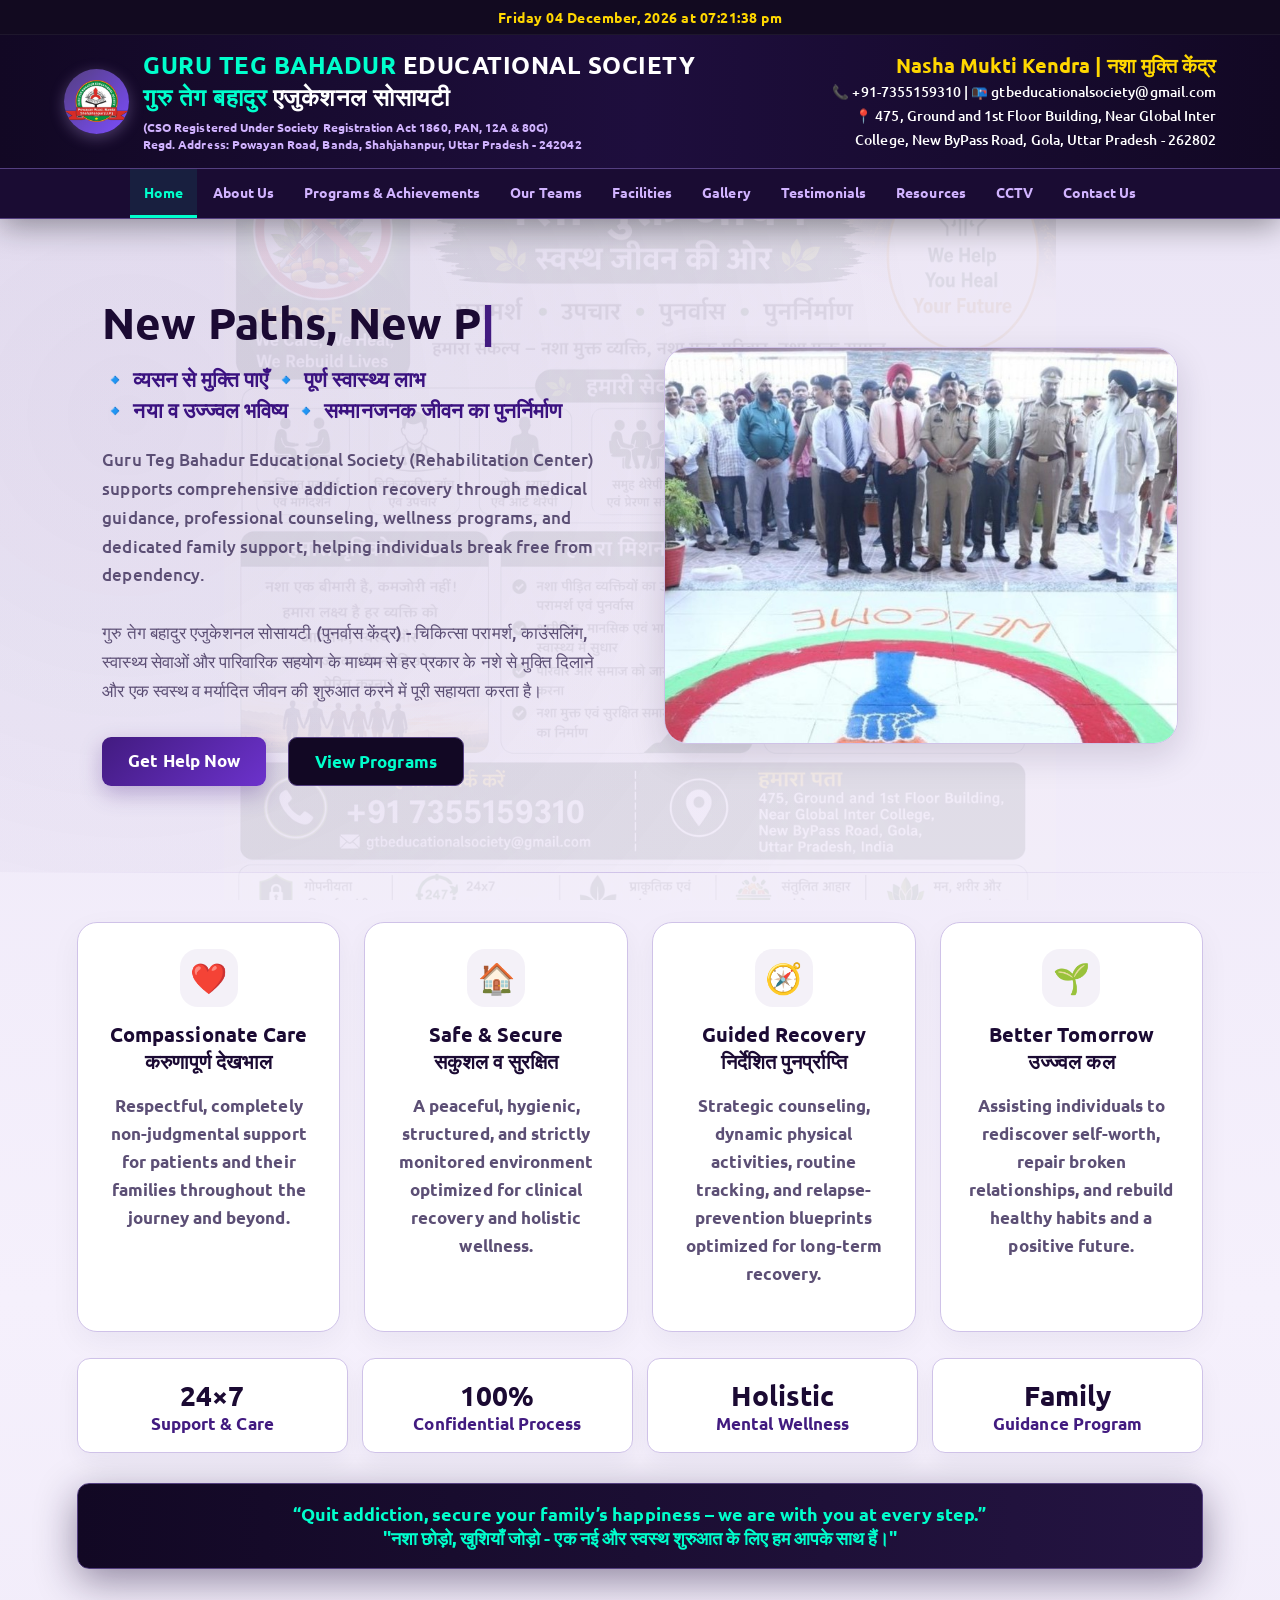
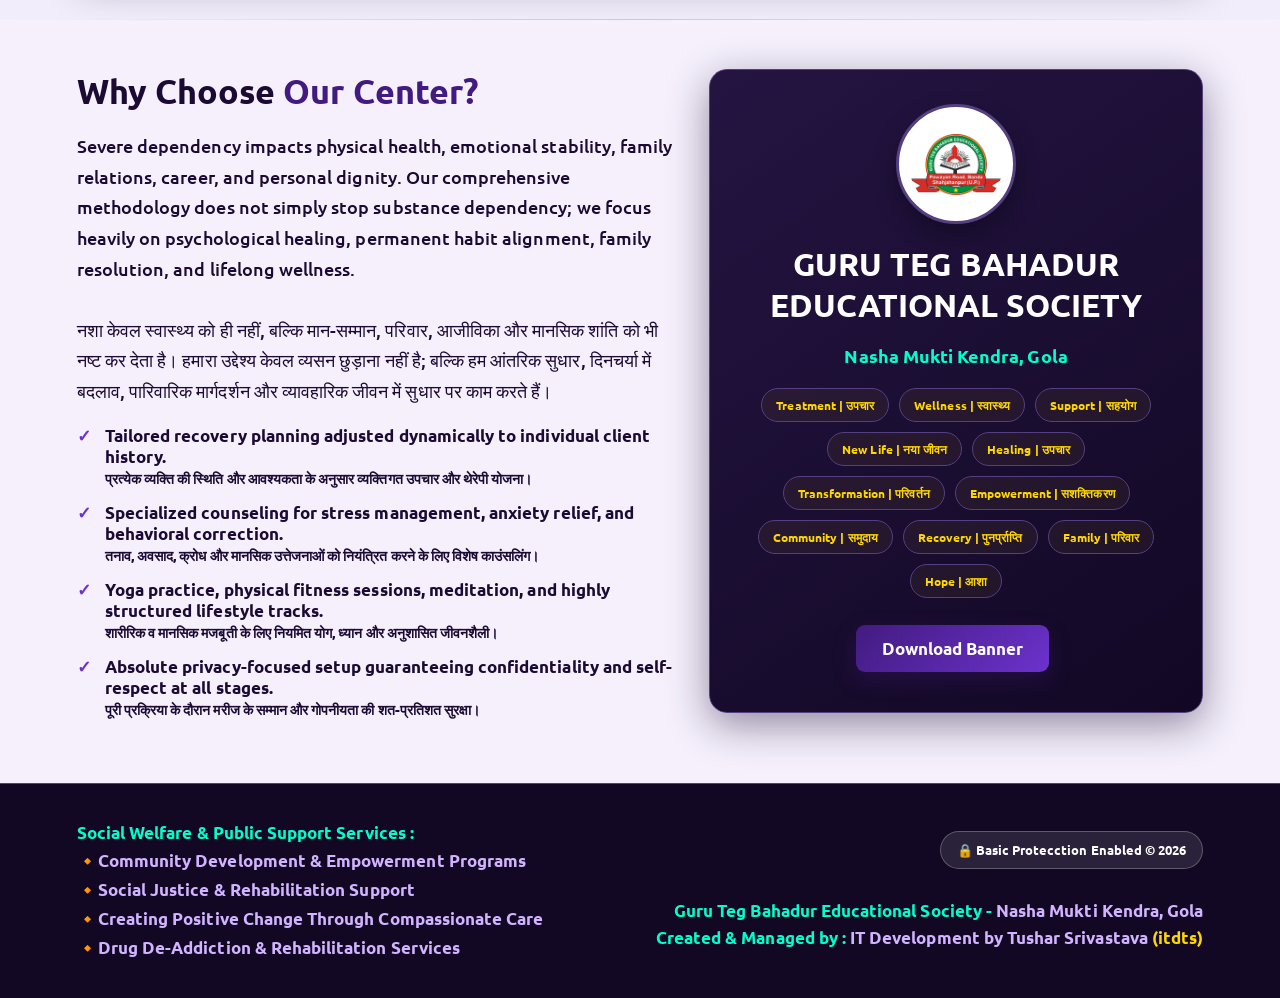
<file: index.html>
<!DOCTYPE html>
<html lang="en">

<head>
    <link rel="icon" href="assets/images/logo.png">
    <meta charset="UTF-8">
    <meta name="viewport" content="width=device-width, initial-scale=1.0">

    <title>Homepage | Guru Teg Bahadur Educational Society</title>

    <link rel="preconnect" href="https://fonts.googleapis.com">
    <link rel="preconnect" href="https://fonts.gstatic.com" crossorigin>
    <link href="https://fonts.googleapis.com/css2?family=Ubuntu:wght@400;500;700;800&display=swap" rel="stylesheet">
    <link rel="stylesheet" href="style.css">

    <style>
        /* Top strip for Date & Time centered above heading */
        .top-date-bar {
            width: 100%;
            padding: 8px 20px;
            background: rgba(0, 0, 0, 0.2);
            display: flex;
            justify-content: center; /* Centered layout */
            align-items: center;
            border-bottom: 1px solid rgba(255, 255, 255, 0.05);
            box-sizing: border-box;
        }

        /* Full format data adjustments */
        .datebox-full {
            color: var(--text-brilliant-gold);
            font-weight: 700;
            font-size: 13.5px;
            letter-spacing: 0.5px;
            white-space: nowrap;
            text-align: center;
        }
        
        #scrollTopBtn {
            position: fixed;
            bottom: 24px;
            right: 24px;
            width: 52px;
            height: 52px;
            border: 1px solid var(--line-purple);
            border-radius: 50%;
            background: var(--purple-card);
            color: var(--accent-glow);
            font-size: 22px;
            cursor: pointer;
            display: flex;
            align-items: center;
            justify-content: center;
            box-shadow: var(--shadow-glow);
            opacity: 0;
            visibility: hidden;
            transform: translateY(20px);
            transition: all .3s ease;
            z-index: 9999;
        }
        #scrollTopBtn.show {
            opacity: 1;
            visibility: visible;
            transform: translateY(0);
        }

        
    </style>
</head>

<body>

    <header class="topbar">
        <!-- FULL DATE AND CALENDAR CENTERED AT THE VERY TOP -->
        <div class="top-date-bar">
            <span class="datebox-full" id="datetime"></span>
        </div>

        <div class="brand-row">
            <div class="brand">
                <div class="logo-mark" onclick="openLogoPopup()">
                <img src="assets/images/logo.png" alt="Logo">
                </div>
                <div class="brand-name">
                    <b>
                        <span class="accent">GURU TEG BAHADUR</span> EDUCATIONAL SOCIETY<br>
                        <span class="accent">गुरु तेग बहादुर</span> एजुकेशनल सोसायटी
                    </b>
                    <small>
                        (CSO Registered Under Society Registration Act 1860, PAN, 12A & 80G)<br>
                        Regd. Address: Powayan Road, Banda, Shahjahanpur, Uttar Pradesh - 242042
                    </small>
                </div>
            </div>

            <button class="menu-btn">☰ Menu</button>

            <div class="right-title">
                <b>Nasha Mukti Kendra | नशा मुक्ति केंद्र</b>
                <small>
                    📞 +91-7355159310 | 📭 gtbeducationalsociety@gmail.com <br>
                    📍 475, Ground and 1st Floor Building, Near Global Inter<br>College, New ByPass Road, Gola, Uttar Pradesh - 262802
                </small>
            </div>
        </div>

        <nav class="nav">
            <a href="index.html">Home</a>
            <a href="about.html">About Us</a>
            <a href="programs.html">Programs & Achievements</a>
            <a href="team.html">Our Teams</a>
            <a href="facilities.html">Facilities</a>
            <a href="gallery.html">Gallery</a>
            <a href="testimonials.html">Testimonials</a>
            <a href="resources.html">Resources</a>
            <a href="cctv.html">CCTV</a>
            <a href="contact.html">Contact Us</a>
        </nav>
    </header>

    <!-- HERO SECTION - NASHA MUKTI FOCUS -->
    <section class="hero">
        <div class="hero-content">
            <h1 id="typing-text"></h1>
            <h2>
            🔹 व्यसन से मुक्ति पाएँ 🔹 पूर्ण स्वास्थ्य लाभ  <br>🔹 नया व उज्ज्वल भविष्य 🔹 सम्मानजनक जीवन का पुनर्निर्माण
            </h2>
            <p>
                Guru Teg Bahadur Educational Society (Rehabilitation Center) supports comprehensive addiction recovery through medical guidance, professional counseling, wellness programs, and dedicated family support, helping individuals break free from dependency.
                <br><br>
                गुरु तेग बहादुर एजुकेशनल सोसायटी (पुनर्वास केंद्र) - चिकित्सा परामर्श, काउंसलिंग, स्वास्थ्य सेवाओं और पारिवारिक सहयोग के माध्यम से हर प्रकार के नशे से मुक्ति दिलाने और एक स्वस्थ व मर्यादित जीवन की शुरुआत करने में पूरी सहायता करता है।
            </p>
            <div class="hero-btns">
                <a class="btn" href="contact.html">Get Help Now</a>
                <a class="btn dark" href="programs.html">View Programs</a>
            </div>
        </div>

        <div class="hero-slideshow">
            <img src="assets/images/homeslideshow/homeslideshow-image1.jpg" class="slide active" alt="Image 1">
            <img src="assets/images/homeslideshow/homeslideshow-image2.jpg" class="slide" alt="Image 2">
            <img src="assets/images/homeslideshow/homeslideshow-image3.jpg" class="slide" alt="Image 3">
            <img src="assets/images/homeslideshow/homeslideshow-image4.jpg" class="slide" alt="Image 4">
            <img src="assets/images/homeslideshow/homeslideshow-image5.jpg" class="slide" alt="Image 5">
        </div>
    </section>

    <!-- CORE FEATURES -->
    <section class="section">
        <div class="grid grid-4">
            <div class="card feature">
                <div class="icon">❤️</div>
                <h3>Compassionate Care
                    <br> करुणापूर्ण देखभाल
                </h3>
                <p>Respectful, completely non-judgmental support for patients and their families throughout the journey and beyond.</p>
            </div>
            <div class="card feature">
                <div class="icon">🏠</div>
                <h3>Safe & Secure
                    <br> सकुशल व सुरक्षित
                </h3>
                <p>A peaceful, hygienic, structured, and strictly monitored environment optimized for clinical recovery and holistic wellness.</p>
            </div>
            <div class="card feature">
                <div class="icon">🧭</div>
                <h3>Guided Recovery
                    <br> निर्देशित पुनर्प्राप्ति
                </h3>
                <p>Strategic counseling, dynamic physical activities, routine tracking, and relapse-prevention blueprints optimized for long-term recovery.</p>
            </div>
            <div class="card feature">
                <div class="icon">🌱</div>
                <h3>Better Tomorrow
                    <br> उज्ज्वल कल
                </h3>
                <p>Assisting individuals to rediscover self-worth, repair broken relationships, and rebuild healthy habits and a positive future.</p>
            </div>
        </div>

        <div class="stats">
            <div class="stat"><b>24×7</b> Support & Care</div>
            <div class="stat"><b>100%</b> Confidential Process</div>
            <div class="stat"><b>Holistic</b> Mental Wellness</div>
            <div class="stat"><b>Family</b> Guidance Program</div>
        </div>

        <div class="strip">
            “Quit addiction, secure your family’s happiness – we are with you at every step.”<br>
            "नशा छोड़ो, खुशियाँ जोड़ो - एक नई और स्वस्थ शुरुआत के लिए हम आपके साथ हैं।"
        </div>
    </section>

    <!-- WHY CHOOSE US -->
    <section class="section white">
        <div class="two-col">
            <div>
                <h2 class="title">Why Choose <span class="title-orange">Our Center?</span></h2>
                <p class="lead">
                    Severe dependency impacts physical health, emotional stability, family relations, career, and personal dignity. Our comprehensive methodology does not simply stop substance dependency; we focus heavily on psychological healing, permanent habit alignment, family resolution, and lifelong wellness.
                    <br><br>
                    नशा केवल स्वास्थ्य को ही नहीं, बल्कि मान-सम्मान, परिवार, आजीविका और मानसिक शांति को भी नष्ट कर देता है। हमारा उद्देश्य केवल व्यसन छुड़ाना नहीं है; बल्कि हम आंतरिक सुधार, दिनचर्या में बदलाव, पारिवारिक मार्गदर्शन और व्यावहारिक जीवन में सुधार पर काम करते हैं।
                </p>
                <ul class="list">
                    <li>
                        Tailored recovery planning adjusted dynamically to individual client history.
                        <br><small>प्रत्येक व्यक्ति की स्थिति और आवश्यकता के अनुसार व्यक्तिगत उपचार और थेरेपी योजना।</small>
                    </li>
                    <li>
                        Specialized counseling for stress management, anxiety relief, and behavioral correction.
                        <br><small>तनाव, अवसाद, क्रोध और मानसिक उत्तेजनाओं को नियंत्रित करने के लिए विशेष काउंसलिंग।</small>
                    </li>
                    <li>
                        Yoga practice, physical fitness sessions, meditation, and highly structured lifestyle tracks.
                        <br><small>शारीरिक व मानसिक मजबूती के लिए नियमित योग, ध्यान और अनुशासित जीवनशैली।</small>
                    </li>
                    <li>
                        Absolute privacy-focused setup guaranteeing confidentiality and self-respect at all stages.
                        <br><small>पूरी प्रक्रिया के दौरान मरीज के सम्मान और गोपनीयता की शत-प्रतिशत सुरक्षा।</small>
                    </li>
                </ul>
            </div>

            <div class="poster">
                <div class="poster-logo">
                    <img src="assets/images/logo.png" alt="Society Logo">
                </div>
                <h2>GURU TEG BAHADUR<br>EDUCATIONAL SOCIETY</h2>
                <h3>Nasha Mukti Kendra, Gola</h3>
                <div class="badge-row">
                    <span class="badge">Treatment | उपचार</span>
                    <span class="badge">Wellness | स्वास्थ्य</span>
                    <span class="badge">Support | सहयोग</span>
                    <span class="badge">New Life | नया जीवन</span>
                    <span class="badge">Healing | उपचार</span>
                    <span class="badge">Transformation | परिवर्तन</span>
                    <span class="badge">Empowerment | सशक्तिकरण</span>
                    <span class="badge">Community | समुदाय</span>
                    <span class="badge">Recovery | पुनर्प्राप्ति</span>
                    <span class="badge">Family | परिवार</span>
                    <span class="badge">Hope | आशा</span>
                </div>
                <br>
                <div class="poster-buttons">
                    <a class="btn" href="assets/images/home-banner/gtbes-banner.jpg" target="_blank">
                        Download Banner
                    </a>
                </div>
            </div>
        </div>
    </section>

    <div class="logo-popup" id="logoPopup">
        <span class="close-popup" onclick="closeLogoPopup()">✕</span>
        <img src="assets/images/logo.png" alt="Expanded Logo">
    </div>

    <!-- FOOTER -->
    <footer class="footer">
        <div class="footer-left">
            <b>Social Welfare &amp; Public Support Services :</b><br>
            🔸Community Development &amp; Empowerment Programs<br>
            🔸Social Justice &amp; Rehabilitation Support<br>
            🔸Creating Positive Change Through Compassionate Care<br>
            🔸Drug De-Addiction &amp; Rehabilitation Services<br>
        </div>
        <div class="footer-right">
            <span class="protection-tag">🔒 Basic Protecction Enabled © 2026</span><br><br>
            <b>Guru Teg Bahadur Educational Society - </b>Nasha Mukti Kendra, Gola<br>
            <b>Created & Managed by :</b> IT Development by Tushar Srivastava
            <a href="https://www.linkedin.com/company/it-development-by-tushar-srivastava-itdts" target="_blank" class="footer-link">(itdts)</a><br>
        </div>
    </footer>

    <script src="script.js"></script>

    <button id="scrollTopBtn" aria-label="Scroll to top">↑</button>
    <script>
        const scrollTopBtn = document.getElementById('scrollTopBtn');
        window.addEventListener('scroll', () => {
            if (window.scrollY > 300) { scrollTopBtn.classList.add('show'); } 
            else { scrollTopBtn.classList.remove('show'); }
        });
        scrollTopBtn.addEventListener('click', () => { window.scrollTo({ top: 0, behavior: 'smooth' }); });
    </script>
</body>
</html>
</file>
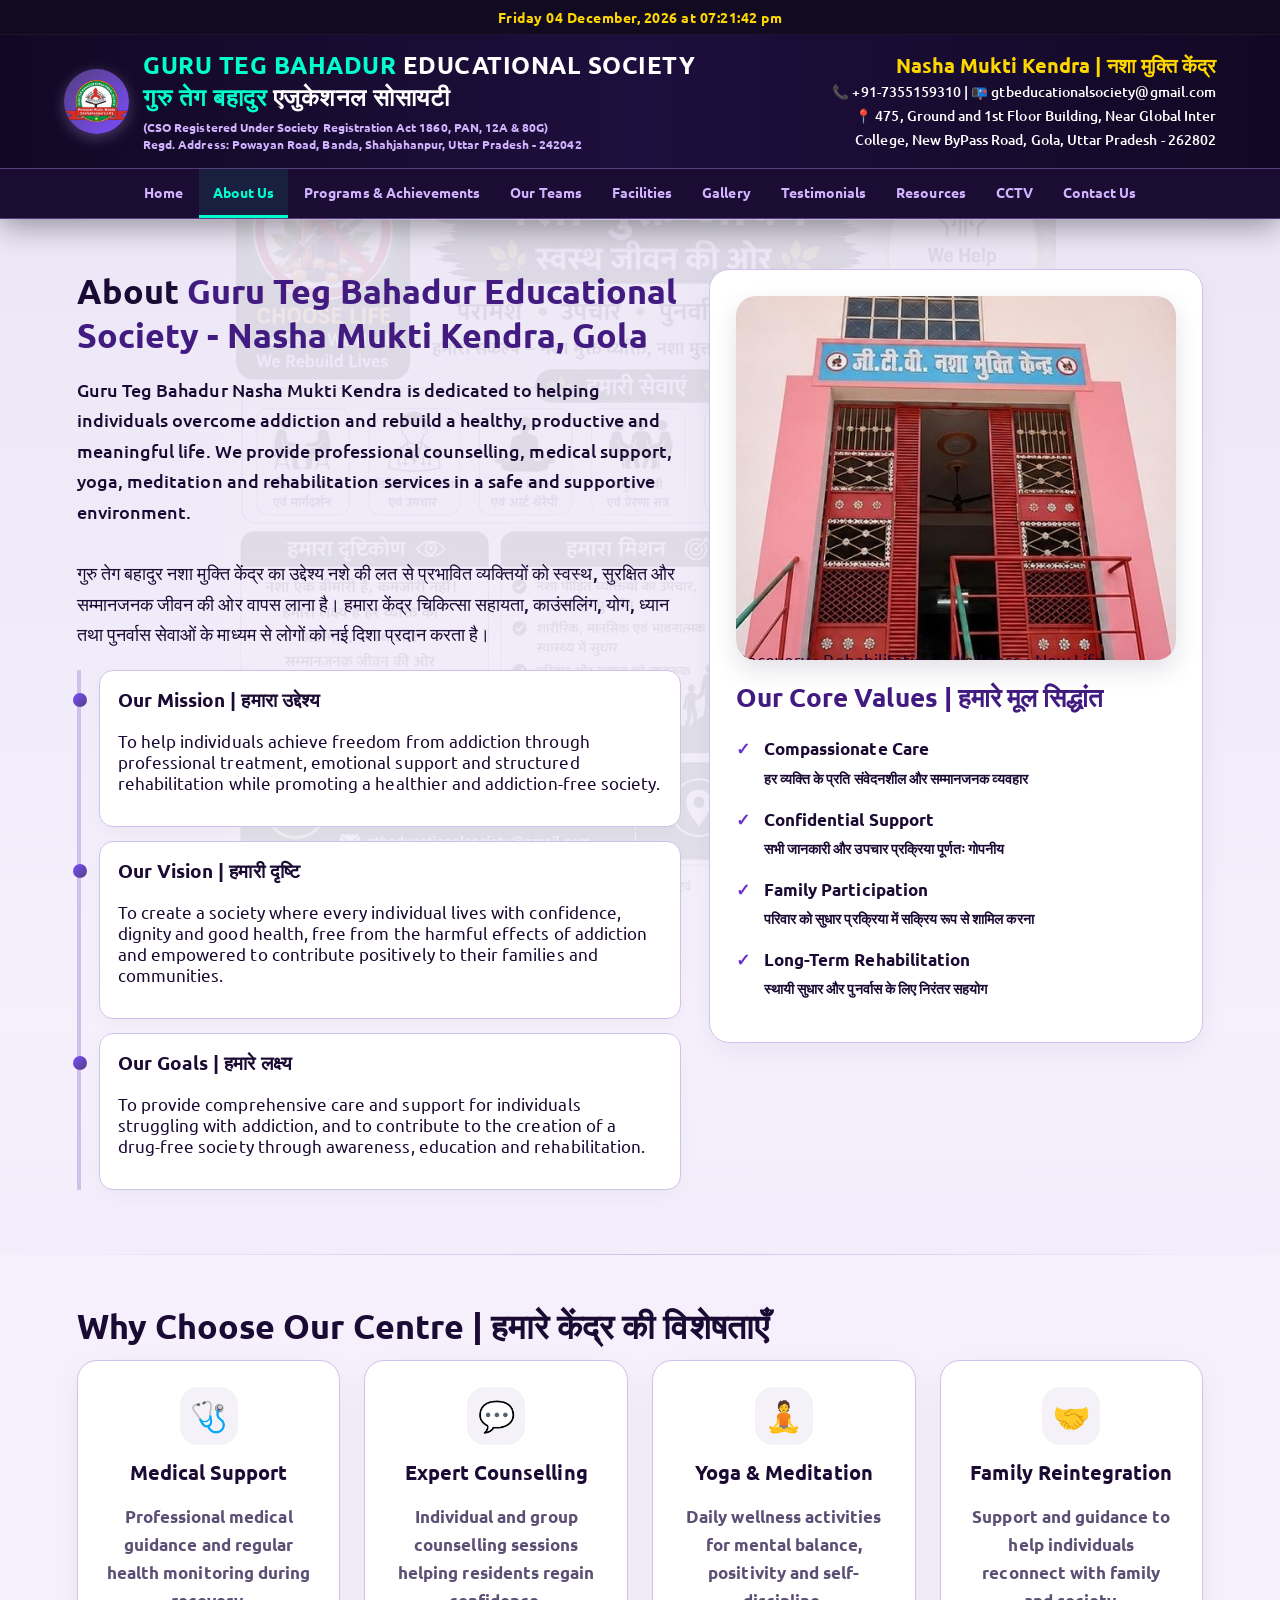
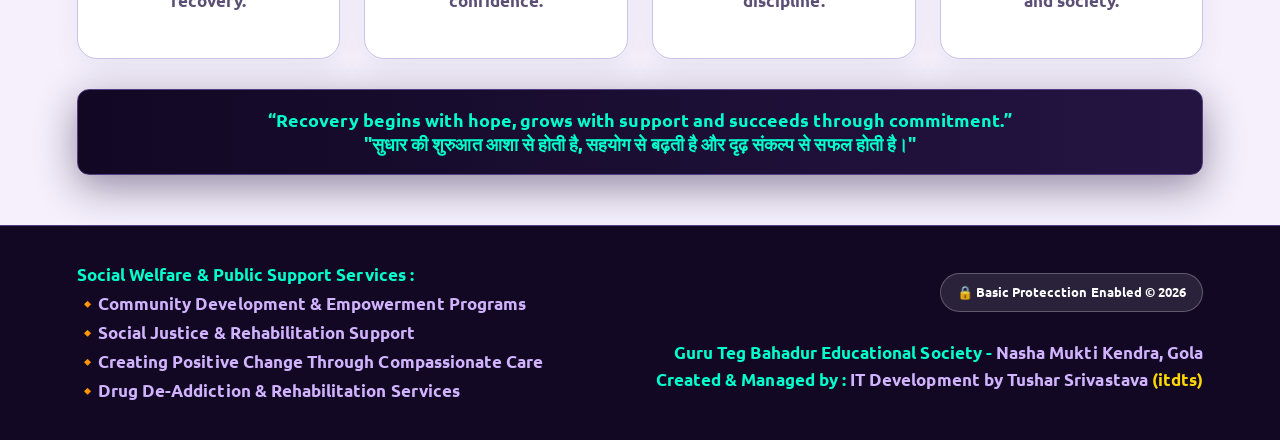
<file: about.html>
<!DOCTYPE html>
<html lang="en">

<head>
    <link rel="icon" href="assets/images/logo.png">
    <meta charset="UTF-8">
    <meta name="viewport" content="width=device-width, initial-scale=1.0">

    <title>Homepage | Guru Teg Bahadur Educational Society</title>

    <link rel="preconnect" href="https://fonts.googleapis.com">
    <link rel="preconnect" href="https://fonts.gstatic.com" crossorigin>
    <link href="https://fonts.googleapis.com/css2?family=Ubuntu:wght@400;500;700;800&display=swap" rel="stylesheet">
    <link rel="stylesheet" href="style.css">

    <style>
        /* Top strip for Date & Time centered above heading */
        .top-date-bar {
            width: 100%;
            padding: 8px 20px;
            background: rgba(0, 0, 0, 0.2);
            display: flex;
            justify-content: center; /* Centered layout */
            align-items: center;
            border-bottom: 1px solid rgba(255, 255, 255, 0.05);
            box-sizing: border-box;
        }

        /* Full format data adjustments */
        .datebox-full {
            color: var(--text-brilliant-gold);
            font-weight: 700;
            font-size: 13.5px;
            letter-spacing: 0.5px;
            white-space: nowrap;
            text-align: center;
        }
        
        #scrollTopBtn {
            position: fixed;
            bottom: 24px;
            right: 24px;
            width: 52px;
            height: 52px;
            border: 1px solid var(--line-purple);
            border-radius: 50%;
            background: var(--purple-card);
            color: var(--accent-glow);
            font-size: 22px;
            cursor: pointer;
            display: flex;
            align-items: center;
            justify-content: center;
            box-shadow: var(--shadow-glow);
            opacity: 0;
            visibility: hidden;
            transform: translateY(20px);
            transition: all .3s ease;
            z-index: 9999;
        }
        #scrollTopBtn.show {
            opacity: 1;
            visibility: visible;
            transform: translateY(0);
        }
    </style>
</head>

<body>

    <header class="topbar">
        <!-- FULL DATE AND CALENDAR CENTERED AT THE VERY TOP -->
        <div class="top-date-bar">
            <span class="datebox-full" id="datetime"></span>
        </div>

        <div class="brand-row">
            <div class="brand">
               <div class="logo-mark" onclick="window.location.href='index.html'">
               <img src="assets/images/logo.png" alt="Logo">
               </div>
                <div class="brand-name">
                    <b>
                        <span class="accent">GURU TEG BAHADUR</span> EDUCATIONAL SOCIETY<br>
                        <span class="accent">गुरु तेग बहादुर</span> एजुकेशनल सोसायटी
                    </b>
                    <small>
                        (CSO Registered Under Society Registration Act 1860, PAN, 12A & 80G)<br>
                        Regd. Address: Powayan Road, Banda, Shahjahanpur, Uttar Pradesh - 242042
                    </small>
                </div>
            </div>

            <button class="menu-btn">☰ Menu</button>

            <div class="right-title">
                <b>Nasha Mukti Kendra | नशा मुक्ति केंद्र</b>
                <small>
                    📞 +91-7355159310 | 📭 gtbeducationalsociety@gmail.com <br>
                    📍 475, Ground and 1st Floor Building, Near Global Inter<br>College, New ByPass Road, Gola, Uttar Pradesh - 262802
                </small>
            </div>
        </div>

        <nav class="nav">
            <a href="index.html">Home</a>
            <a href="about.html">About Us</a>
            <a href="programs.html">Programs & Achievements</a>
            <a href="team.html">Our Teams</a>
            <a href="facilities.html">Facilities</a>
            <a href="gallery.html">Gallery</a>
            <a href="testimonials.html">Testimonials</a>
            <a href="resources.html">Resources</a>
            <a href="cctv.html">CCTV</a>
            <a href="contact.html">Contact Us</a>
        </nav>
    </header>

 <section class="section">
    <div class="two-col">

        <div>
            <h2 class="title">About <span class="title-orange">Guru Teg Bahadur Educational Society - Nasha Mukti Kendra, Gola</span></h2>

            <p class="lead">
                Guru Teg Bahadur Nasha Mukti Kendra is dedicated to helping individuals overcome addiction and rebuild a healthy, productive and meaningful life. We provide professional counselling, medical support, yoga, meditation and rehabilitation services in a safe and supportive environment.<br><br>

                गुरु तेग बहादुर नशा मुक्ति केंद्र का उद्देश्य नशे की लत से प्रभावित व्यक्तियों को स्वस्थ, सुरक्षित और सम्मानजनक जीवन की ओर वापस लाना है। हमारा केंद्र चिकित्सा सहायता, काउंसलिंग, योग, ध्यान तथा पुनर्वास सेवाओं के माध्यम से लोगों को नई दिशा प्रदान करता है।
            </p>

            <div class="timeline">

                <div class="step">
                    <h3>Our Mission | हमारा उद्देश्य</h3>
                    <p>
                        To help individuals achieve freedom from addiction through professional treatment, emotional support and structured rehabilitation while promoting a healthier and addiction-free society.
                    </p>
                </div>

                <div class="step">
                    <h3>Our Vision | हमारी दृष्टि</h3>
                    <p>
                        To create a society where every individual lives with confidence, dignity and good health, free from the harmful
                         effects of addiction and empowered to contribute positively to their families and communities.
                    </p>
                </div>

                <div class="step">
                    <h3>Our Goals | हमारे लक्ष्य</h3>
                    <p>
                        To provide comprehensive care and support for individuals struggling with addiction, and to contribute 
                        to the creation of a drug-free society through awareness, education and rehabilitation.
                    </p>
                </div>
            </div>
        </div>

        <div class="card">

            <div class="photo">
                <img src="assets/images/aboutus/nashamuktikendra.jpg" alt="Nasha Mukti Kendra">
                <div class="photo-text">
                    Recovery • Rehabilitation • Wellness • New Life
                </div>
            </div>

            <h2 class="title-orange" style="margin-top:20px;">
                Our Core Values | हमारे मूल सिद्धांत
            </h2>

            <ul class="list">

                <li>
                    Compassionate Care
                    <small><br>हर व्यक्ति के प्रति संवेदनशील और सम्मानजनक व्यवहार</small>
                </li>

                <li>
                    Confidential Support
                    <small><br>सभी जानकारी और उपचार प्रक्रिया पूर्णतः गोपनीय</small>
                </li>

                <li>
                    Family Participation
                    <small><br>परिवार को सुधार प्रक्रिया में सक्रिय रूप से शामिल करना</small>
                </li>

                <li>
                    Long-Term Rehabilitation
                    <small><br>स्थायी सुधार और पुनर्वास के लिए निरंतर सहयोग</small>
                </li>

            </ul>

        </div>

    </div>
</section>

<section class="section white">

    <h2 class="title">
        Why Choose Our Centre | हमारे केंद्र की विशेषताएँ
    </h2>

    <div class="grid grid-4">

        <div class="card feature">
            <div class="icon">🩺</div>
            <h3>Medical Support</h3>
            <p>
                Professional medical guidance and regular health monitoring during recovery.
            </p>
        </div>

        <div class="card feature">
            <div class="icon">💬</div>
            <h3>Expert Counselling</h3>
            <p>
                Individual and group counselling sessions helping residents regain confidence.
            </p>
        </div>

        <div class="card feature">
            <div class="icon">🧘</div>
            <h3>Yoga & Meditation</h3>
            <p>
                Daily wellness activities for mental balance, positivity and self-discipline.
            </p>
        </div>

        <div class="card feature">
            <div class="icon">🤝</div>
            <h3>Family Reintegration</h3>
            <p>
                Support and guidance to help individuals reconnect with family and society.
            </p>
        </div>

    </div>

    <div class="strip">
        “Recovery begins with hope, grows with support and succeeds through commitment.”<br>
        "सुधार की शुरुआत आशा से होती है, सहयोग से बढ़ती है और दृढ़ संकल्प से सफल होती है।"
    </div>

</section>

    <!-- FOOTER -->
    <footer class="footer">
        <div class="footer-left">
            <b>Social Welfare &amp; Public Support Services :</b><br>
            🔸Community Development &amp; Empowerment Programs<br>
            🔸Social Justice &amp; Rehabilitation Support<br>
            🔸Creating Positive Change Through Compassionate Care<br>
            🔸Drug De-Addiction &amp; Rehabilitation Services<br>
        </div>
        <div class="footer-right">
            <span class="protection-tag">🔒 Basic Protecction Enabled © 2026</span><br><br>
            <b>Guru Teg Bahadur Educational Society - </b>Nasha Mukti Kendra, Gola<br>
            <b>Created & Managed by :</b> IT Development by Tushar Srivastava
            <a href="https://www.linkedin.com/company/it-development-by-tushar-srivastava-itdts" target="_blank" class="footer-link">(itdts)</a><br>
        </div>
    </footer>

    <script src="script.js"></script>

    <button id="scrollTopBtn" aria-label="Scroll to top">↑</button>
    <script>
        const scrollTopBtn = document.getElementById('scrollTopBtn');
        window.addEventListener('scroll', () => {
            if (window.scrollY > 300) { scrollTopBtn.classList.add('show'); } 
            else { scrollTopBtn.classList.remove('show'); }
        });
        scrollTopBtn.addEventListener('click', () => { window.scrollTo({ top: 0, behavior: 'smooth' }); });
    </script>
</body>
</html>
</file>
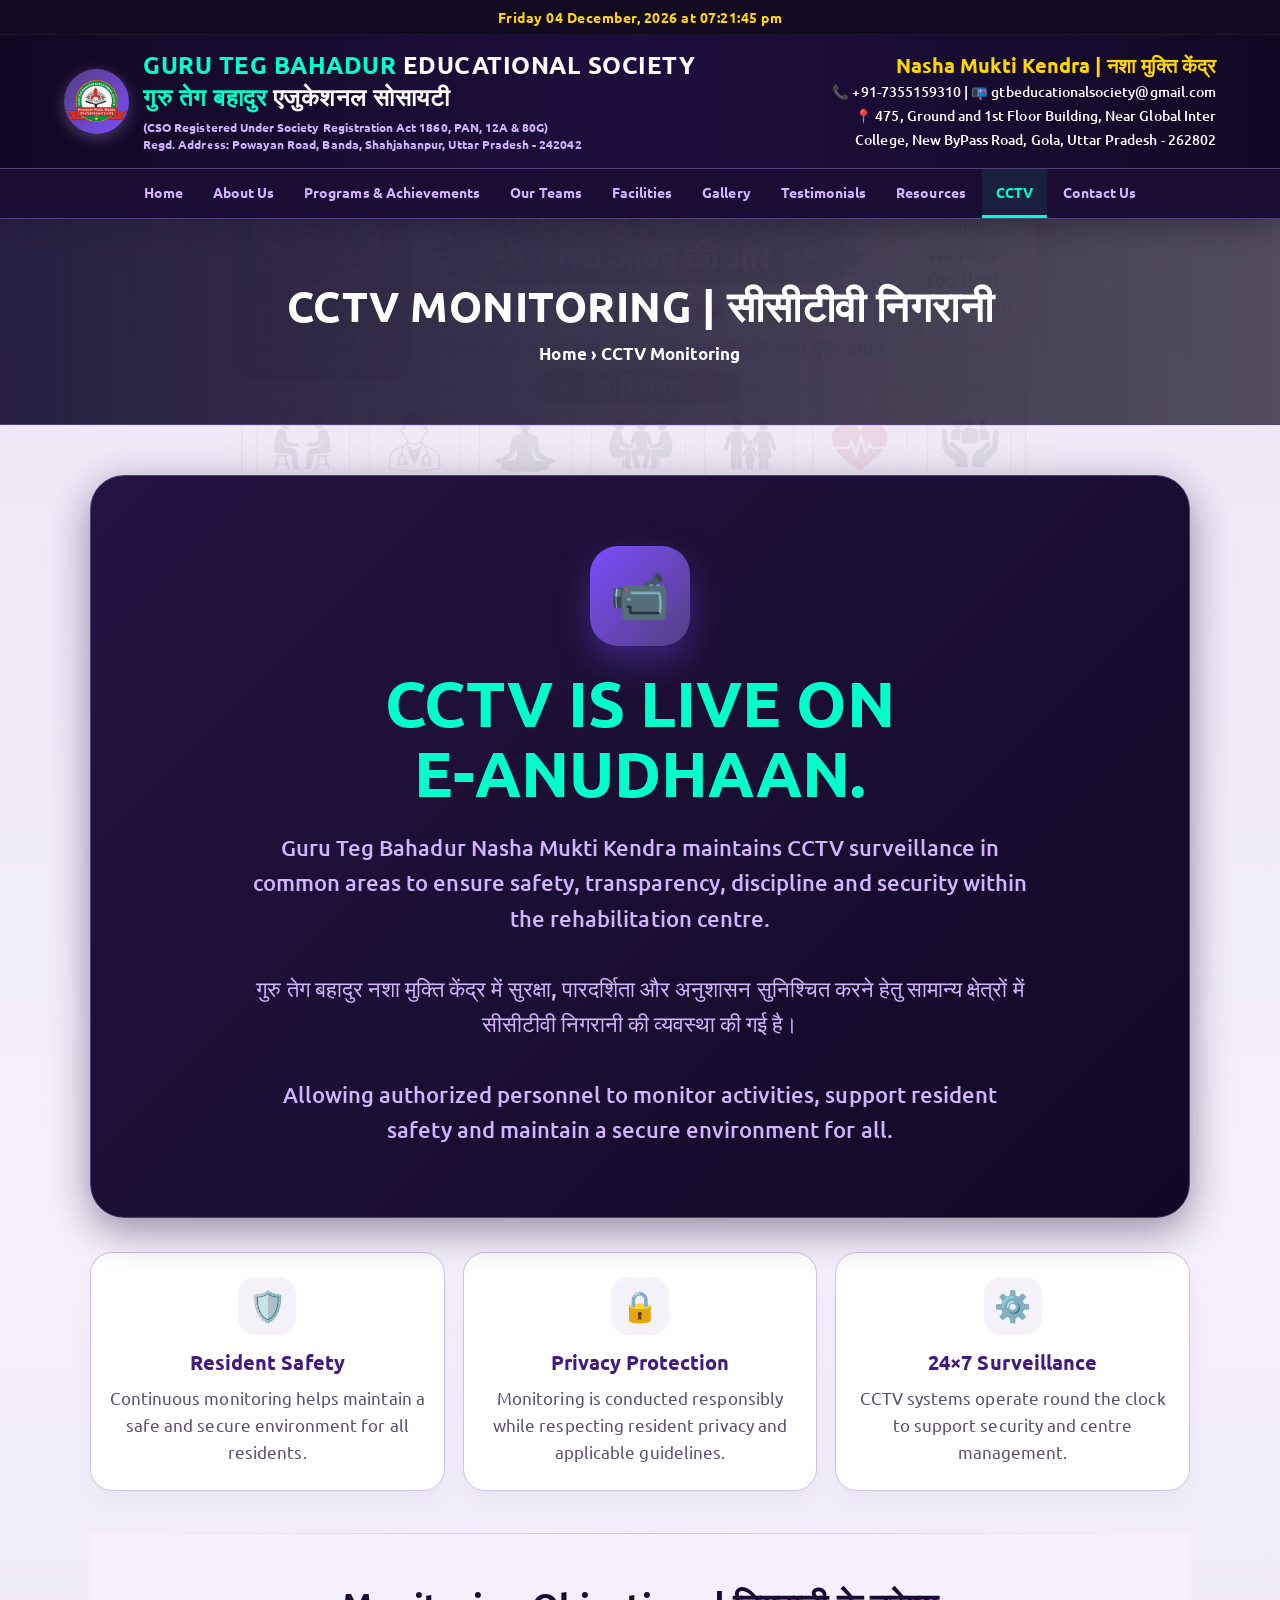
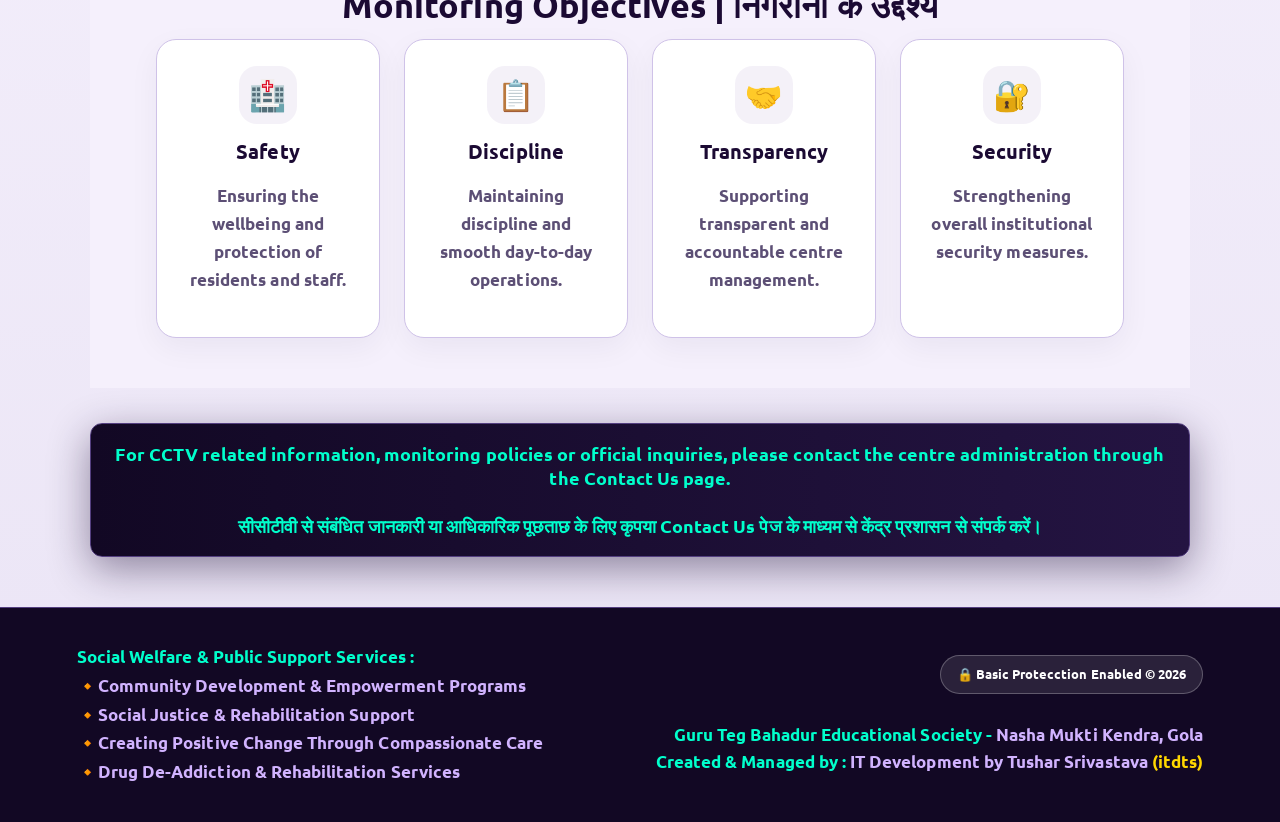
<file: cctv.html>
<!DOCTYPE html>
<html lang="en">

<head>
    <link rel="icon" href="assets/images/logo.png">
    <meta charset="UTF-8">
    <meta name="viewport" content="width=device-width, initial-scale=1.0">

    <title>Homepage | Guru Teg Bahadur Educational Society</title>

    <link rel="preconnect" href="https://fonts.googleapis.com">
    <link rel="preconnect" href="https://fonts.gstatic.com" crossorigin>
    <link href="https://fonts.googleapis.com/css2?family=Ubuntu:wght@400;500;700;800&display=swap" rel="stylesheet">
    <link rel="stylesheet" href="style.css">

    <style>
        /* Top strip for Date & Time centered above heading */
        .top-date-bar {
            width: 100%;
            padding: 8px 20px;
            background: rgba(0, 0, 0, 0.2);
            display: flex;
            justify-content: center; /* Centered layout */
            align-items: center;
            border-bottom: 1px solid rgba(255, 255, 255, 0.05);
            box-sizing: border-box;
        }

        /* Full format data adjustments */
        .datebox-full {
            color: var(--text-brilliant-gold);
            font-weight: 700;
            font-size: 13.5px;
            letter-spacing: 0.5px;
            white-space: nowrap;
            text-align: center;
        }
        
        #scrollTopBtn {
            position: fixed;
            bottom: 24px;
            right: 24px;
            width: 52px;
            height: 52px;
            border: 1px solid var(--line-purple);
            border-radius: 50%;
            background: var(--purple-card);
            color: var(--accent-glow);
            font-size: 22px;
            cursor: pointer;
            display: flex;
            align-items: center;
            justify-content: center;
            box-shadow: var(--shadow-glow);
            opacity: 0;
            visibility: hidden;
            transform: translateY(20px);
            transition: all .3s ease;
            z-index: 9999;
        }
        #scrollTopBtn.show {
            opacity: 1;
            visibility: visible;
            transform: translateY(0);
        }
    </style>
</head>

<body>

    <header class="topbar">
        <!-- FULL DATE AND CALENDAR CENTERED AT THE VERY TOP -->
        <div class="top-date-bar">
            <span class="datebox-full" id="datetime"></span>
        </div>

        <div class="brand-row">
            <div class="brand">
                <div class="logo-mark" onclick="window.location.href='index.html'">
               <img src="assets/images/logo.png" alt="Logo">
               </div>
                <div class="brand-name">
                    <b>
                        <span class="accent">GURU TEG BAHADUR</span> EDUCATIONAL SOCIETY<br>
                        <span class="accent">गुरु तेग बहादुर</span> एजुकेशनल सोसायटी
                    </b>
                    <small>
                        (CSO Registered Under Society Registration Act 1860, PAN, 12A & 80G)<br>
                        Regd. Address: Powayan Road, Banda, Shahjahanpur, Uttar Pradesh - 242042
                    </small>
                </div>
            </div>

            <button class="menu-btn">☰ Menu</button>

            <div class="right-title">
                <b>Nasha Mukti Kendra | नशा मुक्ति केंद्र</b>
                <small>
                    📞 +91-7355159310 | 📭 gtbeducationalsociety@gmail.com <br>
                    📍 475, Ground and 1st Floor Building, Near Global Inter<br>College, New ByPass Road, Gola, Uttar Pradesh - 262802
                </small>
            </div>
        </div>

        <nav class="nav">
            <a href="index.html">Home</a>
            <a href="about.html">About Us</a>
            <a href="programs.html">Programs & Achievements</a>
            <a href="team.html">Our Teams</a>
            <a href="facilities.html">Facilities</a>
            <a href="gallery.html">Gallery</a>
            <a href="testimonials.html">Testimonials</a>
            <a href="resources.html">Resources</a>
            <a href="cctv.html">CCTV</a>
            <a href="contact.html">Contact Us</a>
        </nav>
    </header>


<section class="page-head" style="background: linear-gradient(90deg, rgba(28,20,53,0.95), rgba(15,10,28,0.7)); text-align: center; padding: 60px 6%;">
    <h1>CCTV MONITORING | सीसीटीवी निगरानी</h1>
    <p style="color: var(--accent-glow); font-weight:700;">
        Home › CCTV Monitoring
    </p>
</section>

<section class="section">

    <div class="cctv-soon-wrapper">

        <div class="cctv-soon-card">

            <div class="cctv-soon-content">

                <div class="cctv-icon">📹</div>

                <h2 class="cctv-live-soon">
                    CCTV is live on <br>e-anudhaan.
                </h2>

                <p class="cctv-subtitle">
                    Guru Teg Bahadur Nasha Mukti Kendra maintains CCTV surveillance in common areas to ensure safety, transparency, discipline and security within the rehabilitation centre.
                    <br><br>
                    गुरु तेग बहादुर नशा मुक्ति केंद्र में सुरक्षा, पारदर्शिता और अनुशासन सुनिश्चित करने हेतु सामान्य क्षेत्रों में सीसीटीवी निगरानी की व्यवस्था की गई है।
                    <br><br>
                    Allowing authorized personnel to monitor activities, support resident safety and maintain a secure environment for all.
                </p>

            </div>

        </div>

        <div class="cctv-status-grid">

            <div class="cctv-status-box">
                <div class="icon">🛡️</div>
                <h3>Resident Safety</h3>
                <p>
                    Continuous monitoring helps maintain a safe and secure environment for all residents.
                </p>
            </div>

            <div class="cctv-status-box">
                <div class="icon">🔒</div>
                <h3>Privacy Protection</h3>
                <p>
                    Monitoring is conducted responsibly while respecting resident privacy and applicable guidelines.
                </p>
            </div>

            <div class="cctv-status-box">
                <div class="icon">⚙️</div>
                <h3>24×7 Surveillance</h3>
                <p>
                    CCTV systems operate round the clock to support security and centre management.
                </p>
            </div>

        </div>

        <br><br>

        <section class="section white">

            <h2 class="title">
                Monitoring Objectives | निगरानी के उद्देश्य
            </h2>

            <div class="grid grid-4">

                <div class="card feature">
                    <div class="icon">🏥</div>
                    <h3>Safety</h3>
                    <p>
                        Ensuring the wellbeing and protection of residents and staff.
                    </p>
                </div>

                <div class="card feature">
                    <div class="icon">📋</div>
                    <h3>Discipline</h3>
                    <p>
                        Maintaining discipline and smooth day-to-day operations.
                    </p>
                </div>

                <div class="card feature">
                    <div class="icon">🤝</div>
                    <h3>Transparency</h3>
                    <p>
                        Supporting transparent and accountable centre management.
                    </p>
                </div>

                <div class="card feature">
                    <div class="icon">🔐</div>
                    <h3>Security</h3>
                    <p>
                        Strengthening overall institutional security measures.
                    </p>
                </div>

            </div>

        </section>

        <div class="strip" style="margin-top:35px;">

            For CCTV related information, monitoring policies or official inquiries, please contact the centre administration through the Contact Us page.
            <br><br>

            सीसीटीवी से संबंधित जानकारी या आधिकारिक पूछताछ के लिए कृपया Contact Us पेज के माध्यम से केंद्र प्रशासन से संपर्क करें।

        </div>

    </div>

</section>

    <!-- FOOTER -->
    <footer class="footer">
        <div class="footer-left">
            <b>Social Welfare &amp; Public Support Services :</b><br>
            🔸Community Development &amp; Empowerment Programs<br>
            🔸Social Justice &amp; Rehabilitation Support<br>
            🔸Creating Positive Change Through Compassionate Care<br>
            🔸Drug De-Addiction &amp; Rehabilitation Services<br>
        </div>
        <div class="footer-right">
            <span class="protection-tag">🔒 Basic Protecction Enabled © 2026</span><br><br>
            <b>Guru Teg Bahadur Educational Society - </b>Nasha Mukti Kendra, Gola<br>
            <b>Created & Managed by :</b> IT Development by Tushar Srivastava
            <a href="https://www.linkedin.com/company/it-development-by-tushar-srivastava-itdts" target="_blank" class="footer-link">(itdts)</a><br>
        </div>
    </footer>

    <script src="script.js"></script>

    <button id="scrollTopBtn" aria-label="Scroll to top">↑</button>
    <script>
        const scrollTopBtn = document.getElementById('scrollTopBtn');
        window.addEventListener('scroll', () => {
            if (window.scrollY > 300) { scrollTopBtn.classList.add('show'); } 
            else { scrollTopBtn.classList.remove('show'); }
        });
        scrollTopBtn.addEventListener('click', () => { window.scrollTo({ top: 0, behavior: 'smooth' }); });
    </script>
</body>
</html>
</file>
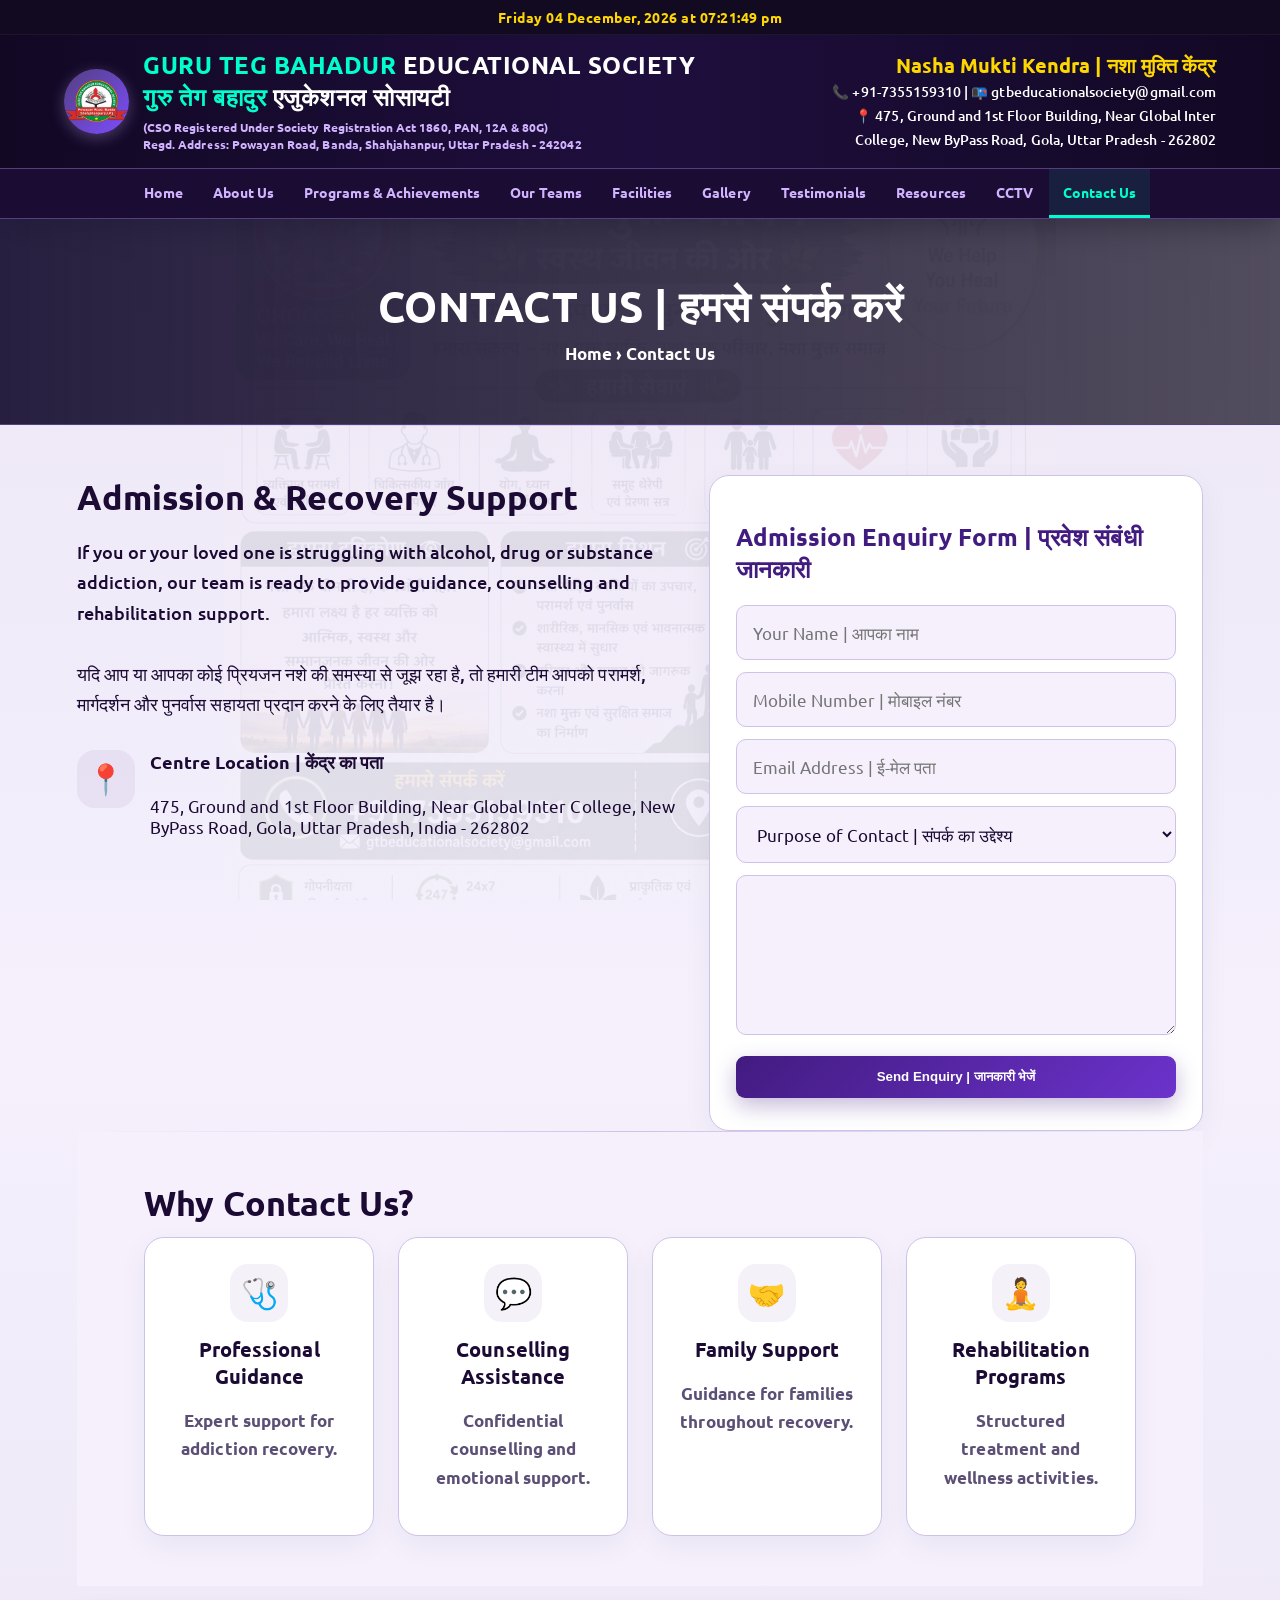
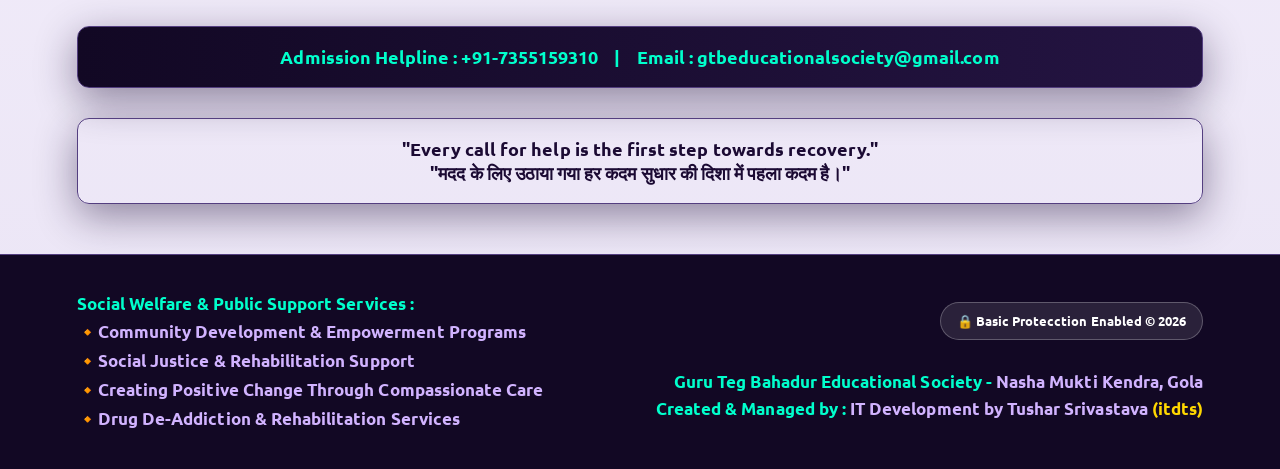
<file: contact.html>
<!DOCTYPE html>
<html lang="en">

<head>
    <link rel="icon" href="assets/images/logo.png">
    <meta charset="UTF-8">
    <meta name="viewport" content="width=device-width, initial-scale=1.0">

    <title>Homepage | Guru Teg Bahadur Educational Society</title>

    <link rel="preconnect" href="https://fonts.googleapis.com">
    <link rel="preconnect" href="https://fonts.gstatic.com" crossorigin>
    <link href="https://fonts.googleapis.com/css2?family=Ubuntu:wght@400;500;700;800&display=swap" rel="stylesheet">
    <link rel="stylesheet" href="style.css">

    <style>
        /* Top strip for Date & Time centered above heading */
        .top-date-bar {
            width: 100%;
            padding: 8px 20px;
            background: rgba(0, 0, 0, 0.2);
            display: flex;
            justify-content: center; /* Centered layout */
            align-items: center;
            border-bottom: 1px solid rgba(255, 255, 255, 0.05);
            box-sizing: border-box;
        }

        /* Full format data adjustments */
        .datebox-full {
            color: var(--text-brilliant-gold);
            font-weight: 700;
            font-size: 13.5px;
            letter-spacing: 0.5px;
            white-space: nowrap;
            text-align: center;
        }
        
        #scrollTopBtn {
            position: fixed;
            bottom: 24px;
            right: 24px;
            width: 52px;
            height: 52px;
            border: 1px solid var(--line-purple);
            border-radius: 50%;
            background: var(--purple-card);
            color: var(--accent-glow);
            font-size: 22px;
            cursor: pointer;
            display: flex;
            align-items: center;
            justify-content: center;
            box-shadow: var(--shadow-glow);
            opacity: 0;
            visibility: hidden;
            transform: translateY(20px);
            transition: all .3s ease;
            z-index: 9999;
        }
        #scrollTopBtn.show {
            opacity: 1;
            visibility: visible;
            transform: translateY(0);
        }
    </style>
</head>

<body>

    <header class="topbar">
        <!-- FULL DATE AND CALENDAR CENTERED AT THE VERY TOP -->
        <div class="top-date-bar">
            <span class="datebox-full" id="datetime"></span>
        </div>

        <div class="brand-row">
            <div class="brand">
                <div class="logo-mark" onclick="window.location.href='index.html'">
               <img src="assets/images/logo.png" alt="Logo">
               </div>
                <div class="brand-name">
                    <b>
                        <span class="accent">GURU TEG BAHADUR</span> EDUCATIONAL SOCIETY<br>
                        <span class="accent">गुरु तेग बहादुर</span> एजुकेशनल सोसायटी
                    </b>
                    <small>
                        (CSO Registered Under Society Registration Act 1860, PAN, 12A & 80G)<br>
                        Regd. Address: Powayan Road, Banda, Shahjahanpur, Uttar Pradesh - 242042
                    </small>
                </div>
            </div>

            <button class="menu-btn">☰ Menu</button>

            <div class="right-title">
                <b>Nasha Mukti Kendra | नशा मुक्ति केंद्र</b>
                <small>
                    📞 +91-7355159310 | 📭 gtbeducationalsociety@gmail.com <br>
                    📍 475, Ground and 1st Floor Building, Near Global Inter<br>College, New ByPass Road, Gola, Uttar Pradesh - 262802
                </small>
            </div>
        </div>

        <nav class="nav">
            <a href="index.html">Home</a>
            <a href="about.html">About Us</a>
            <a href="programs.html">Programs & Achievements</a>
            <a href="team.html">Our Teams</a>
            <a href="facilities.html">Facilities</a>
            <a href="gallery.html">Gallery</a>
            <a href="testimonials.html">Testimonials</a>
            <a href="resources.html">Resources</a>
            <a href="cctv.html">CCTV</a>
            <a href="contact.html">Contact Us</a>
        </nav>
    </header>

<section class="page-head" style="background: linear-gradient(90deg, rgba(28,20,53,0.95), rgba(15,10,28,0.7)); text-align: center; padding: 60px 6%;">
    <h1>CONTACT US | हमसे संपर्क करें</h1>
    <p style="color: var(--accent-glow); font-weight:700;">
        Home › Contact Us
    </p>
</section>

<section class="section">

    <div class="two-col">

        <div>

            <h2 class="title">
                Admission & Recovery Support
            </h2>

            <p class="lead">
                If you or your loved one is struggling with alcohol, drug or substance addiction, our team is ready to provide guidance, counselling and rehabilitation support.
                <br><br>

                यदि आप या आपका कोई प्रियजन नशे की समस्या से जूझ रहा है, तो हमारी टीम आपको परामर्श, मार्गदर्शन और पुनर्वास सहायता प्रदान करने के लिए तैयार है।
            </p>

            <div class="info-line" style="display:flex; gap:15px; margin-top:30px;">

                <div class="icon" style="margin:0;">📍</div>

                <div>

                    <b style="color:var(--accent-glow); font-size:18px;">
                        Centre Location | केंद्र का पता
                    </b>

                    <br><br>

                    475, Ground and 1st Floor Building,
                    Near Global Inter College,
                    New ByPass Road, Gola,
                    Uttar Pradesh, India - 262802

                    <div class="map-box"
                        style="margin-top:20px;border-radius:15px;overflow:hidden;border:1px solid var(--line-purple);">

                        <iframe
                            src="https://www.google.com/maps/embed?pb=!1m16!1m12!1m3!1d9956.45432740468!2d80.45035893773013!3d28.081327501276274!2m3!1f0!2f0!3f0!3m2!1i1024!2i768!4f13.1!2m1!1s475%2C%20Ground%20and%201st%20Floor%20Building%2C%20Near%20Global%20Inter%20College%2C%20New%20ByPass%20Road%2C%20Gola%2C%20Uttar%20Pradesh!5e0!3m2!1sen!2sin!4v1781108403912!5m2!1sen!2sin"
                            width="100%"
                            height="220"
                            style="border:0;"
                            allowfullscreen=""
                            loading="lazy">
                        </iframe>

                    </div>

                </div>

            </div>

            <br>

        </div>

        <div class="card contact-box">

            <h2 class="title-orange"
                style="font-size:24px;margin-bottom:20px;">

                Admission Enquiry Form |
                प्रवेश संबंधी जानकारी

            </h2>

            <form action="https://formsubmit.co/gtbeducationalsociety@gmail.com"
                method="POST">

                <input type="text"
                    name="name"
                    placeholder="Your Name | आपका नाम"
                    required>

                <input type="tel"
                    name="mobile"
                    placeholder="Mobile Number | मोबाइल नंबर"
                    required>

                <input type="email"
                    name="email"
                    placeholder="Email Address | ई-मेल पता">

                <select name="reason"
                    required
                    style="width:100%;padding:16px;border-radius:10px;margin-bottom:12px;font:inherit;">

                    <option value="">
                        Purpose of Contact | संपर्क का उद्देश्य
                    </option>

                    <option>
                        Nasha Mukti Admission Enquiry
                    </option>

                    <option>
                        Counselling Support
                    </option>

                    <option>
                        Family Consultation
                    </option>

                    <option>
                        Rehabilitation Information
                    </option>

                    <option>
                        Emergency Assistance
                    </option>

                </select>

                <textarea
                    name="message"
                    rows="6"
                    placeholder="Write your message here | यहां अपना संदेश लिखें"
                    required
                    style="width:100%;padding:16px;border-radius:10px;margin-bottom:12px;font:inherit;">
                </textarea>

                <input type="hidden"
                    name="_subject"
                    value="New Admission Enquiry - Guru Teg Bahadur Nasha Mukti Kendra">

                <input type="hidden"
                    name="_captcha"
                    value="false">

                <input type="hidden"
                    name="_template"
                    value="table">

                <button class="btn"
                    type="submit"
                    style="width:100%;">

                    Send Enquiry |
                    जानकारी भेजें

                </button>

            </form>

        </div>

    </div>

    <section class="section white">

        <h2 class="title">
            Why Contact Us?
        </h2>

        <div class="grid grid-4">

            <div class="card feature">
                <div class="icon">🩺</div>
                <h3>Professional Guidance</h3>
                <p>
                    Expert support for addiction recovery.
                </p>
            </div>

            <div class="card feature">
                <div class="icon">💬</div>
                <h3>Counselling Assistance</h3>
                <p>
                    Confidential counselling and emotional support.
                </p>
            </div>

            <div class="card feature">
                <div class="icon">🤝</div>
                <h3>Family Support</h3>
                <p>
                    Guidance for families throughout recovery.
                </p>
            </div>

            <div class="card feature">
                <div class="icon">🧘</div>
                <h3>Rehabilitation Programs</h3>
                <p>
                    Structured treatment and wellness activities.
                </p>
            </div>

        </div>

    </section>

    <div class="strip" style="margin-top:40px;">
        Admission Helpline : +91-7355159310
        &nbsp;&nbsp;&nbsp;|&nbsp;&nbsp;&nbsp;
        Email : gtbeducationalsociety@gmail.com
    </div>

    <div class="strip"
        style="background:var(--purple-dark);color:var(--text-muted);">

        "Every call for help is the first step towards recovery."
        <br>
        "मदद के लिए उठाया गया हर कदम सुधार की दिशा में पहला कदम है।"

    </div>

</section>

    <!-- FOOTER -->
    <footer class="footer">
        <div class="footer-left">
            <b>Social Welfare &amp; Public Support Services :</b><br>
            🔸Community Development &amp; Empowerment Programs<br>
            🔸Social Justice &amp; Rehabilitation Support<br>
            🔸Creating Positive Change Through Compassionate Care<br>
            🔸Drug De-Addiction &amp; Rehabilitation Services<br>
        </div>
        <div class="footer-right">
            <span class="protection-tag">🔒 Basic Protecction Enabled © 2026</span><br><br>
            <b>Guru Teg Bahadur Educational Society - </b>Nasha Mukti Kendra, Gola<br>
            <b>Created & Managed by :</b> IT Development by Tushar Srivastava
            <a href="https://www.linkedin.com/company/it-development-by-tushar-srivastava-itdts" target="_blank" class="footer-link">(itdts)</a><br>
        </div>
    </footer>

    <script src="script.js"></script>

    <button id="scrollTopBtn" aria-label="Scroll to top">↑</button>
    <script>
        const scrollTopBtn = document.getElementById('scrollTopBtn');
        window.addEventListener('scroll', () => {
            if (window.scrollY > 300) { scrollTopBtn.classList.add('show'); } 
            else { scrollTopBtn.classList.remove('show'); }
        });
        scrollTopBtn.addEventListener('click', () => { window.scrollTo({ top: 0, behavior: 'smooth' }); });
    </script>
</body>
</html>
</file>
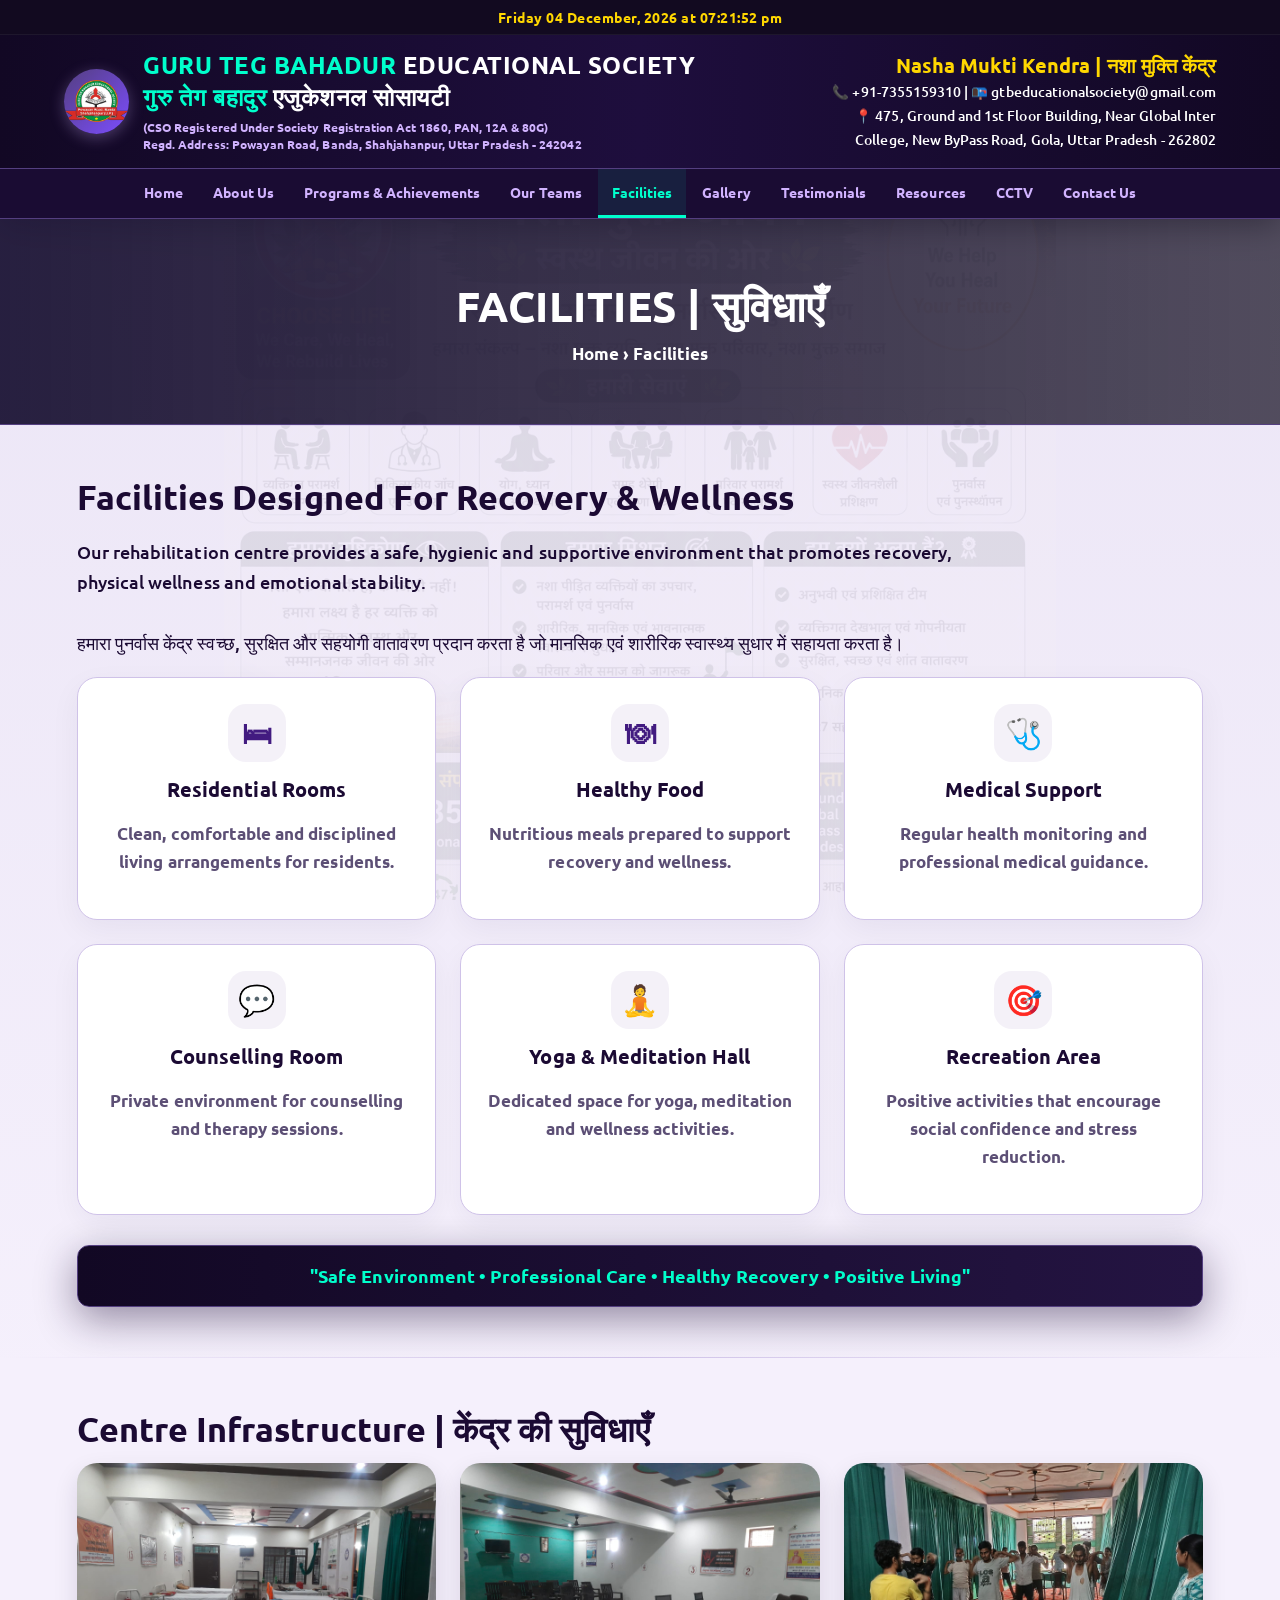
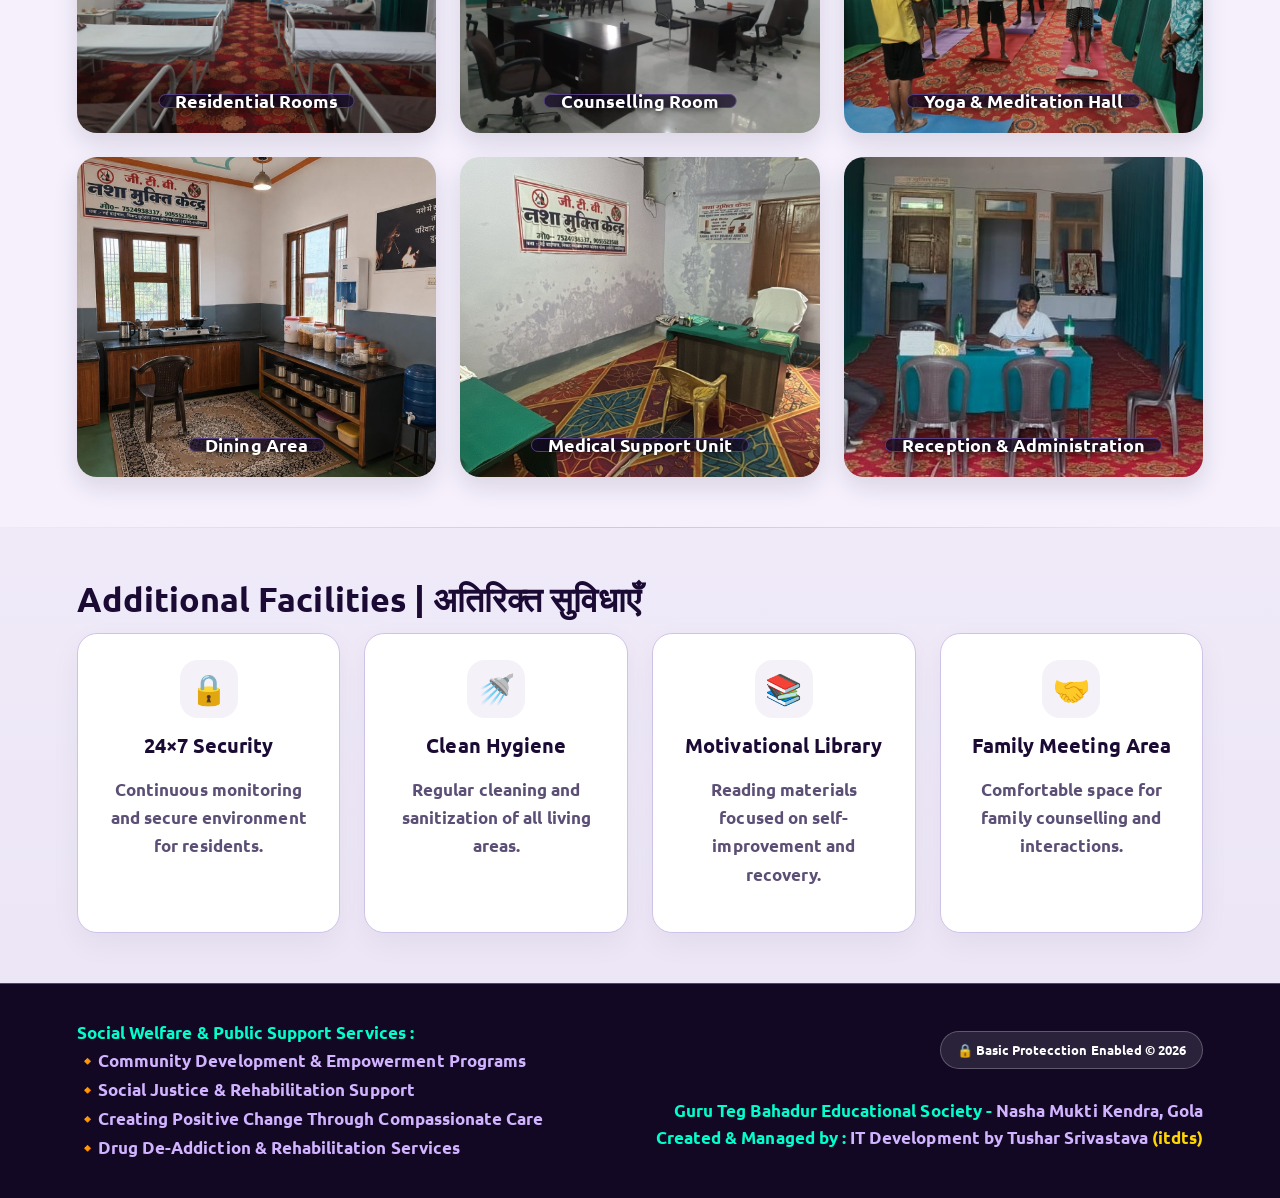
<file: facilities.html>
<!DOCTYPE html>
<html lang="en">

<head>
    <link rel="icon" href="assets/images/logo.png">
    <meta charset="UTF-8">
    <meta name="viewport" content="width=device-width, initial-scale=1.0">

    <title>Homepage | Guru Teg Bahadur Educational Society</title>

    <link rel="preconnect" href="https://fonts.googleapis.com">
    <link rel="preconnect" href="https://fonts.gstatic.com" crossorigin>
    <link href="https://fonts.googleapis.com/css2?family=Ubuntu:wght@400;500;700;800&display=swap" rel="stylesheet">
    <link rel="stylesheet" href="style.css">

    <style>
        /* Top strip for Date & Time centered above heading */
        .top-date-bar {
            width: 100%;
            padding: 8px 20px;
            background: rgba(0, 0, 0, 0.2);
            display: flex;
            justify-content: center; /* Centered layout */
            align-items: center;
            border-bottom: 1px solid rgba(255, 255, 255, 0.05);
            box-sizing: border-box;
        }

        /* Full format data adjustments */
        .datebox-full {
            color: var(--text-brilliant-gold);
            font-weight: 700;
            font-size: 13.5px;
            letter-spacing: 0.5px;
            white-space: nowrap;
            text-align: center;
        }
        
        #scrollTopBtn {
            position: fixed;
            bottom: 24px;
            right: 24px;
            width: 52px;
            height: 52px;
            border: 1px solid var(--line-purple);
            border-radius: 50%;
            background: var(--purple-card);
            color: var(--accent-glow);
            font-size: 22px;
            cursor: pointer;
            display: flex;
            align-items: center;
            justify-content: center;
            box-shadow: var(--shadow-glow);
            opacity: 0;
            visibility: hidden;
            transform: translateY(20px);
            transition: all .3s ease;
            z-index: 9999;
        }
        #scrollTopBtn.show {
            opacity: 1;
            visibility: visible;
            transform: translateY(0);
        }
    </style>
</head>

<body>

    <header class="topbar">
        <!-- FULL DATE AND CALENDAR CENTERED AT THE VERY TOP -->
        <div class="top-date-bar">
            <span class="datebox-full" id="datetime"></span>
        </div>

        <div class="brand-row">
            <div class="brand">
                <div class="logo-mark" onclick="window.location.href='index.html'">
               <img src="assets/images/logo.png" alt="Logo">
               </div>
                <div class="brand-name">
                    <b>
                        <span class="accent">GURU TEG BAHADUR</span> EDUCATIONAL SOCIETY<br>
                        <span class="accent">गुरु तेग बहादुर</span> एजुकेशनल सोसायटी
                    </b>
                    <small>
                        (CSO Registered Under Society Registration Act 1860, PAN, 12A & 80G)<br>
                        Regd. Address: Powayan Road, Banda, Shahjahanpur, Uttar Pradesh - 242042
                    </small>
                </div>
            </div>

            <button class="menu-btn">☰ Menu</button>

            <div class="right-title">
                <b>Nasha Mukti Kendra | नशा मुक्ति केंद्र</b>
                <small>
                    📞 +91-7355159310 | 📭 gtbeducationalsociety@gmail.com <br>
                    📍 475, Ground and 1st Floor Building, Near Global Inter<br>College, New ByPass Road, Gola, Uttar Pradesh - 262802
                </small>
            </div>
        </div>

        <nav class="nav">
            <a href="index.html">Home</a>
            <a href="about.html">About Us</a>
            <a href="programs.html">Programs & Achievements</a>
            <a href="team.html">Our Teams</a>
            <a href="facilities.html">Facilities</a>
            <a href="gallery.html">Gallery</a>
            <a href="testimonials.html">Testimonials</a>
            <a href="resources.html">Resources</a>
            <a href="cctv.html">CCTV</a>
            <a href="contact.html">Contact Us</a>
        </nav>
    </header>
<section class="page-head" style="background: linear-gradient(90deg, rgba(28,20,53,0.95), rgba(15,10,28,0.7)); text-align: center; padding: 60px 6%;">
    <h1>FACILITIES | सुविधाएँ</h1>
    <p style="color: var(--accent-glow); font-weight:700;">
        Home › Facilities
    </p>
</section>

<section class="section">

    <h2 class="title">
        Facilities Designed For Recovery & Wellness
    </h2>

    <p class="lead">
        Our rehabilitation centre provides a safe, hygienic and supportive environment that promotes recovery, physical wellness and emotional stability.
        <br><br>
        हमारा पुनर्वास केंद्र स्वच्छ, सुरक्षित और सहयोगी वातावरण प्रदान करता है जो मानसिक एवं शारीरिक स्वास्थ्य सुधार में सहायता करता है।
    </p>

    <div class="grid grid-3">

        <div class="card feature">
            <div class="icon">🛏</div>
            <h3>Residential Rooms</h3>
            <p>
                Clean, comfortable and disciplined living arrangements for residents.
            </p>
        </div>

        <div class="card feature">
            <div class="icon">🍽</div>
            <h3>Healthy Food</h3>
            <p>
                Nutritious meals prepared to support recovery and wellness.
            </p>
        </div>

        <div class="card feature">
            <div class="icon">🩺</div>
            <h3>Medical Support</h3>
            <p>
                Regular health monitoring and professional medical guidance.
            </p>
        </div>

        <div class="card feature">
            <div class="icon">💬</div>
            <h3>Counselling Room</h3>
            <p>
                Private environment for counselling and therapy sessions.
            </p>
        </div>

        <div class="card feature">
            <div class="icon">🧘</div>
            <h3>Yoga & Meditation Hall</h3>
            <p>
                Dedicated space for yoga, meditation and wellness activities.
            </p>
        </div>

        <div class="card feature">
            <div class="icon">🎯</div>
            <h3>Recreation Area</h3>
            <p>
                Positive activities that encourage social confidence and stress reduction.
            </p>
        </div>

    </div>

    <div class="strip">
        "Safe Environment • Professional Care • Healthy Recovery • Positive Living"
    </div>

</section>

<section class="section white">

    <h2 class="title">
        Centre Infrastructure | केंद्र की सुविधाएँ
    </h2>

    <div class="grid grid-3">

        <div class="photo">
            <img src="assets/images/facilities/finalfacilities1.jpg" alt="">
            <span>Residential Rooms</span>
        </div>

        <div class="photo">
            <img src="assets/images/facilities/finalfacilities2.jpg" alt="">
            <span>Counselling Room</span>
        </div>

        <div class="photo">
            <img src="assets/images/facilities/finalfacilities3.jpg" alt="">
            <span>Yoga & Meditation Hall</span>
        </div>

        <div class="photo">
            <img src="assets/images/facilities/finalfacilities4.jpg" alt="">
            <span>Dining Area</span>
        </div>

        <div class="photo">
            <img src="assets/images/facilities/finalfacilities5.jpg" alt="">
            <span>Medical Support Unit</span>
        </div>

        <div class="photo">
            <img src="assets/images/facilities/finalfacilities6.jpg" alt="">
            <span>Reception & Administration</span>
        </div>

    </div>

</section>

<section class="section">

    <h2 class="title">
        Additional Facilities | अतिरिक्त सुविधाएँ
    </h2>

    <div class="grid grid-4">

        <div class="card feature">
            <div class="icon">🔒</div>
            <h3>24×7 Security</h3>
            <p>
                Continuous monitoring and secure environment for residents.
            </p>
        </div>

        <div class="card feature">
            <div class="icon">🚿</div>
            <h3>Clean Hygiene</h3>
            <p>
                Regular cleaning and sanitization of all living areas.
            </p>
        </div>

        <div class="card feature">
            <div class="icon">📚</div>
            <h3>Motivational Library</h3>
            <p>
                Reading materials focused on self-improvement and recovery.
            </p>
        </div>

        <div class="card feature">
            <div class="icon">🤝</div>
            <h3>Family Meeting Area</h3>
            <p>
                Comfortable space for family counselling and interactions.
            </p>
        </div>

    </div>

</section>

    <!-- FOOTER -->
    <footer class="footer">
        <div class="footer-left">
            <b>Social Welfare &amp; Public Support Services :</b><br>
            🔸Community Development &amp; Empowerment Programs<br>
            🔸Social Justice &amp; Rehabilitation Support<br>
            🔸Creating Positive Change Through Compassionate Care<br>
            🔸Drug De-Addiction &amp; Rehabilitation Services<br>
        </div>
        <div class="footer-right">
            <span class="protection-tag">🔒 Basic Protecction Enabled © 2026</span><br><br>
            <b>Guru Teg Bahadur Educational Society - </b>Nasha Mukti Kendra, Gola<br>
            <b>Created & Managed by :</b> IT Development by Tushar Srivastava
            <a href="https://www.linkedin.com/company/it-development-by-tushar-srivastava-itdts" target="_blank" class="footer-link">(itdts)</a><br>
        </div>
    </footer>

    <script src="script.js"></script>

    <button id="scrollTopBtn" aria-label="Scroll to top">↑</button>
    <script>
        const scrollTopBtn = document.getElementById('scrollTopBtn');
        window.addEventListener('scroll', () => {
            if (window.scrollY > 300) { scrollTopBtn.classList.add('show'); } 
            else { scrollTopBtn.classList.remove('show'); }
        });
        scrollTopBtn.addEventListener('click', () => { window.scrollTo({ top: 0, behavior: 'smooth' }); });
    </script>
</body>
</html>
</file>
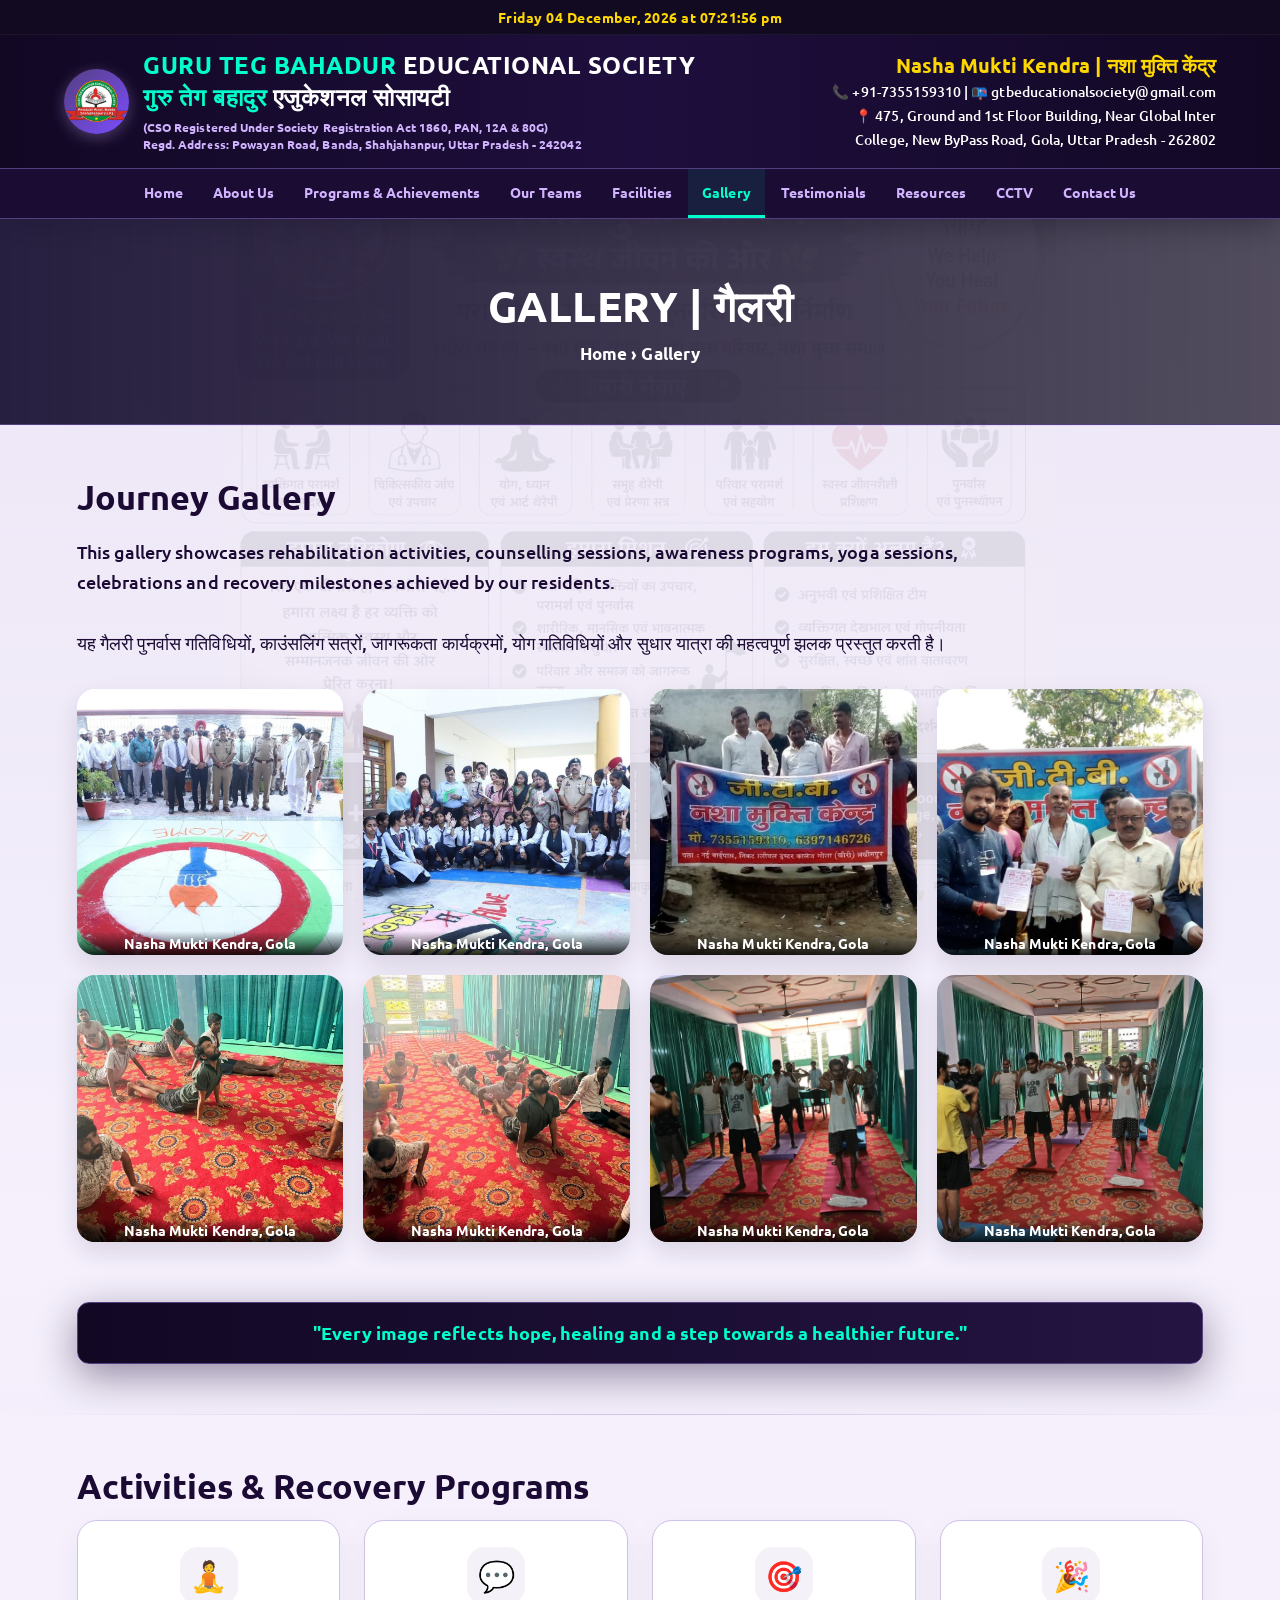
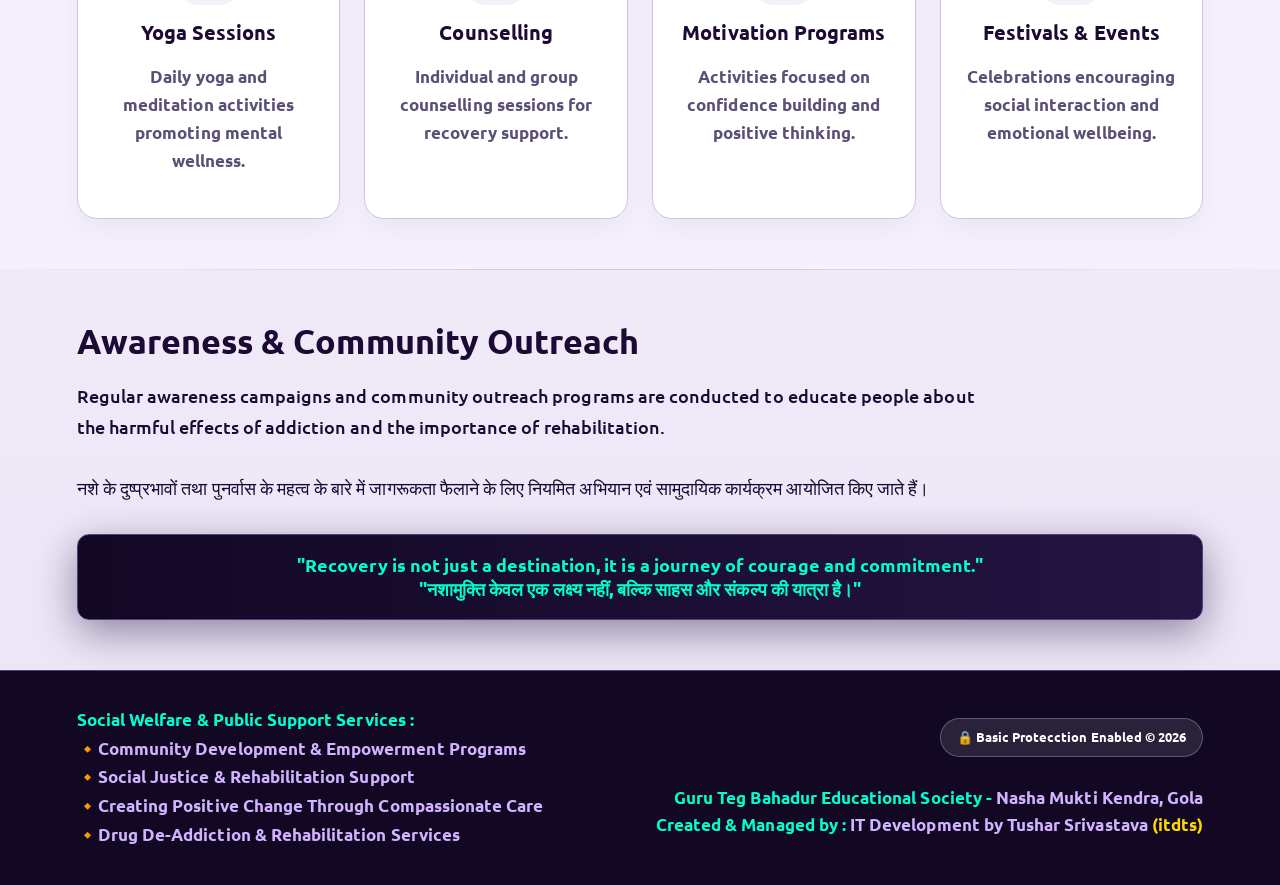
<file: gallery.html>
<!DOCTYPE html>
<html lang="en">

<head>
    <link rel="icon" href="assets/images/logo.png">
    <meta charset="UTF-8">
    <meta name="viewport" content="width=device-width, initial-scale=1.0">

    <title>Homepage | Guru Teg Bahadur Educational Society</title>

    <link rel="preconnect" href="https://fonts.googleapis.com">
    <link rel="preconnect" href="https://fonts.gstatic.com" crossorigin>
    <link href="https://fonts.googleapis.com/css2?family=Ubuntu:wght@400;500;700;800&display=swap" rel="stylesheet">
    <link rel="stylesheet" href="style.css">

    <style>
        /* Top strip for Date & Time centered above heading */
        .top-date-bar {
            width: 100%;
            padding: 8px 20px;
            background: rgba(0, 0, 0, 0.2);
            display: flex;
            justify-content: center; /* Centered layout */
            align-items: center;
            border-bottom: 1px solid rgba(255, 255, 255, 0.05);
            box-sizing: border-box;
        }

        /* Full format data adjustments */
        .datebox-full {
            color: var(--text-brilliant-gold);
            font-weight: 700;
            font-size: 13.5px;
            letter-spacing: 0.5px;
            white-space: nowrap;
            text-align: center;
        }
        
        #scrollTopBtn {
            position: fixed;
            bottom: 24px;
            right: 24px;
            width: 52px;
            height: 52px;
            border: 1px solid var(--line-purple);
            border-radius: 50%;
            background: var(--purple-card);
            color: var(--accent-glow);
            font-size: 22px;
            cursor: pointer;
            display: flex;
            align-items: center;
            justify-content: center;
            box-shadow: var(--shadow-glow);
            opacity: 0;
            visibility: hidden;
            transform: translateY(20px);
            transition: all .3s ease;
            z-index: 9999;
        }
        #scrollTopBtn.show {
            opacity: 1;
            visibility: visible;
            transform: translateY(0);
        }
    </style>
</head>

<body>

    <header class="topbar">
        <!-- FULL DATE AND CALENDAR CENTERED AT THE VERY TOP -->
        <div class="top-date-bar">
            <span class="datebox-full" id="datetime"></span>
        </div>

        <div class="brand-row">
            <div class="brand">
                <div class="logo-mark" onclick="window.location.href='index.html'">
               <img src="assets/images/logo.png" alt="Logo">
               </div>
                <div class="brand-name">
                    <b>
                        <span class="accent">GURU TEG BAHADUR</span> EDUCATIONAL SOCIETY<br>
                        <span class="accent">गुरु तेग बहादुर</span> एजुकेशनल सोसायटी
                    </b>
                    <small>
                        (CSO Registered Under Society Registration Act 1860, PAN, 12A & 80G)<br>
                        Regd. Address: Powayan Road, Banda, Shahjahanpur, Uttar Pradesh - 242042
                    </small>
                </div>
            </div>

            <button class="menu-btn">☰ Menu</button>

            <div class="right-title">
                <b>Nasha Mukti Kendra | नशा मुक्ति केंद्र</b>
                <small>
                    📞 +91-7355159310 | 📭 gtbeducationalsociety@gmail.com <br>
                    📍 475, Ground and 1st Floor Building, Near Global Inter<br>College, New ByPass Road, Gola, Uttar Pradesh - 262802
                </small>
            </div>
        </div>

        <nav class="nav">
            <a href="index.html">Home</a>
            <a href="about.html">About Us</a>
            <a href="programs.html">Programs & Achievements</a>
            <a href="team.html">Our Teams</a>
            <a href="facilities.html">Facilities</a>
            <a href="gallery.html">Gallery</a>
            <a href="testimonials.html">Testimonials</a>
            <a href="resources.html">Resources</a>
            <a href="cctv.html">CCTV</a>
            <a href="contact.html">Contact Us</a>
        </nav>
    </header>

<section class="page-head" style="background: linear-gradient(90deg, rgba(28,20,53,0.95), rgba(15,10,28,0.7)); text-align: center; padding: 60px 6%;">
    <h1>GALLERY | गैलरी</h1>
    <p style="color: var(--accent-glow); font-weight:700;">
        Home › Gallery
    </p>
</section>

<section class="section">

    <h2 class="title">
        Journey Gallery
    </h2>

    <p class="lead">
        This gallery showcases rehabilitation activities, counselling sessions, awareness programs, yoga sessions, celebrations and recovery milestones achieved by our residents.
        <br><br>
        यह गैलरी पुनर्वास गतिविधियों, काउंसलिंग सत्रों, जागरूकता कार्यक्रमों, योग गतिविधियों और सुधार यात्रा की महत्वपूर्ण झलक प्रस्तुत करती है।
    </p>

    <div class="grid gallery" id="galleryGrid">
    <!-- Gallery images loaded from script.js -->
</div>

    <div class="grid gallery" id="galleryGrid">
        <!-- Gallery images loaded from script.js -->
    </div>

    <div class="strip">
        "Every image reflects hope, healing and a step towards a healthier future."
    </div>

</section>

<section class="section white">

    <h2 class="title">
        Activities & Recovery Programs
    </h2>

    <div class="grid grid-4">

        <div class="card feature">
            <div class="icon">🧘</div>
            <h3>Yoga Sessions</h3>
            <p>
                Daily yoga and meditation activities promoting mental wellness.
            </p>
        </div>

        <div class="card feature">
            <div class="icon">💬</div>
            <h3>Counselling</h3>
            <p>
                Individual and group counselling sessions for recovery support.
            </p>
        </div>

        <div class="card feature">
            <div class="icon">🎯</div>
            <h3>Motivation Programs</h3>
            <p>
                Activities focused on confidence building and positive thinking.
            </p>
        </div>

        <div class="card feature">
            <div class="icon">🎉</div>
            <h3>Festivals & Events</h3>
            <p>
                Celebrations encouraging social interaction and emotional wellbeing.
            </p>
        </div>

    </div>

</section>

<section class="section">

    <h2 class="title">
        Awareness & Community Outreach
    </h2>

    <p class="lead">
        Regular awareness campaigns and community outreach programs are conducted to educate people about the harmful effects of addiction and the importance of rehabilitation.
        <br><br>
        नशे के दुष्प्रभावों तथा पुनर्वास के महत्व के बारे में जागरूकता फैलाने के लिए नियमित अभियान एवं सामुदायिक कार्यक्रम आयोजित किए जाते हैं।
    </p>

    <div class="strip">
        "Recovery is not just a destination, it is a journey of courage and commitment."
        <br>
        "नशामुक्ति केवल एक लक्ष्य नहीं, बल्कि साहस और संकल्प की यात्रा है।"
    </div>

</section>


    <!-- FOOTER -->
    <footer class="footer">
        <div class="footer-left">
            <b>Social Welfare &amp; Public Support Services :</b><br>
            🔸Community Development &amp; Empowerment Programs<br>
            🔸Social Justice &amp; Rehabilitation Support<br>
            🔸Creating Positive Change Through Compassionate Care<br>
            🔸Drug De-Addiction &amp; Rehabilitation Services<br>
        </div>
        <div class="footer-right">
            <span class="protection-tag">🔒 Basic Protecction Enabled © 2026</span><br><br>
            <b>Guru Teg Bahadur Educational Society - </b>Nasha Mukti Kendra, Gola<br>
            <b>Created & Managed by :</b> IT Development by Tushar Srivastava
            <a href="https://www.linkedin.com/company/it-development-by-tushar-srivastava-itdts" target="_blank" class="footer-link">(itdts)</a><br>
        </div>
    </footer>

    <script src="script.js"></script>

    <button id="scrollTopBtn" aria-label="Scroll to top">↑</button>
    <script>
        const scrollTopBtn = document.getElementById('scrollTopBtn');
        window.addEventListener('scroll', () => {
            if (window.scrollY > 300) { scrollTopBtn.classList.add('show'); } 
            else { scrollTopBtn.classList.remove('show'); }
        });
        scrollTopBtn.addEventListener('click', () => { window.scrollTo({ top: 0, behavior: 'smooth' }); });
    </script>
</body>
</html>
</file>
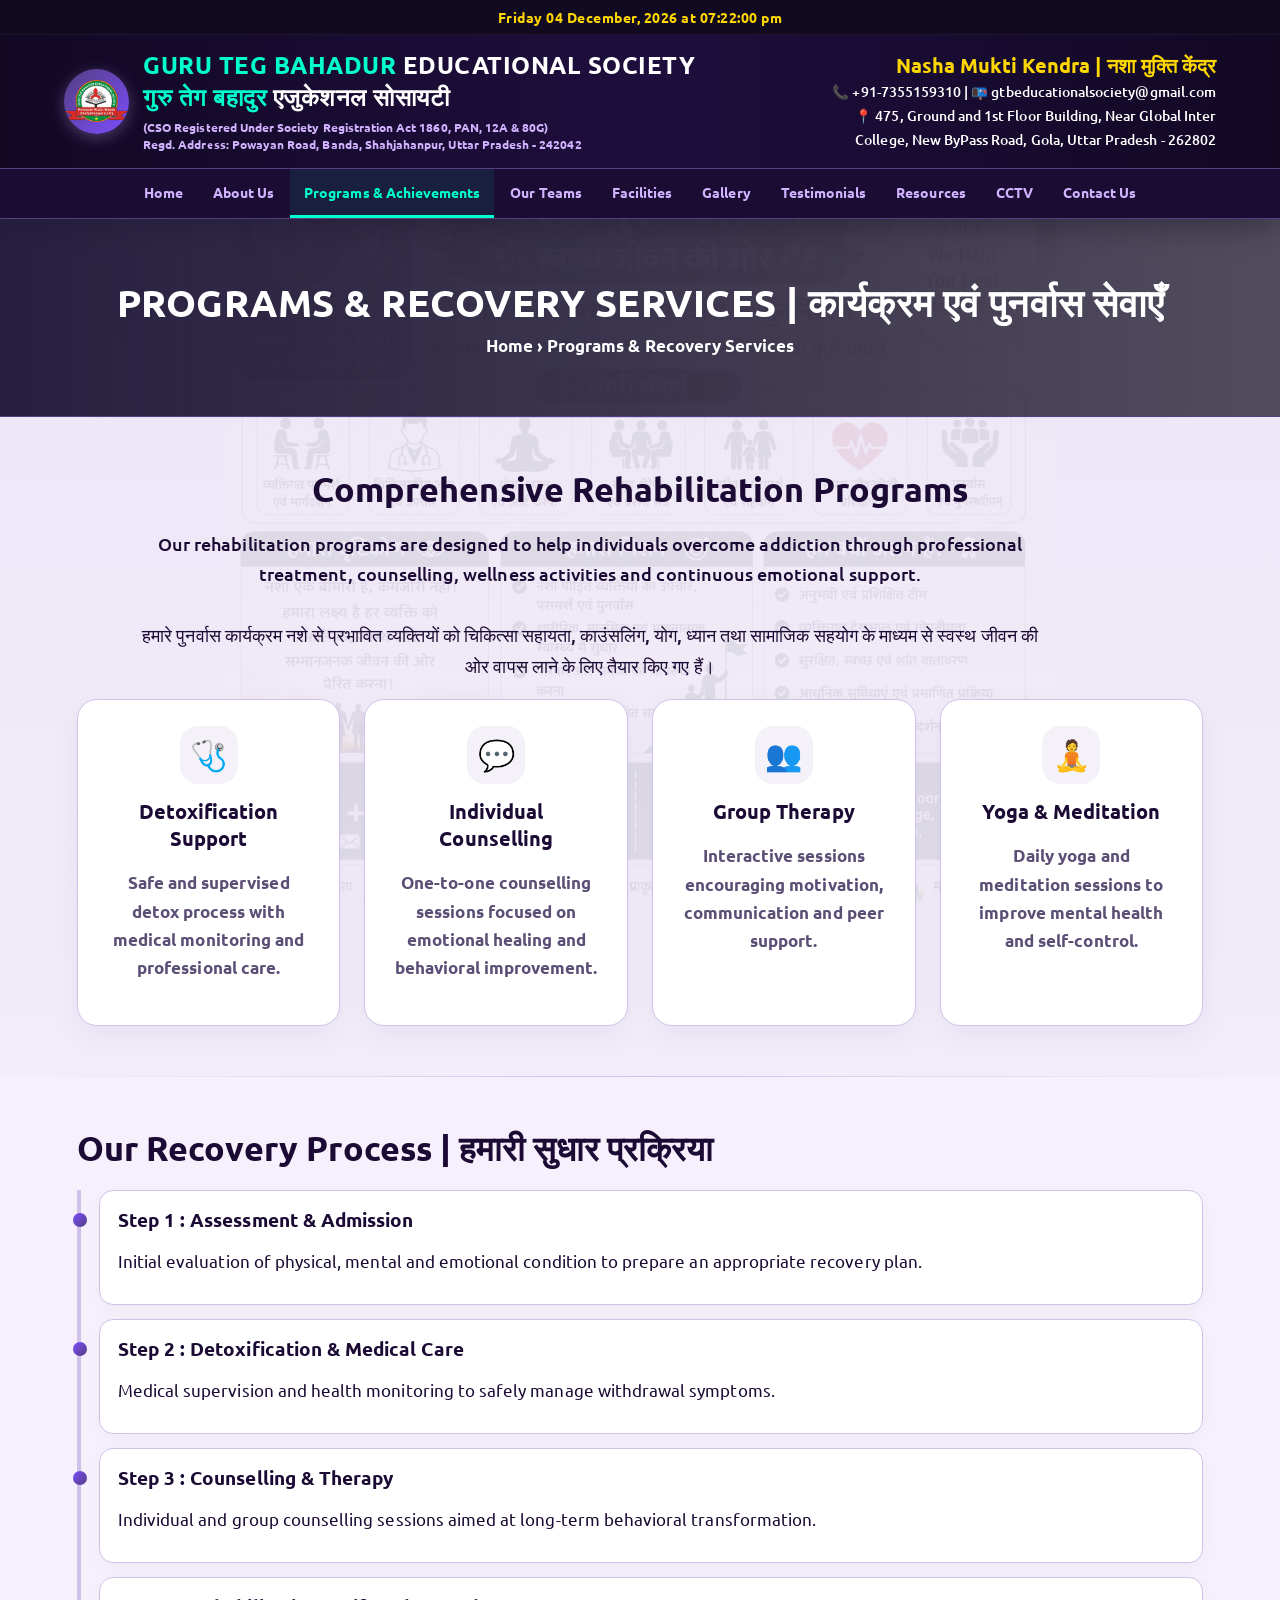
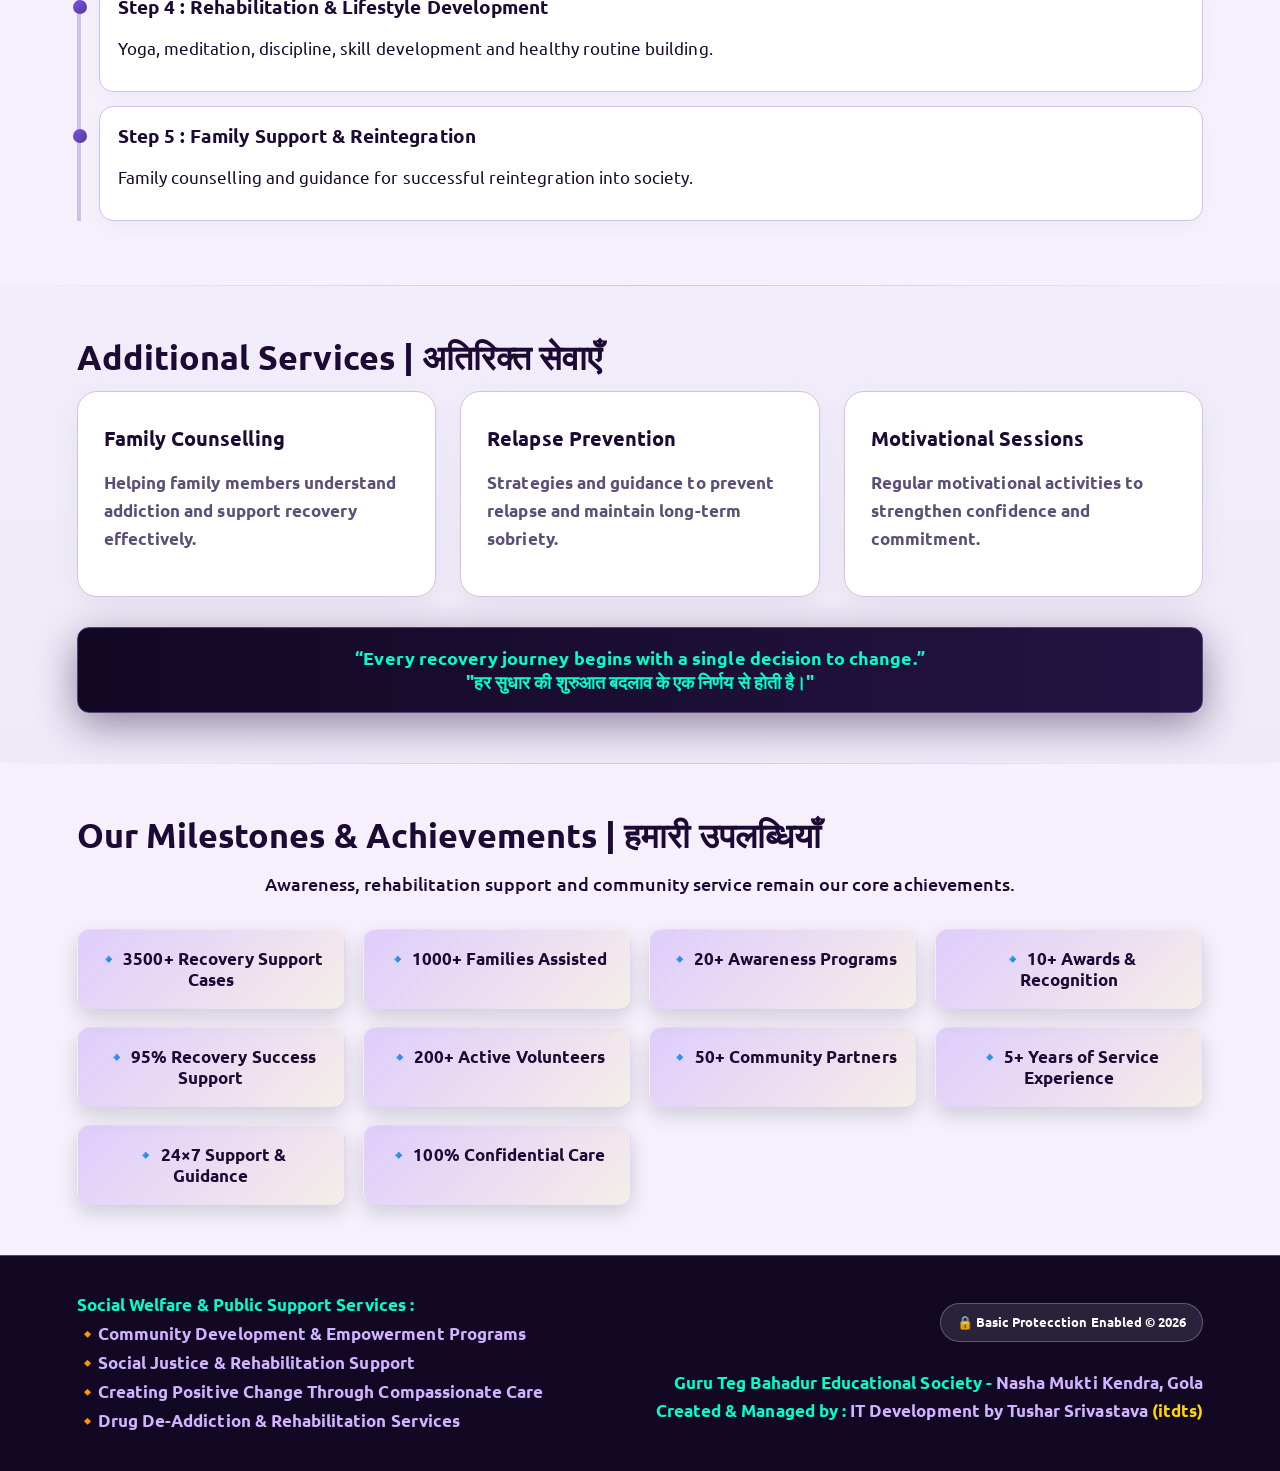
<file: programs.html>
<!DOCTYPE html>
<html lang="en">

<head>
    <link rel="icon" href="assets/images/logo.png">
    <meta charset="UTF-8">
    <meta name="viewport" content="width=device-width, initial-scale=1.0">

    <title>Homepage | Guru Teg Bahadur Educational Society</title>

    <link rel="preconnect" href="https://fonts.googleapis.com">
    <link rel="preconnect" href="https://fonts.gstatic.com" crossorigin>
    <link href="https://fonts.googleapis.com/css2?family=Ubuntu:wght@400;500;700;800&display=swap" rel="stylesheet">
    <link rel="stylesheet" href="style.css">

    <style>
        /* Top strip for Date & Time centered above heading */
        .top-date-bar {
            width: 100%;
            padding: 8px 20px;
            background: rgba(0, 0, 0, 0.2);
            display: flex;
            justify-content: center; /* Centered layout */
            align-items: center;
            border-bottom: 1px solid rgba(255, 255, 255, 0.05);
            box-sizing: border-box;
        }

        /* Full format data adjustments */
        .datebox-full {
            color: var(--text-brilliant-gold);
            font-weight: 700;
            font-size: 13.5px;
            letter-spacing: 0.5px;
            white-space: nowrap;
            text-align: center;
        }
        
        #scrollTopBtn {
            position: fixed;
            bottom: 24px;
            right: 24px;
            width: 52px;
            height: 52px;
            border: 1px solid var(--line-purple);
            border-radius: 50%;
            background: var(--purple-card);
            color: var(--accent-glow);
            font-size: 22px;
            cursor: pointer;
            display: flex;
            align-items: center;
            justify-content: center;
            box-shadow: var(--shadow-glow);
            opacity: 0;
            visibility: hidden;
            transform: translateY(20px);
            transition: all .3s ease;
            z-index: 9999;
        }
        #scrollTopBtn.show {
            opacity: 1;
            visibility: visible;
            transform: translateY(0);
        }
    </style>

<style>
.achievement-grid{display:grid;grid-template-columns:repeat(auto-fit,minmax(220px,1fr));gap:18px;margin-top:30px}
.achievement-box{background:linear-gradient(135deg,rgba(98,0,255,.15),rgba(255,215,0,.08));border:1px solid rgba(255,255,255,.12);padding:18px;border-radius:14px;text-align:center;font-weight:700;box-shadow:0 8px 20px rgba(0,0,0,.15);transition:.3s}
.achievement-box:hover{transform:translateY(-4px)}
</style>

</head>

<body>

    <header class="topbar">
        <!-- FULL DATE AND CALENDAR CENTERED AT THE VERY TOP -->
        <div class="top-date-bar">
            <span class="datebox-full" id="datetime"></span>
        </div>

        <div class="brand-row">
            <div class="brand">
                <div class="logo-mark" onclick="window.location.href='index.html'">
               <img src="assets/images/logo.png" alt="Logo">
               </div>
                <div class="brand-name">
                    <b>
                        <span class="accent">GURU TEG BAHADUR</span> EDUCATIONAL SOCIETY<br>
                        <span class="accent">गुरु तेग बहादुर</span> एजुकेशनल सोसायटी
                    </b>
                    <small>
                        (CSO Registered Under Society Registration Act 1860, PAN, 12A & 80G)<br>
                        Regd. Address: Powayan Road, Banda, Shahjahanpur, Uttar Pradesh - 242042
                    </small>
                </div>
            </div>

            <button class="menu-btn">☰ Menu</button>

            <div class="right-title">
                <b>Nasha Mukti Kendra | नशा मुक्ति केंद्र</b>
                <small>
                    📞 +91-7355159310 | 📭 gtbeducationalsociety@gmail.com <br>
                    📍 475, Ground and 1st Floor Building, Near Global Inter<br>College, New ByPass Road, Gola, Uttar Pradesh - 262802
                </small>
            </div>
        </div>

        <nav class="nav">
            <a href="index.html">Home</a>
            <a href="about.html">About Us</a>
            <a href="programs.html">Programs & Achievements</a>
            <a href="team.html">Our Teams</a>
            <a href="facilities.html">Facilities</a>
            <a href="gallery.html">Gallery</a>
            <a href="testimonials.html">Testimonials</a>
            <a href="resources.html">Resources</a>
            <a href="cctv.html">CCTV</a>
            <a href="contact.html">Contact Us</a>
        </nav>
    </header>

<section class="page-head" style="background: linear-gradient(90deg, rgba(28,20,53,0.95), rgba(15,10,28,0.7)); text-align: center; padding: 60px 6%;">
    <h1 style="color:#fff;font-size:38px;margin:0;">PROGRAMS & RECOVERY SERVICES | कार्यक्रम एवं पुनर्वास सेवाएँ</h1>
    <p style="color: var(--accent-glow); margin: 8px 0 0; font-weight: 700;">
        Home › Programs & Recovery Services
    </p>
</section>

<section class="section">

    <div style="text-align:center;max-width:1000px;margin:auto;">
        <h2 class="title">Comprehensive Rehabilitation Programs</h2>
        <p class="lead">
            Our rehabilitation programs are designed to help individuals overcome addiction through professional treatment, counselling, wellness activities and continuous emotional support.
            <br><br>
            हमारे पुनर्वास कार्यक्रम नशे से प्रभावित व्यक्तियों को चिकित्सा सहायता, काउंसलिंग, योग, ध्यान तथा सामाजिक सहयोग के माध्यम से स्वस्थ जीवन की ओर वापस लाने के लिए तैयार किए गए हैं।
        </p>
    </div>

    <div class="grid grid-4">

        <div class="card feature">
            <div class="icon">🩺</div>
            <h3>Detoxification Support</h3>
            <p>
                Safe and supervised detox process with medical monitoring and professional care.
            </p>
        </div>

        <div class="card feature">
            <div class="icon">💬</div>
            <h3>Individual Counselling</h3>
            <p>
                One-to-one counselling sessions focused on emotional healing and behavioral improvement.
            </p>
        </div>

        <div class="card feature">
            <div class="icon">👥</div>
            <h3>Group Therapy</h3>
            <p>
                Interactive sessions encouraging motivation, communication and peer support.
            </p>
        </div>

        <div class="card feature">
            <div class="icon">🧘</div>
            <h3>Yoga & Meditation</h3>
            <p>
                Daily yoga and meditation sessions to improve mental health and self-control.
            </p>
        </div>

    </div>

</section>

<section class="section white">

    <h2 class="title">Our Recovery Process | हमारी सुधार प्रक्रिया</h2>

    <div class="timeline">

        <div class="step">
            <h3>Step 1 : Assessment & Admission</h3>
            <p>
                Initial evaluation of physical, mental and emotional condition to prepare an appropriate recovery plan.
            </p>
        </div>

        <div class="step">
            <h3>Step 2 : Detoxification & Medical Care</h3>
            <p>
                Medical supervision and health monitoring to safely manage withdrawal symptoms.
            </p>
        </div>

        <div class="step">
            <h3>Step 3 : Counselling & Therapy</h3>
            <p>
                Individual and group counselling sessions aimed at long-term behavioral transformation.
            </p>
        </div>

        <div class="step">
            <h3>Step 4 : Rehabilitation & Lifestyle Development</h3>
            <p>
                Yoga, meditation, discipline, skill development and healthy routine building.
            </p>
        </div>

        <div class="step">
            <h3>Step 5 : Family Support & Reintegration</h3>
            <p>
                Family counselling and guidance for successful reintegration into society.
            </p>
        </div>

    </div>

</section>

<section class="section">

    <h2 class="title">Additional Services | अतिरिक्त सेवाएँ</h2>

    <div class="grid grid-3">

        <div class="card">
            <h3>Family Counselling</h3>
            <p>
                Helping family members understand addiction and support recovery effectively.
            </p>
        </div>

        <div class="card">
            <h3>Relapse Prevention</h3>
            <p>
                Strategies and guidance to prevent relapse and maintain long-term sobriety.
            </p>
        </div>

        <div class="card">
            <h3>Motivational Sessions</h3>
            <p>
                Regular motivational activities to strengthen confidence and commitment.
            </p>
        </div>

    </div>

    <div class="strip">
        “Every recovery journey begins with a single decision to change.”<br>
        "हर सुधार की शुरुआत बदलाव के एक निर्णय से होती है।"
    </div>

</section>

    
<section class="section white">
<h2 class="title">Our Milestones & Achievements | हमारी उपलब्धियाँ</h2>
<p class="lead" style="text-align:center;max-width:900px;margin:0 auto 20px;">
Awareness, rehabilitation support and community service remain our core achievements.
</p>
<div class="achievement-grid">
<div class="achievement-box">🔹 3500+ Recovery Support Cases</div>
<div class="achievement-box">🔹 1000+ Families Assisted</div>
<div class="achievement-box">🔹 20+ Awareness Programs</div>
<div class="achievement-box">🔹 10+ Awards & Recognition</div>
<div class="achievement-box">🔹 95% Recovery Success Support</div>
<div class="achievement-box">🔹 200+ Active Volunteers</div>
<div class="achievement-box">🔹 50+ Community Partners</div>
<div class="achievement-box">🔹 5+ Years of Service Experience</div>
<div class="achievement-box">🔹 24×7 Support & Guidance</div>
<div class="achievement-box">🔹 100% Confidential Care</div>
</div>
</section>


    <!-- FOOTER -->
    <footer class="footer">
        <div class="footer-left">
            <b>Social Welfare &amp; Public Support Services :</b><br>
            🔸Community Development &amp; Empowerment Programs<br>
            🔸Social Justice &amp; Rehabilitation Support<br>
            🔸Creating Positive Change Through Compassionate Care<br>
            🔸Drug De-Addiction &amp; Rehabilitation Services<br>
        </div>
        <div class="footer-right">
            <span class="protection-tag">🔒 Basic Protecction Enabled © 2026</span><br><br>
            <b>Guru Teg Bahadur Educational Society - </b>Nasha Mukti Kendra, Gola<br>
            <b>Created & Managed by :</b> IT Development by Tushar Srivastava
            <a href="https://www.linkedin.com/company/it-development-by-tushar-srivastava-itdts" target="_blank" class="footer-link">(itdts)</a><br>
        </div>
    </footer>

    <script src="script.js"></script>

    <button id="scrollTopBtn" aria-label="Scroll to top">↑</button>
    <script>
        const scrollTopBtn = document.getElementById('scrollTopBtn');
        window.addEventListener('scroll', () => {
            if (window.scrollY > 300) { scrollTopBtn.classList.add('show'); } 
            else { scrollTopBtn.classList.remove('show'); }
        });
        scrollTopBtn.addEventListener('click', () => { window.scrollTo({ top: 0, behavior: 'smooth' }); });
    </script>
</body>
</html>
</file>
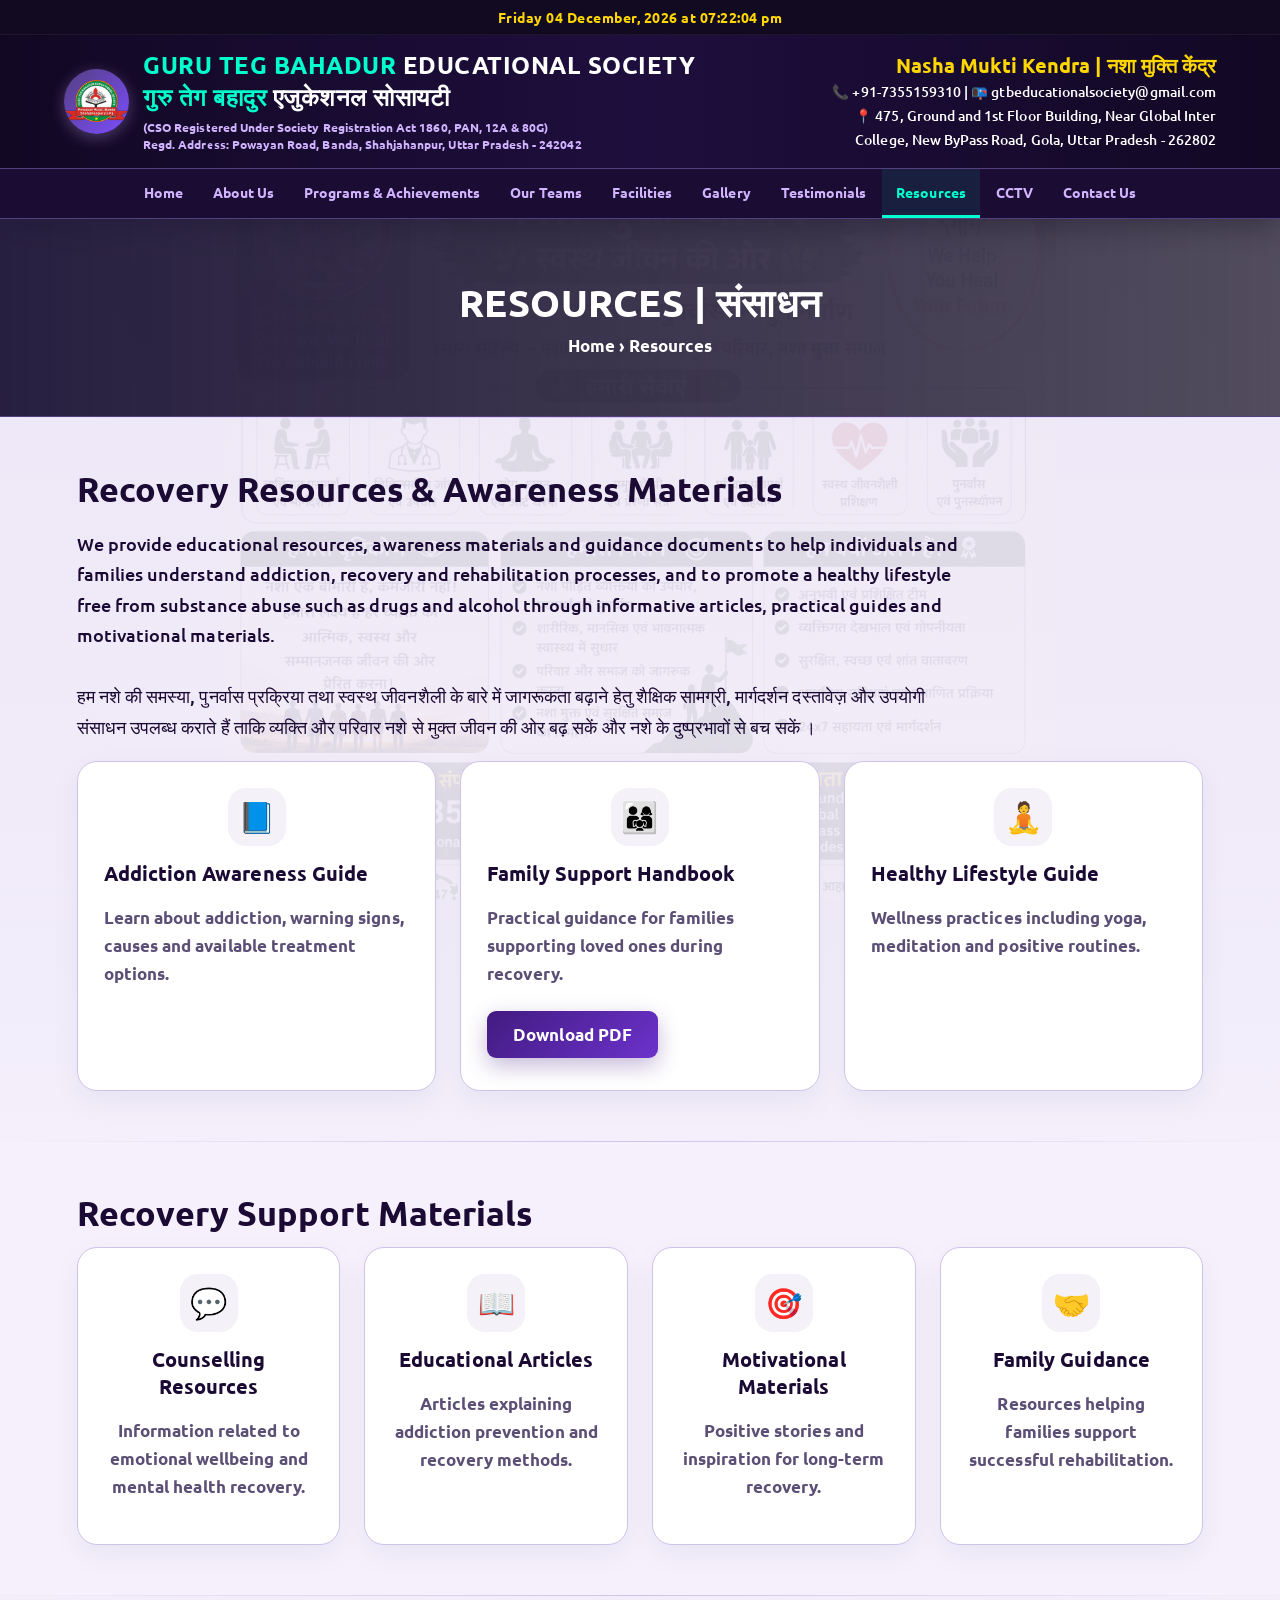
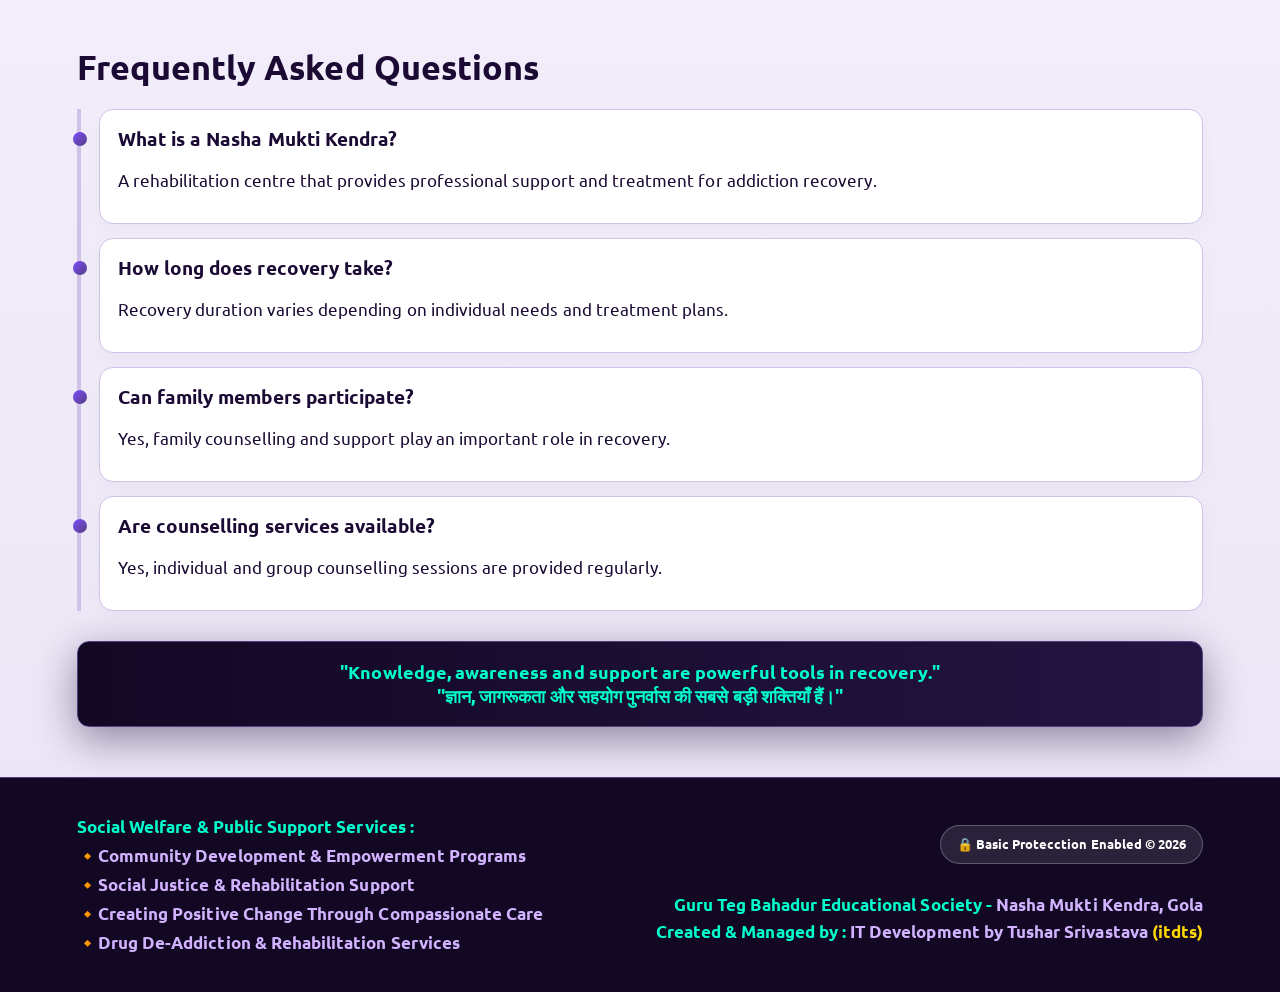
<file: resources.html>
<!DOCTYPE html>
<html lang="en">

<head>
    <link rel="icon" href="assets/images/logo.png">
    <meta charset="UTF-8">
    <meta name="viewport" content="width=device-width, initial-scale=1.0">

    <title>Homepage | Guru Teg Bahadur Educational Society</title>

    <link rel="preconnect" href="https://fonts.googleapis.com">
    <link rel="preconnect" href="https://fonts.gstatic.com" crossorigin>
    <link href="https://fonts.googleapis.com/css2?family=Ubuntu:wght@400;500;700;800&display=swap" rel="stylesheet">
    <link rel="stylesheet" href="style.css">

    <style>
        /* Top strip for Date & Time centered above heading */
        .top-date-bar {
            width: 100%;
            padding: 8px 20px;
            background: rgba(0, 0, 0, 0.2);
            display: flex;
            justify-content: center; /* Centered layout */
            align-items: center;
            border-bottom: 1px solid rgba(255, 255, 255, 0.05);
            box-sizing: border-box;
        }

        /* Full format data adjustments */
        .datebox-full {
            color: var(--text-brilliant-gold);
            font-weight: 700;
            font-size: 13.5px;
            letter-spacing: 0.5px;
            white-space: nowrap;
            text-align: center;
        }
        
        #scrollTopBtn {
            position: fixed;
            bottom: 24px;
            right: 24px;
            width: 52px;
            height: 52px;
            border: 1px solid var(--line-purple);
            border-radius: 50%;
            background: var(--purple-card);
            color: var(--accent-glow);
            font-size: 22px;
            cursor: pointer;
            display: flex;
            align-items: center;
            justify-content: center;
            box-shadow: var(--shadow-glow);
            opacity: 0;
            visibility: hidden;
            transform: translateY(20px);
            transition: all .3s ease;
            z-index: 9999;
        }
        #scrollTopBtn.show {
            opacity: 1;
            visibility: visible;
            transform: translateY(0);
        }
    </style>
</head>

<body>

    <header class="topbar">
        <!-- FULL DATE AND CALENDAR CENTERED AT THE VERY TOP -->
        <div class="top-date-bar">
            <span class="datebox-full" id="datetime"></span>
        </div>

        <div class="brand-row">
            <div class="brand">
                <div class="logo-mark" onclick="window.location.href='index.html'">
               <img src="assets/images/logo.png" alt="Logo">
               </div>
                <div class="brand-name">
                    <b>
                        <span class="accent">GURU TEG BAHADUR</span> EDUCATIONAL SOCIETY<br>
                        <span class="accent">गुरु तेग बहादुर</span> एजुकेशनल सोसायटी
                    </b>
                    <small>
                        (CSO Registered Under Society Registration Act 1860, PAN, 12A & 80G)<br>
                        Regd. Address: Powayan Road, Banda, Shahjahanpur, Uttar Pradesh - 242042
                    </small>
                </div>
            </div>

            <button class="menu-btn">☰ Menu</button>

            <div class="right-title">
                <b>Nasha Mukti Kendra | नशा मुक्ति केंद्र</b>
                <small>
                    📞 +91-7355159310 | 📭 gtbeducationalsociety@gmail.com <br>
                    📍 475, Ground and 1st Floor Building, Near Global Inter<br>College, New ByPass Road, Gola, Uttar Pradesh - 262802
                </small>
            </div>
        </div>

        <nav class="nav">
            <a href="index.html">Home</a>
            <a href="about.html">About Us</a>
            <a href="programs.html">Programs & Achievements</a>
            <a href="team.html">Our Teams</a>
            <a href="facilities.html">Facilities</a>
            <a href="gallery.html">Gallery</a>
            <a href="testimonials.html">Testimonials</a>
            <a href="resources.html">Resources</a>
            <a href="cctv.html">CCTV</a>
            <a href="contact.html">Contact Us</a>
        </nav>
    </header>


<section class="page-head" style="background: linear-gradient(90deg, rgba(28,20,53,0.95), rgba(15,10,28,0.7)); text-align: center; padding: 60px 6%;">
    <h1 style="color:#fff;font-size:38px;margin:0;">
        RESOURCES | संसाधन
    </h1>
    <p style="color: var(--accent-glow); margin:8px 0 0; font-weight:700;">
        Home › Resources
    </p>
</section>

<section class="section">

    <h2 class="title">
        Recovery Resources & Awareness Materials
    </h2>

    <p class="lead">
        We provide educational resources, awareness materials and guidance documents to help individuals and families 
        understand addiction, recovery and rehabilitation processes, and to promote a healthy lifestyle free from 
        substance abuse such as drugs and alcohol through informative articles, practical guides and motivational materials.
        <br><br>
        हम नशे की समस्या, पुनर्वास प्रक्रिया तथा स्वस्थ जीवनशैली के बारे में जागरूकता बढ़ाने हेतु शैक्षिक सामग्री, मार्गदर्शन दस्तावेज़ और उपयोगी संसाधन उपलब्ध कराते हैं
        ताकि व्यक्ति और परिवार नशे से मुक्त जीवन की ओर बढ़ सकें और नशे के दुष्प्रभावों से बच सकें ।
    </p>

    <div class="grid grid-3">

        <div class="card">
            <div class="icon">📘</div>
            <h3>Addiction Awareness Guide</h3>
            <p>
                Learn about addiction, warning signs, causes and available treatment options.
            </p>
        </div>

        <div class="card">
            <div class="icon">👨‍👩‍👧</div>
            <h3>Family Support Handbook</h3>
            <p>
                Practical guidance for families supporting loved ones during recovery.
            </p>

            <a class="btn" href="assets/documents/resources/guide.pdf" target="_blank">
                Download PDF
            </a>
        </div>

        <div class="card">
            <div class="icon">🧘</div>
            <h3>Healthy Lifestyle Guide</h3>
            <p>
                Wellness practices including yoga, meditation and positive routines.
            </p>
        </div>

    </div>

</section>

<section class="section white">

    <h2 class="title">
        Recovery Support Materials
    </h2>

    <div class="grid grid-4">

        <div class="card feature">
            <div class="icon">💬</div>
            <h3>Counselling Resources</h3>
            <p>
                Information related to emotional wellbeing and mental health recovery.
            </p>
        </div>

        <div class="card feature">
            <div class="icon">📖</div>
            <h3>Educational Articles</h3>
            <p>
                Articles explaining addiction prevention and recovery methods.
            </p>
        </div>

        <div class="card feature">
            <div class="icon">🎯</div>
            <h3>Motivational Materials</h3>
            <p>
                Positive stories and inspiration for long-term recovery.
            </p>
        </div>

        <div class="card feature">
            <div class="icon">🤝</div>
            <h3>Family Guidance</h3>
            <p>
                Resources helping families support successful rehabilitation.
            </p>
        </div>

    </div>

</section>

<section class="section">

    <h2 class="title">
        Frequently Asked Questions
    </h2>

    <div class="timeline">

        <div class="step">
            <h3>What is a Nasha Mukti Kendra?</h3>
            <p>
                A rehabilitation centre that provides professional support and treatment for addiction recovery.
            </p>
        </div>

        <div class="step">
            <h3>How long does recovery take?</h3>
            <p>
                Recovery duration varies depending on individual needs and treatment plans.
            </p>
        </div>

        <div class="step">
            <h3>Can family members participate?</h3>
            <p>
                Yes, family counselling and support play an important role in recovery.
            </p>
        </div>

        <div class="step">
            <h3>Are counselling services available?</h3>
            <p>
                Yes, individual and group counselling sessions are provided regularly.
            </p>
        </div>

    </div>

    <div class="strip">
        "Knowledge, awareness and support are powerful tools in recovery."
        <br>
        "ज्ञान, जागरूकता और सहयोग पुनर्वास की सबसे बड़ी शक्तियाँ हैं।"
    </div>

</section>

    <!-- FOOTER -->
    <footer class="footer">
        <div class="footer-left">
            <b>Social Welfare &amp; Public Support Services :</b><br>
            🔸Community Development &amp; Empowerment Programs<br>
            🔸Social Justice &amp; Rehabilitation Support<br>
            🔸Creating Positive Change Through Compassionate Care<br>
            🔸Drug De-Addiction &amp; Rehabilitation Services<br>
        </div>
        <div class="footer-right">
            <span class="protection-tag">🔒 Basic Protecction Enabled © 2026</span><br><br>
            <b>Guru Teg Bahadur Educational Society - </b>Nasha Mukti Kendra, Gola<br>
            <b>Created & Managed by :</b> IT Development by Tushar Srivastava
            <a href="https://www.linkedin.com/company/it-development-by-tushar-srivastava-itdts" target="_blank" class="footer-link">(itdts)</a><br>
        </div>
    </footer>

    <script src="script.js"></script>

    <button id="scrollTopBtn" aria-label="Scroll to top">↑</button>
    <script>
        const scrollTopBtn = document.getElementById('scrollTopBtn');
        window.addEventListener('scroll', () => {
            if (window.scrollY > 300) { scrollTopBtn.classList.add('show'); } 
            else { scrollTopBtn.classList.remove('show'); }
        });
        scrollTopBtn.addEventListener('click', () => { window.scrollTo({ top: 0, behavior: 'smooth' }); });
    </script>
</body>
</html>
</file>
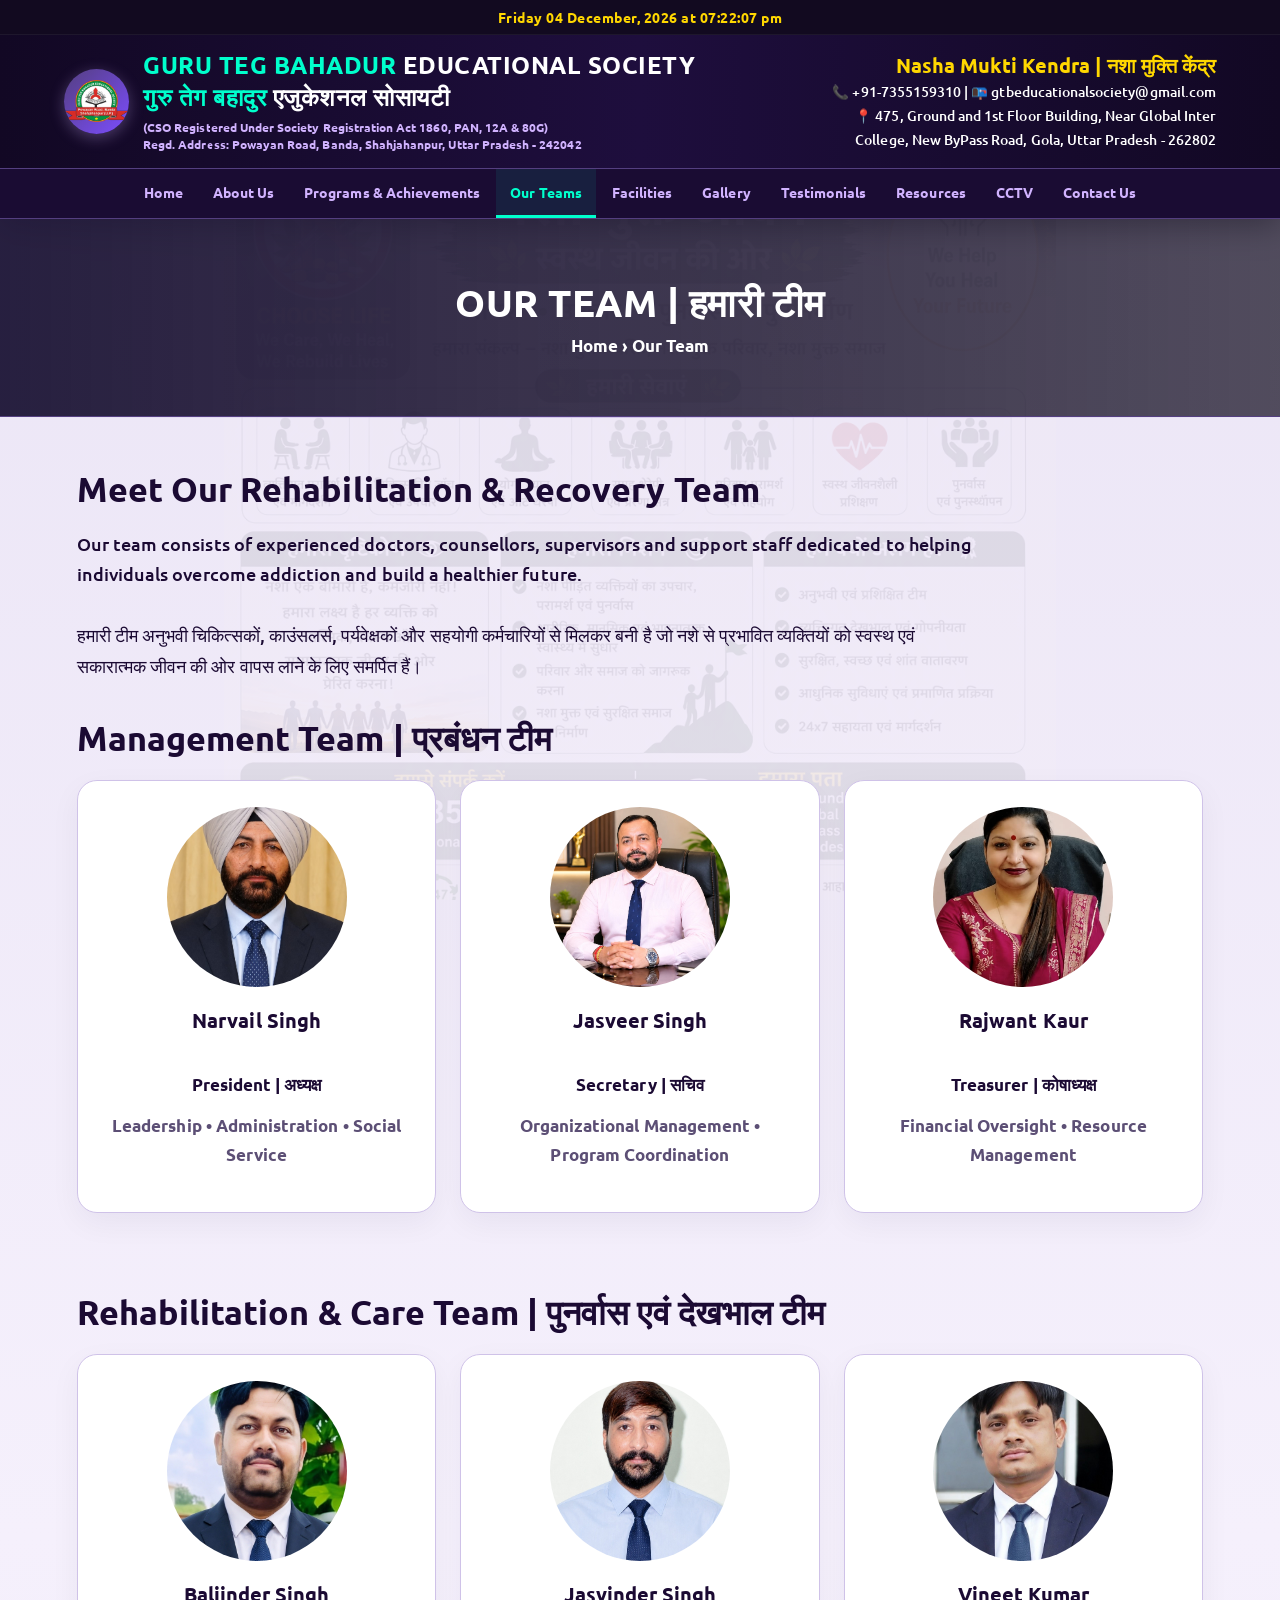
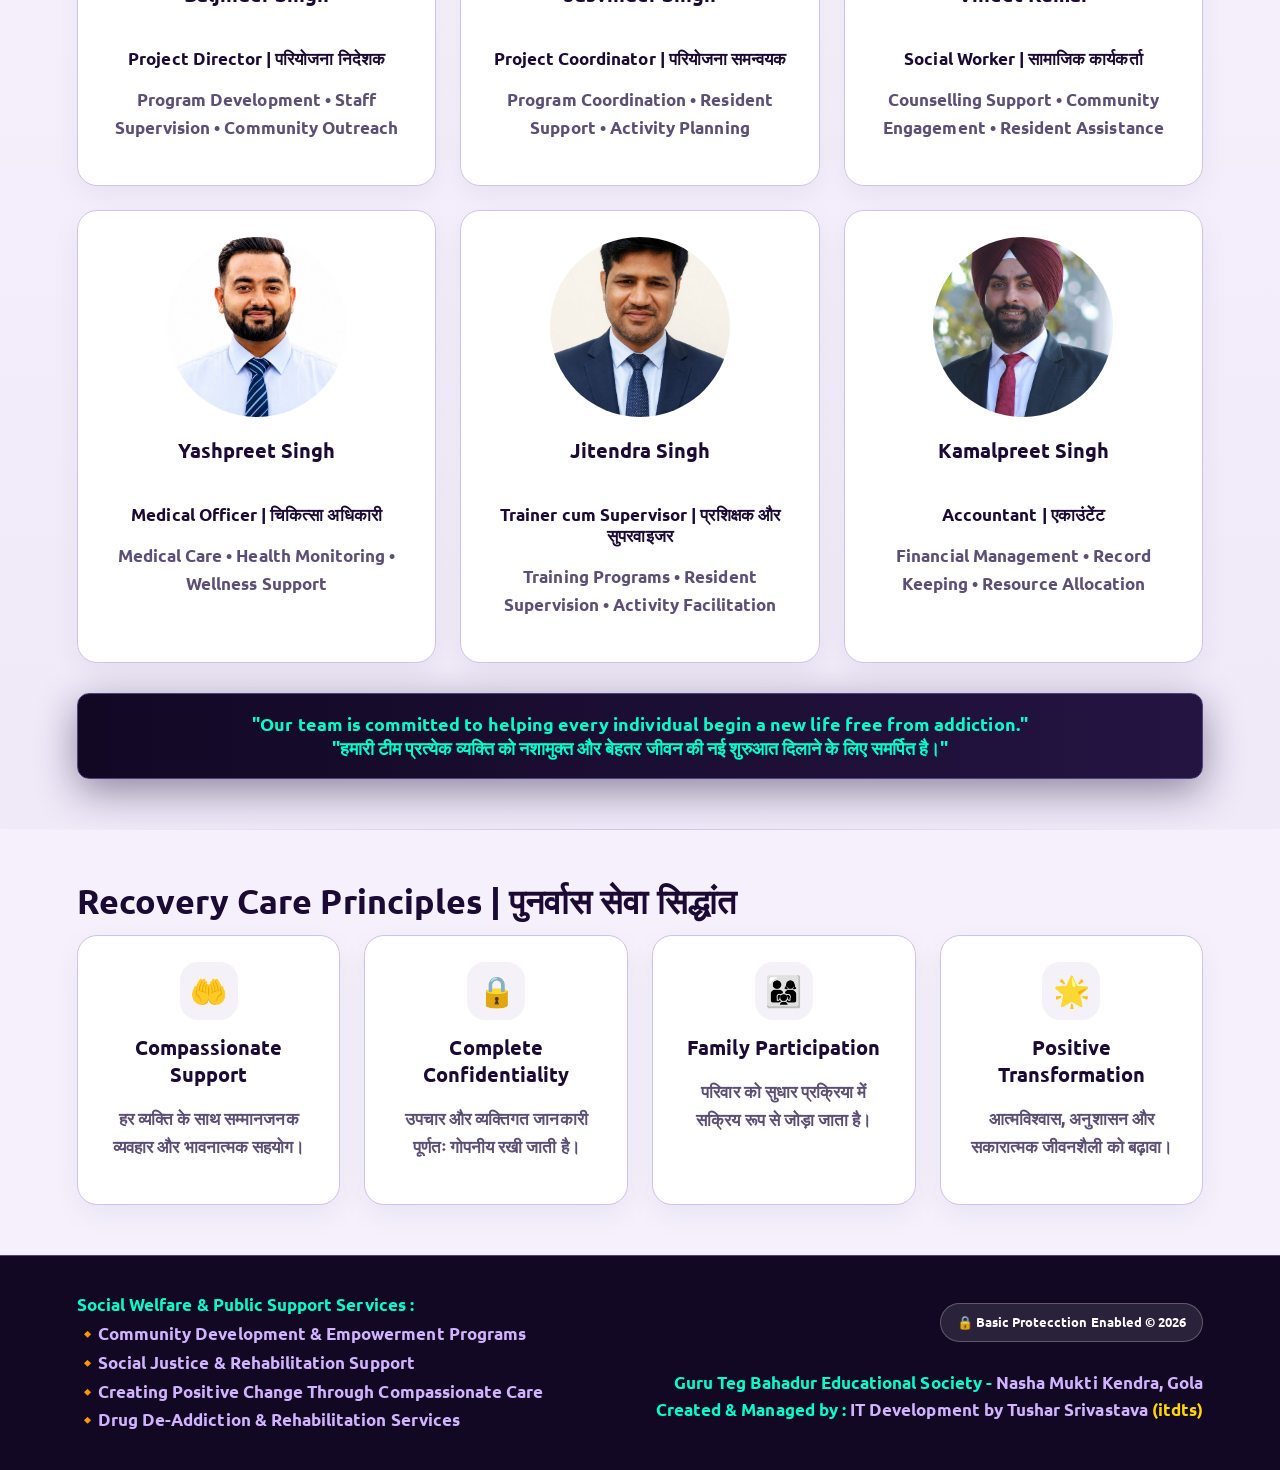
<file: team.html>
<!DOCTYPE html>
<html lang="en">

<head>
    <link rel="icon" href="assets/images/logo.png">
    <meta charset="UTF-8">
    <meta name="viewport" content="width=device-width, initial-scale=1.0">

    <title>Homepage | Guru Teg Bahadur Educational Society</title>

    <link rel="preconnect" href="https://fonts.googleapis.com">
    <link rel="preconnect" href="https://fonts.gstatic.com" crossorigin>
    <link href="https://fonts.googleapis.com/css2?family=Ubuntu:wght@400;500;700;800&display=swap" rel="stylesheet">
    <link rel="stylesheet" href="style.css">

    <style>
        /* Top strip for Date & Time centered above heading */
        .top-date-bar {
            width: 100%;
            padding: 8px 20px;
            background: rgba(0, 0, 0, 0.2);
            display: flex;
            justify-content: center; /* Centered layout */
            align-items: center;
            border-bottom: 1px solid rgba(255, 255, 255, 0.05);
            box-sizing: border-box;
        }

        /* Full format data adjustments */
        .datebox-full {
            color: var(--text-brilliant-gold);
            font-weight: 700;
            font-size: 13.5px;
            letter-spacing: 0.5px;
            white-space: nowrap;
            text-align: center;
        }
        
        #scrollTopBtn {
            position: fixed;
            bottom: 24px;
            right: 24px;
            width: 52px;
            height: 52px;
            border: 1px solid var(--line-purple);
            border-radius: 50%;
            background: var(--purple-card);
            color: var(--accent-glow);
            font-size: 22px;
            cursor: pointer;
            display: flex;
            align-items: center;
            justify-content: center;
            box-shadow: var(--shadow-glow);
            opacity: 0;
            visibility: hidden;
            transform: translateY(20px);
            transition: all .3s ease;
            z-index: 9999;
        }
        #scrollTopBtn.show {
            opacity: 1;
            visibility: visible;
            transform: translateY(0);
        }
    </style>
</head>

<body>

    <header class="topbar">
        <!-- FULL DATE AND CALENDAR CENTERED AT THE VERY TOP -->
        <div class="top-date-bar">
            <span class="datebox-full" id="datetime"></span>
        </div>

        <div class="brand-row">
            <div class="brand">
                <div class="logo-mark" onclick="window.location.href='index.html'">
               <img src="assets/images/logo.png" alt="Logo">
               </div>
                <div class="brand-name">
                    <b>
                        <span class="accent">GURU TEG BAHADUR</span> EDUCATIONAL SOCIETY<br>
                        <span class="accent">गुरु तेग बहादुर</span> एजुकेशनल सोसायटी
                    </b>
                    <small>
                        (CSO Registered Under Society Registration Act 1860, PAN, 12A & 80G)<br>
                        Regd. Address: Powayan Road, Banda, Shahjahanpur, Uttar Pradesh - 242042
                    </small>
                </div>
            </div>

            <button class="menu-btn">☰ Menu</button>

            <div class="right-title">
                <b>Nasha Mukti Kendra | नशा मुक्ति केंद्र</b>
                <small>
                    📞 +91-7355159310 | 📭 gtbeducationalsociety@gmail.com <br>
                    📍 475, Ground and 1st Floor Building, Near Global Inter<br>College, New ByPass Road, Gola, Uttar Pradesh - 262802
                </small>
            </div>
        </div>

        <nav class="nav">
            <a href="index.html">Home</a>
            <a href="about.html">About Us</a>
            <a href="programs.html">Programs & Achievements</a>
            <a href="team.html">Our Teams</a>
            <a href="facilities.html">Facilities</a>
            <a href="gallery.html">Gallery</a>
            <a href="testimonials.html">Testimonials</a>
            <a href="resources.html">Resources</a>
            <a href="cctv.html">CCTV</a>
            <a href="contact.html">Contact Us</a>
        </nav>
    </header>

<section class="page-head" style="background: linear-gradient(90deg, rgba(28,20,53,0.95), rgba(15,10,28,0.7)); text-align: center; padding: 60px 6%;">
    <h1 style="color: #fff; font-size: 38px; margin: 0;">OUR TEAM | हमारी टीम</h1>
    <p style="color: var(--accent-glow); margin: 8px 0 0; font-weight: 700;">
        Home › Our Team
    </p>
</section>

<section class="section">

    <h2 class="title">Meet Our Rehabilitation & Recovery Team</h2>

    <p class="lead">
        Our team consists of experienced doctors, counsellors, supervisors and support staff dedicated to helping individuals overcome addiction and build a healthier future.
        <br><br>
        हमारी टीम अनुभवी चिकित्सकों, काउंसलर्स, पर्यवेक्षकों और सहयोगी कर्मचारियों से मिलकर बनी है जो नशे से प्रभावित व्यक्तियों को स्वस्थ एवं सकारात्मक जीवन की ओर वापस लाने के लिए समर्पित हैं।
    </p>

    <h2 class="title" style="color: var(--accent-glow); margin: 35px 0 20px;">
        Management Team | प्रबंधन टीम
    </h2>

    <div class="grid grid-3">

        <div class="card team-card">
            <div class="avatar photo-avatar">
                <img src="assets/images/team/narvail-singh.jpg" alt="Narvail Singh">
            </div>
            <h3>Narvail Singh</h3>
            <div class="role" style="color: var(--accent-secondary); font-weight: 700;">
                President | अध्यक्ष
            </div>
            <p>
                Leadership • Administration • Social Service
            </p>
        </div>

        <div class="card team-card">
            <div class="avatar photo-avatar">
                <img src="assets/images/team/jasveer-singh.jpg" alt="Jasveer Singh">
            </div>
            <h3>Jasveer Singh</h3>
            <div class="role" style="color: var(--accent-secondary); font-weight: 700;">
                Secretary | सचिव
            </div>
            <p>
                Organizational Management • Program Coordination
            </p>
        </div>

        <div class="card team-card">
            <div class="avatar photo-avatar">
                <img src="assets/images/team/rajwant-kaur.jpg" alt="Rajwant Kaur">
            </div>
            <h3>Rajwant Kaur</h3>
            <div class="role" style="color: var(--accent-secondary); font-weight: 700;">
                Treasurer | कोषाध्यक्ष
            </div>
            <p>
                Financial Oversight • Resource Management
            </p>
        </div>

    </div>

    <br><br>

    <h2 class="title" style="color: var(--accent-glow); margin: 35px 0 20px;">
        Rehabilitation & Care Team | पुनर्वास एवं देखभाल टीम
    </h2>

    <div class="grid grid-3">

        <div class="card team-card">
            <div class="avatar photo-avatar">
                <img src="assets/images/team/baljinder-singh.jpg" alt="Baljinder Singh">
            </div>
            <h3>Baljinder Singh</h3>
            <div class="role" style="color: var(--accent-secondary); font-weight: 700;">
                Project Director | परियोजना निदेशक
            </div>
            <p>
                Program Development • Staff Supervision • Community Outreach
            </p>
        </div>

        <div class="card team-card">
            <div class="avatar photo-avatar">
                <img src="assets/images/team/jasvinder-singh.jpg" alt="Jasvinder Singh">
            </div>
            <h3>Jasvinder Singh</h3>
            <div class="role" style="color: var(--accent-secondary); font-weight: 700;">
                Project Coordinator | परियोजना समन्वयक
            </div>
            <p>
                Program Coordination • Resident Support • Activity Planning
            </p>
        </div>

        <div class="card team-card">
            <div class="avatar photo-avatar">
                <img src="assets/images/team/vineet-mishra.jpg" alt="Vineet Kumar">
            </div>
            <h3>Vineet Kumar</h3>
            <div class="role" style="color: var(--accent-secondary); font-weight: 700;">
                Social Worker | सामाजिक कार्यकर्ता
            </div>
            <p>
                Counselling Support • Community Engagement • Resident Assistance
            </p>
        </div>

        <div class="card team-card">
            <div class="avatar photo-avatar">
                <img src="assets/images/team/yashpreet-singh.jpg" alt="Yashpreet Singh">
            </div>
            <h3>Yashpreet Singh</h3>
            <div class="role" style="color: var(--accent-secondary); font-weight: 700;">
                Medical Officer | चिकित्सा अधिकारी
            </div>
            <p>
                Medical Care • Health Monitoring • Wellness Support
            </p>
        </div>

        <div class="card team-card">
            <div class="avatar photo-avatar">
                <img src="assets/images/team/jitendra-singh.jpg" alt="Jitendra Singh">
            </div>
            <h3>Jitendra Singh</h3>
            <div class="role" style="color: var(--accent-secondary); font-weight: 700;">
                Trainer cum Supervisor | प्रशिक्षक और सुपरवाइजर
            </div>
            <p>
                Training Programs • Resident Supervision • Activity Facilitation
            </p>
        </div>

        <div class="card team-card">
            <div class="avatar photo-avatar">
                <img src="assets/images/team/kamalpreet-singh.jpg" alt="Kamalpreet Singh">
            </div>
            <h3>Kamalpreet Singh</h3>
            <div class="role" style="color: var(--accent-secondary); font-weight: 700;">
                Accountant | एकाउंटेंट
            </div>
            <p>
                Financial Management • Record Keeping • Resource Allocation
            </p>
        </div>

    </div>

    <div class="strip">
        "Our team is committed to helping every individual begin a new life free from addiction."
        <br>
        "हमारी टीम प्रत्येक व्यक्ति को नशामुक्त और बेहतर जीवन की नई शुरुआत दिलाने के लिए समर्पित है।"
    </div>

</section>

<section class="section white">

    <h2 class="title" style="color: var(--accent-glow);">
        Recovery Care Principles | पुनर्वास सेवा सिद्धांत
    </h2>

    <div class="grid grid-4">

        <div class="card feature">
            <div class="icon">🤲</div>
            <h3>Compassionate Support</h3>
            <p>
                हर व्यक्ति के साथ सम्मानजनक व्यवहार और भावनात्मक सहयोग।
            </p>
        </div>

        <div class="card feature">
            <div class="icon">🔒</div>
            <h3>Complete Confidentiality</h3>
            <p>
                उपचार और व्यक्तिगत जानकारी पूर्णतः गोपनीय रखी जाती है।
            </p>
        </div>

        <div class="card feature">
            <div class="icon">👨‍👩‍👧</div>
            <h3>Family Participation</h3>
            <p>
                परिवार को सुधार प्रक्रिया में सक्रिय रूप से जोड़ा जाता है।
            </p>
        </div>

        <div class="card feature">
            <div class="icon">🌟</div>
            <h3>Positive Transformation</h3>
            <p>
                आत्मविश्वास, अनुशासन और सकारात्मक जीवनशैली को बढ़ावा।
            </p>
        </div>

    </div>

</section>

    <!-- FOOTER -->
    <footer class="footer">
        <div class="footer-left">
            <b>Social Welfare &amp; Public Support Services :</b><br>
            🔸Community Development &amp; Empowerment Programs<br>
            🔸Social Justice &amp; Rehabilitation Support<br>
            🔸Creating Positive Change Through Compassionate Care<br>
            🔸Drug De-Addiction &amp; Rehabilitation Services<br>
        </div>
        <div class="footer-right">
            <span class="protection-tag">🔒 Basic Protecction Enabled © 2026</span><br><br>
            <b>Guru Teg Bahadur Educational Society - </b>Nasha Mukti Kendra, Gola<br>
            <b>Created & Managed by :</b> IT Development by Tushar Srivastava
            <a href="https://www.linkedin.com/company/it-development-by-tushar-srivastava-itdts" target="_blank" class="footer-link">(itdts)</a><br>
        </div>
    </footer>

    <script src="script.js"></script>

    <button id="scrollTopBtn" aria-label="Scroll to top">↑</button>
    <script>
        const scrollTopBtn = document.getElementById('scrollTopBtn');
        window.addEventListener('scroll', () => {
            if (window.scrollY > 300) { scrollTopBtn.classList.add('show'); } 
            else { scrollTopBtn.classList.remove('show'); }
        });
        scrollTopBtn.addEventListener('click', () => { window.scrollTo({ top: 0, behavior: 'smooth' }); });
    </script>
</body>
</html>
</file>
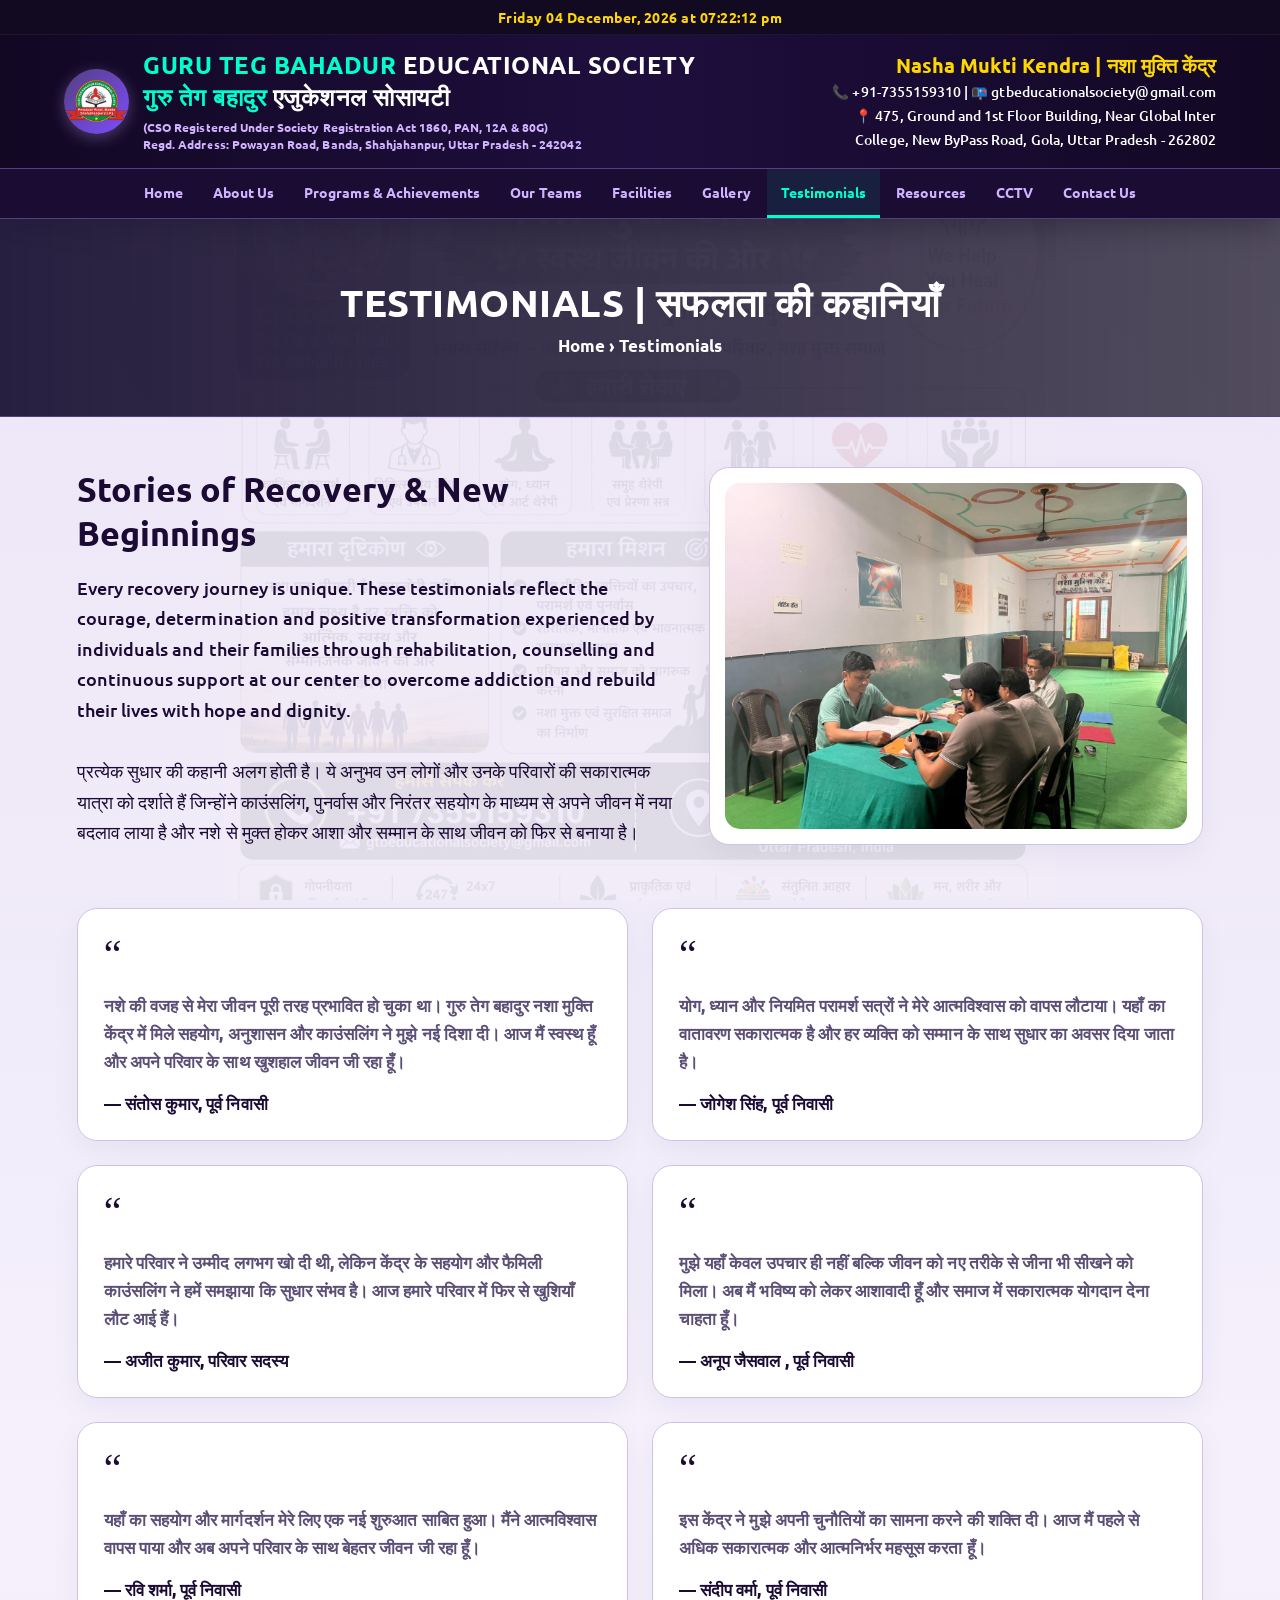
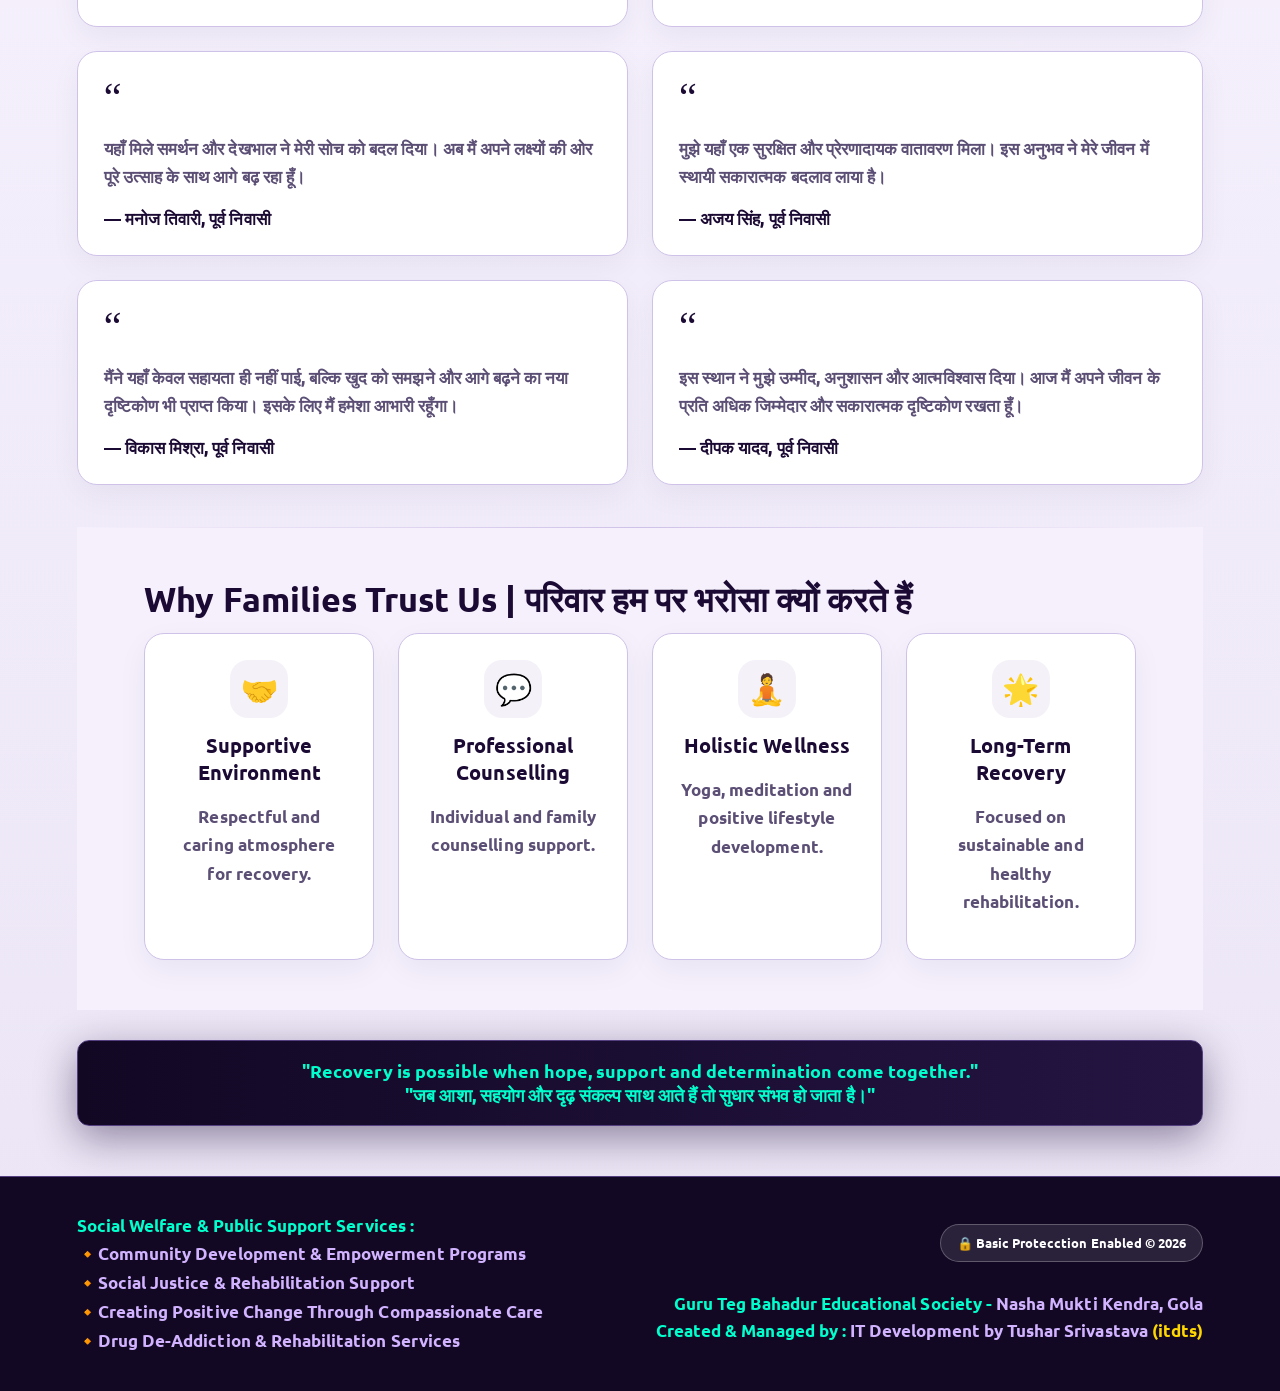
<file: testimonials.html>
<!DOCTYPE html>
<html lang="en">

<head>
    <link rel="icon" href="assets/images/logo.png">
    <meta charset="UTF-8">
    <meta name="viewport" content="width=device-width, initial-scale=1.0">

    <title>Homepage | Guru Teg Bahadur Educational Society</title>

    <link rel="preconnect" href="https://fonts.googleapis.com">
    <link rel="preconnect" href="https://fonts.gstatic.com" crossorigin>
    <link href="https://fonts.googleapis.com/css2?family=Ubuntu:wght@400;500;700;800&display=swap" rel="stylesheet">
    <link rel="stylesheet" href="style.css">

    <style>
        /* Top strip for Date & Time centered above heading */
        .top-date-bar {
            width: 100%;
            padding: 8px 20px;
            background: rgba(0, 0, 0, 0.2);
            display: flex;
            justify-content: center; /* Centered layout */
            align-items: center;
            border-bottom: 1px solid rgba(255, 255, 255, 0.05);
            box-sizing: border-box;
        }

        /* Full format data adjustments */
        .datebox-full {
            color: var(--text-brilliant-gold);
            font-weight: 700;
            font-size: 13.5px;
            letter-spacing: 0.5px;
            white-space: nowrap;
            text-align: center;
        }
        
        #scrollTopBtn {
            position: fixed;
            bottom: 24px;
            right: 24px;
            width: 52px;
            height: 52px;
            border: 1px solid var(--line-purple);
            border-radius: 50%;
            background: var(--purple-card);
            color: var(--accent-glow);
            font-size: 22px;
            cursor: pointer;
            display: flex;
            align-items: center;
            justify-content: center;
            box-shadow: var(--shadow-glow);
            opacity: 0;
            visibility: hidden;
            transform: translateY(20px);
            transition: all .3s ease;
            z-index: 9999;
        }
        #scrollTopBtn.show {
            opacity: 1;
            visibility: visible;
            transform: translateY(0);
        }
    </style>
</head>

<body>

    <header class="topbar">
        <!-- FULL DATE AND CALENDAR CENTERED AT THE VERY TOP -->
        <div class="top-date-bar">
            <span class="datebox-full" id="datetime"></span>
        </div>

        <div class="brand-row">
            <div class="brand">
                <div class="logo-mark" onclick="window.location.href='index.html'">
               <img src="assets/images/logo.png" alt="Logo">
               </div>
                <div class="brand-name">
                    <b>
                        <span class="accent">GURU TEG BAHADUR</span> EDUCATIONAL SOCIETY<br>
                        <span class="accent">गुरु तेग बहादुर</span> एजुकेशनल सोसायटी
                    </b>
                    <small>
                        (CSO Registered Under Society Registration Act 1860, PAN, 12A & 80G)<br>
                        Regd. Address: Powayan Road, Banda, Shahjahanpur, Uttar Pradesh - 242042
                    </small>
                </div>
            </div>

            <button class="menu-btn">☰ Menu</button>

            <div class="right-title">
                <b>Nasha Mukti Kendra | नशा मुक्ति केंद्र</b>
                <small>
                    📞 +91-7355159310 | 📭 gtbeducationalsociety@gmail.com <br>
                    📍 475, Ground and 1st Floor Building, Near Global Inter<br>College, New ByPass Road, Gola, Uttar Pradesh - 262802
                </small>
            </div>
        </div>

        <nav class="nav">
            <a href="index.html">Home</a>
            <a href="about.html">About Us</a>
            <a href="programs.html">Programs & Achievements</a>
            <a href="team.html">Our Teams</a>
            <a href="facilities.html">Facilities</a>
            <a href="gallery.html">Gallery</a>
            <a href="testimonials.html">Testimonials</a>
            <a href="resources.html">Resources</a>
            <a href="cctv.html">CCTV</a>
            <a href="contact.html">Contact Us</a>
        </nav>
    </header>

<section class="page-head" style="background: linear-gradient(90deg, rgba(28,20,53,0.95), rgba(15,10,28,0.7)); text-align: center; padding: 60px 6%;">
    <h1 style="color: #fff; font-size: 38px; margin: 0;">
        TESTIMONIALS | सफलता की कहानियाँ
    </h1>
    <p style="color: var(--accent-glow); margin: 8px 0 0; font-weight: 700;">
        Home › Testimonials
    </p>
</section>

<section class="section">

    <div class="two-col">

        <div>
            <h2 class="title">Stories of Recovery & New Beginnings</h2>

            <p class="lead">
                Every recovery journey is unique. These testimonials reflect the courage, determination and positive 
                transformation experienced by individuals and their families through rehabilitation, counselling and 
                continuous support at our center to overcome addiction and rebuild their lives with hope and dignity.
                <br><br>
                प्रत्येक सुधार की कहानी अलग होती है। ये अनुभव उन लोगों और उनके परिवारों की सकारात्मक यात्रा को दर्शाते हैं जिन्होंने काउंसलिंग,
                पुनर्वास और निरंतर सहयोग के माध्यम से अपने जीवन में नया बदलाव लाया है और नशे से मुक्त होकर आशा और सम्मान के साथ जीवन को फिर से बनाया है।
            </p>
        </div>

        <div class="card" style="padding:15px;">
            <img src="assets/images/testimonial/testimonial-side.jpg"
                alt="Recovery Stories"
                style="width:100%; height:auto; min-height:300px; object-fit:cover; border-radius:15px; display:block;">
        </div>

    </div>

    <br><br>

    <div class="grid grid-2">

        <div class="card">
            <div class="quote" style="font-size:40px;color:var(--accent-glow);">“</div>

            <p>
                नशे की वजह से मेरा जीवन पूरी तरह प्रभावित हो चुका था। गुरु तेग बहादुर नशा मुक्ति केंद्र में मिले सहयोग, अनुशासन और काउंसलिंग ने मुझे नई दिशा दी। आज मैं स्वस्थ हूँ और अपने परिवार के साथ खुशहाल जीवन जी रहा हूँ।
            </p>

            <div class="testimonial-name"
                style="color:var(--accent-secondary);font-weight:700;margin-top:10px;">
                — संतोस कुमार, पूर्व निवासी
            </div>
        </div>

        <div class="card">
            <div class="quote" style="font-size:40px;color:var(--accent-glow);">“</div>

            <p>
                योग, ध्यान और नियमित परामर्श सत्रों ने मेरे आत्मविश्वास को वापस लौटाया। यहाँ का वातावरण सकारात्मक है और हर व्यक्ति को सम्मान के साथ सुधार का अवसर दिया जाता है।
            </p>

            <div class="testimonial-name"
                style="color:var(--accent-secondary);font-weight:700;margin-top:10px;">
                — जोगेश सिंह, पूर्व निवासी
            </div>
        </div>

        <div class="card">
            <div class="quote" style="font-size:40px;color:var(--accent-glow);">“</div>

            <p>
                हमारे परिवार ने उम्मीद लगभग खो दी थी, लेकिन केंद्र के सहयोग और फैमिली काउंसलिंग ने हमें समझाया कि सुधार संभव है। आज हमारे परिवार में फिर से खुशियाँ लौट आई हैं।
            </p>

            <div class="testimonial-name"
                style="color:var(--accent-secondary);font-weight:700;margin-top:10px;">
                — अजीत कुमार, परिवार सदस्य
            </div>
        </div>

        <div class="card">
            <div class="quote" style="font-size:40px;color:var(--accent-glow);">“</div>

            <p>
                मुझे यहाँ केवल उपचार ही नहीं बल्कि जीवन को नए तरीके से जीना भी सीखने को मिला। अब मैं भविष्य को लेकर आशावादी हूँ और समाज में सकारात्मक योगदान देना चाहता हूँ।
            </p>

            <div class="testimonial-name"
                style="color:var(--accent-secondary);font-weight:700;margin-top:10px;">
                — अनूप जैसवाल , पूर्व निवासी
            </div>
        </div>

        <div class="card">
    <div class="quote" style="font-size:40px;color:var(--accent-glow);">“</div>

    <p>
        यहाँ का सहयोग और मार्गदर्शन मेरे लिए एक नई शुरुआत साबित हुआ। मैंने आत्मविश्वास वापस पाया और अब अपने परिवार के साथ बेहतर जीवन जी रहा हूँ।
    </p>

    <div class="testimonial-name"
        style="color:var(--accent-secondary);font-weight:700;margin-top:10px;">
        — रवि शर्मा, पूर्व निवासी
    </div>
</div>

<div class="card">
    <div class="quote" style="font-size:40px;color:var(--accent-glow);">“</div>

    <p>
        इस केंद्र ने मुझे अपनी चुनौतियों का सामना करने की शक्ति दी। आज मैं पहले से अधिक सकारात्मक और आत्मनिर्भर महसूस करता हूँ।
    </p>

    <div class="testimonial-name"
        style="color:var(--accent-secondary);font-weight:700;margin-top:10px;">
        — संदीप वर्मा, पूर्व निवासी
    </div>
</div>

<div class="card">
    <div class="quote" style="font-size:40px;color:var(--accent-glow);">“</div>

    <p>
        यहाँ मिले समर्थन और देखभाल ने मेरी सोच को बदल दिया। अब मैं अपने लक्ष्यों की ओर पूरे उत्साह के साथ आगे बढ़ रहा हूँ।
    </p>

    <div class="testimonial-name"
        style="color:var(--accent-secondary);font-weight:700;margin-top:10px;">
        — मनोज तिवारी, पूर्व निवासी
    </div>
</div>

<div class="card">
    <div class="quote" style="font-size:40px;color:var(--accent-glow);">“</div>

    <p>
        मुझे यहाँ एक सुरक्षित और प्रेरणादायक वातावरण मिला। इस अनुभव ने मेरे जीवन में स्थायी सकारात्मक बदलाव लाया है।
    </p>

    <div class="testimonial-name"
        style="color:var(--accent-secondary);font-weight:700;margin-top:10px;">
        — अजय सिंह, पूर्व निवासी
    </div>
</div>

<div class="card">
    <div class="quote" style="font-size:40px;color:var(--accent-glow);">“</div>

    <p>
        मैंने यहाँ केवल सहायता ही नहीं पाई, बल्कि खुद को समझने और आगे बढ़ने का नया दृष्टिकोण भी प्राप्त किया। इसके लिए मैं हमेशा आभारी रहूँगा।
    </p>

    <div class="testimonial-name"
        style="color:var(--accent-secondary);font-weight:700;margin-top:10px;">
        — विकास मिश्रा, पूर्व निवासी
    </div>
</div>

<div class="card">
    <div class="quote" style="font-size:40px;color:var(--accent-glow);">“</div>

    <p>
        इस स्थान ने मुझे उम्मीद, अनुशासन और आत्मविश्वास दिया। आज मैं अपने जीवन के प्रति अधिक जिम्मेदार और सकारात्मक दृष्टिकोण रखता हूँ।
    </p>

    <div class="testimonial-name"
        style="color:var(--accent-secondary);font-weight:700;margin-top:10px;">
        — दीपक यादव, पूर्व निवासी
    </div>
</div>

    </div>

    <br><br>

    <section class="section white">

        <h2 class="title">
            Why Families Trust Us | परिवार हम पर भरोसा क्यों करते हैं
        </h2>

        <div class="grid grid-4">

            <div class="card feature">
                <div class="icon">🤝</div>
                <h3>Supportive Environment</h3>
                <p>
                    Respectful and caring atmosphere for recovery.
                </p>
            </div>

            <div class="card feature">
                <div class="icon">💬</div>
                <h3>Professional Counselling</h3>
                <p>
                    Individual and family counselling support.
                </p>
            </div>

            <div class="card feature">
                <div class="icon">🧘</div>
                <h3>Holistic Wellness</h3>
                <p>
                    Yoga, meditation and positive lifestyle development.
                </p>
            </div>

            <div class="card feature">
                <div class="icon">🌟</div>
                <h3>Long-Term Recovery</h3>
                <p>
                    Focused on sustainable and healthy rehabilitation.
                </p>
            </div>

        </div>

    </section>


        <div class="strip">
            "Recovery is possible when hope, support and determination come together."
            <br>
            "जब आशा, सहयोग और दृढ़ संकल्प साथ आते हैं तो सुधार संभव हो जाता है।"
        </div>
    </div>

</section>

    <!-- FOOTER -->
    <footer class="footer">
        <div class="footer-left">
            <b>Social Welfare &amp; Public Support Services :</b><br>
            🔸Community Development &amp; Empowerment Programs<br>
            🔸Social Justice &amp; Rehabilitation Support<br>
            🔸Creating Positive Change Through Compassionate Care<br>
            🔸Drug De-Addiction &amp; Rehabilitation Services<br>
        </div>
        <div class="footer-right">
            <span class="protection-tag">🔒 Basic Protecction Enabled © 2026</span><br><br>
            <b>Guru Teg Bahadur Educational Society - </b>Nasha Mukti Kendra, Gola<br>
            <b>Created & Managed by :</b> IT Development by Tushar Srivastava
            <a href="https://www.linkedin.com/company/it-development-by-tushar-srivastava-itdts" target="_blank" class="footer-link">(itdts)</a><br>
        </div>
    </footer>

    <script src="script.js"></script>

    <button id="scrollTopBtn" aria-label="Scroll to top">↑</button>
    <script>
        const scrollTopBtn = document.getElementById('scrollTopBtn');
        window.addEventListener('scroll', () => {
            if (window.scrollY > 300) { scrollTopBtn.classList.add('show'); } 
            else { scrollTopBtn.classList.remove('show'); }
        });
        scrollTopBtn.addEventListener('click', () => { window.scrollTo({ top: 0, behavior: 'smooth' }); });
    </script>
</body>
</html>
</file>
<file: style.css>
/* ========================================================
   GURU TEG BAHADUR SYSTEMS - COMPLETE GRAPHIC ENGINE CSS
   THEME MAPPING: 90% DARK PURPLE PANELS & LIGHT PURPLE CANVAS
======================================================== */

:root {
    /* 90% Dark Purple Component Modules */
    --dark-90-purple: #120824;  
    --dark-nav-strip: #1a0c33;
    
    /* Body Light Purple & White Mix Canvas Layout */
    --body-light-purple: #eae4f5;
    --section-purple-mix: #f5f0fc;
    
    /* Box & Layout Containers (Vice-Versa Inversion Rules) */
    --dark-layout-box: #241442;
    --light-layout-box: #ffffff;
    
    /* High-Visibility Colorful Typography Framework */
    --text-neon-mint: #00ffcc;
    --text-electric-lilac: #d1b3ff;
    --text-brilliant-gold: #ffd700;
    --text-soft-coral: #ff7e67;
    
    /* Default Functional Typography Contrast */
    --text-stark-white: #ffffff;
    --text-deep-purple: #1b0a33;
    --text-muted-purple: #5c4f75;
    
    /* Boundaries, Lines & Borders */
    --line-purple-track: #543f80;
    --line-light-track: #cfc2e8;
    --shadow-neon-glow: 0 12px 40px rgba(26, 12, 51, 0.45);
}

/* ========================================================
   GLOBAL BASE RESET & ARCHITECTURE
======================================================== */
* {
    box-sizing: border-box;
}

html {
    scroll-behavior: smooth;
}

body {
    margin: 0;
    font-family: 'Ubuntu', Arial, Helvetica, sans-serif;
    font-size: 17px;
    color: var(--text-deep-purple);
    /* Purple-White Mix Gradient Canvas */
    background: linear-gradient(180deg, var(--body-light-purple) 0%, var(--section-purple-mix) 50%, var(--body-light-purple) 100%);
    letter-spacing: .05px;
    width: 100%;
    max-width: 100%;
    overflow-x: hidden;
}


a {
    text-decoration: none;
    color: inherit;
}

.grid-3{
    display:grid;
    grid-template-columns:repeat(3,1fr);
    gap:30px;
}

.team-card{
    text-align:center;
    height:100%;
}

.photo-avatar{
    width:180px;
    height:180px;
    margin:0 auto 20px;
    border-radius:50%;
    overflow:hidden;
}

.photo-avatar img{
    width:100%;
    height:100%;
    object-fit:cover;
    display:block;
}

.team-card h3{
    min-height:60px;
}

@media(max-width:900px){
    .grid-3{
        grid-template-columns:1fr;
    }
}


/* ========================================================
   90% DARK PURPLE HEADER / TOPBAR COMPONENT
======================================================== */
.topbar {
    position: sticky;
    top: 0;
    background: rgba(18, 8, 36, 0.98); /* 90% Dark Purple Base */
    backdrop-filter: blur(12px);
    z-index: 100;
    box-shadow: 0 6px 30px rgba(0, 0, 0, 0.4);
    border-bottom: 1px solid var(--line-purple-track);
    transition: transform .35s ease;
    will-change: transform;
}

.topbar.topbar-hide {
    transform: translateY(-105%);
}

.brand-row {
    display: flex;
    align-items: center;
    justify-content: space-between;
    gap: 18px;
    padding: 14px 5%;
    background: linear-gradient(90deg, var(--dark-90-purple) 0%, #1e0e3d 50%, var(--dark-90-purple) 100%);
    width: 100%;
}

.brand {
    display: flex;
    align-items: center;
    gap: 14px;
    min-width: 0;
}

.logo-mark {
    width: 65px;
    height: 65px;
    border-radius: 50%;
    background: linear-gradient(135deg, var(--line-purple-track), #7c4dff);
    color: #fff;
    display: flex;
    align-items: center;
    justify-content: center;
    overflow: hidden;
    box-shadow: 0 4px 15px rgba(209, 179, 255, 0.3);
    cursor: pointer;
}

.logo-mark img {
    width: 100%;
    height: 100%;
    object-fit: contain;
}

/* Colorful Highly Visible Words on Dark Header Layout */
.brand-name b {
    font-size: 24px;
    letter-spacing: .5px;
    text-transform: uppercase;
    color: var(--text-stark-white);
    overflow-wrap: anywhere;
    word-break: normal;
}

.brand-name b .accent {
    color: var(--text-neon-mint); /* Dynamic Visible Mint Word */
}

.brand-name b .white {
    color: var(--text-stark-white);
}

.brand-name b .foundation-orange {
    color: var(--text-electric-lilac);
}

.brand-name small {
    display: block;
    font-size: 11.5px;
    font-weight: 600;
    margin-top: 6px;
    color: var(--text-electric-lilac); /* Highly Visible Soft Lilac Text */
    line-height: 1.5;
    overflow-wrap: anywhere;
    word-break: normal;
}

.right-title {
    text-align: right;
    min-width: 0;
}

.right-title b {
    display: block;
    color: var(--text-brilliant-gold); /* Highly Visible Gold Accent Word */
    font-size: 20px;
}

.right-title small {
    font-weight: 500;
    color: var(--text-stark-white);
    line-height: 1.6;
    font-size: 13.5px;
    overflow-wrap: anywhere;
    word-break: normal;
}

/* MOBILE RESPONSIVE TRIGGER BUTTON */
.menu-btn {
    display: none;
    background: var(--dark-nav-strip);
    color: var(--text-neon-mint);
    border: 1px solid var(--line-purple-track);
    padding: 10px 14px;
    border-radius: 8px;
    font-weight: 700;
    cursor: pointer;
}

/* ========================================================
   90% DARK PURPLE NAVIGATION STRIP SYSTEM
======================================================== */
.nav {
    display: flex;
    align-items: center;
    justify-content: center;
    gap: 2px;
    padding: 0 5%;
    background: var(--dark-nav-strip);
    border-top: 1px solid var(--line-purple-track);
    width: 100%;
}

.nav a {
    padding: 14px 14px;
    font-size: 14px;
    font-weight: 700;
    border-bottom: 3px solid transparent;
    color: var(--text-electric-lilac); /* Visible Colorful Navigation Words */
    white-space: nowrap;
}

.nav a:hover,
.nav a.active {
    color: var(--text-neon-mint); /* Smooth Mint Word Trigger */
    border-color: var(--text-neon-mint);
    background: rgba(0, 255, 204, 0.08);
}

.datebox {
    margin-left: auto;
    background: var(--dark-90-purple);
    color: var(--text-brilliant-gold); /* Colorful High Contrast Time Stamp */
    border: 1px solid var(--line-purple-track);
    border-radius: 22px;
    padding: 7px 14px;
    font-weight: 700;
    font-size: 12px;
    white-space: nowrap;
}

/* ========================================================
   HERO / BANNER COMPONENT METRICS (LIGHT BODY MATRIX)
======================================================== */
.hero {
    display: flex;
    justify-content: space-between;
    align-items: center;
    gap: 50px;
    padding: 80px 8%;
    min-height: 55vh;
    flex-wrap: wrap;
    width: 100%;
    background: radial-gradient(circle at 10% 30%, rgba(84, 63, 128, 0.08) 0%, transparent 65%);
}

.hero-content {
    flex: 1;
    min-width: 320px;
}

.hero h1 {
    font-size: clamp(26px, 4.2vw, 44px);
    line-height: 1.1;
    margin: 0 0 16px;
    font-weight: 800;
    color: var(--text-deep-purple);
}

#typing-text::after {
    content: "|";
    animation: blink 0.7s infinite;
    color: #421b80;
}

@keyframes blink { 50% { opacity: 0; } }

.hero h2 {
    font-size: 21px;
    margin: 0 0 20px;
    color: #3b1280;
    font-weight: 700;
    line-height: 1.5;
}

.hero p {
    font-size: 17px;
    line-height: 1.7;
    margin-bottom: 24px;
    color: var(--text-muted-purple);
    font-weight: 500;
}

/* INNER INNER PAGE BANNER HEADERS */
.page-head {
    background: linear-gradient(135deg, var(--dark-layout-box), var(--dark-90-purple));
    color: var(--text-stark-white);
    padding: 55px 6%;
    text-align: center;
    border-bottom: 1px solid var(--line-purple-track);
}

.page-head h1 {
    font-size: clamp(28px, 4vw, 42px);
    margin: 0;
    color: var(--text-stark-white);
    letter-spacing: 0.5px;
}

.page-head p {
    margin: 10px 0 0;
    font-weight: 700;
    color: var(--text-electric-lilac); /* Colorful Visible Guide Word */
}

/* INTERACTIVE ACTION BUTTON MODULES */
.btn {
    display: inline-block;
    background: linear-gradient(135deg, #421b80, #6c32cc);
    color: var(--text-stark-white); /* Dark framework layout: White Words */
    border: 0;
    border-radius: 9px;
    padding: 13px 26px;
    font-weight: 700;
    margin: 6px 7px 6px 0;
    box-shadow: 0 8px 22px rgba(66, 27, 128, 0.3);
    cursor: pointer;
    transition: all 0.3s ease;
}

.btn:hover {
    transform: translateY(-2px);
    box-shadow: 0 12px 24px rgba(108, 50, 204, 0.45);
}

/* Vice-Versa Rule: Dark Box Button with colorful words */
.btn.dark {
    background: var(--dark-90-purple);
    border: 1px solid var(--line-purple-track);
    color: var(--text-neon-mint); /* Dark box layout: colorful visible words */
    box-shadow: none;
}

.btn.dark:hover {
    background: var(--nav-hover-purple);
}

.hero-slideshow {
    flex: 1;
    min-width: 320px;
    max-width: 520px;
    height: clamp(320px, 31vw, 520px);
    position: relative;
    overflow: hidden;
    border-radius: 24px;
    box-shadow: 0 12px 35px rgba(26, 12, 51, 0.15);
    border: 1px solid var(--line-light-track);
}

.hero-slideshow img {
    position: absolute;
    width: 100%;
    height: 100%;
    object-fit: cover;
    opacity: 0;
    transition: opacity 1s ease-in-out;
}

.hero-slideshow img.active {
    opacity: 1;
}

.hero-btns {
    display: flex;
    gap: 15px;
    margin-top: 25px;
    flex-wrap: wrap;
}

/* COMMON LAYOUT TRACK MODULE */
.section {
    padding: 50px 6%;
    position: relative;
    width: 100%;
}

.section:before {
    content: '';
    position: absolute;
    left: 0;
    right: 0;
    top: 0;
    height: 1px;
    background: linear-gradient(90deg, transparent, var(--line-light-track), transparent);
}

.section.white {
    background: var(--section-purple-mix); /* High purple low white mix section flow */
}

.title {
    font-size: 34px;
    margin: 0 0 12px;
    color: var(--text-deep-purple);
}

.title-orange {
    color: #421b80;
}

.lead {
    font-size: 18px;
    line-height: 1.7;
    color: var(--text-deep-purple);
    font-weight: 500;
    max-width: 900px;
}

/* GRID GRID STRUCTURES */
.grid {
    display: grid;
    gap: 24px;
}
.grid-2 { grid-template-columns: repeat(2, 1fr); }
.grid-3 { grid-template-columns: repeat(3, 1fr); }
.grid-4 { grid-template-columns: repeat(4, 1fr); }

/* ========================================================
   VICE-VERSA CONTAINER LAWS (BOX MODULE INTERACTIVE SPEC)
======================================================== */

/* TYPE A: LIGHT LAYOUT BOX -> SHARP DARK READABLE WORDING */
.card {
    background: var(--light-layout-box); /* Light layout element */
    border: 1px solid var(--line-light-track);
    border-radius: 20px;
    padding: 26px;
    box-shadow: 0 10px 30px rgba(26, 12, 51, 0.05);
    transition: .25s ease;
}

.card:hover {
    transform: translateY(-4px);
    border-color: var(--line-purple-track);
    box-shadow: 0 15px 35px rgba(84, 63, 128, 0.15);
}

.feature {
    text-align: center;
}

.icon {
    width: 58px;
    height: 58px;
    border-radius: 18px;
    background: rgba(66, 27, 128, 0.06);
    color: #421b80;
    display: grid;
    place-items: center;
    font-size: 30px;
    margin: 0 auto 14px;
    font-weight: 900;
}

/* Dark readable words maps inside light layout card */
.feature h3, .card h3 {
    margin: 7px 0;
    color: var(--text-deep-purple); /* Dark Word */
    font-weight: 800;
}

.card p, .card li {
    line-height: 1.65;
    color: var(--text-muted-purple);
    font-weight: 600;
}

/* TYPE B: DARK LAYOUT BOX -> STARK WHITE & HIGHLY COLORFUL WORDING */
.poster {
    background: linear-gradient(145deg, var(--dark-layout-box), var(--dark-90-purple)); /* Dark layout element */
    border: 1px solid var(--line-purple-track);
    border-radius: 18px;
    padding: 34px;
    text-align: center;
    box-shadow: var(--shadow-neon-glow);
}

.poster-logo {
    width: 100%;
    display: flex;
    justify-content: center;
    align-items: center;
    margin-bottom: 20px;
}

.poster-logo img {
    width: 120px;
    height: 120px;
    object-fit: contain;
    border-radius: 50%;
    background: #ffffff;
    padding: 10px;
    box-shadow: 0 10px 25px rgba(0,0,0,0.3);
    border: 3px solid var(--line-purple-track);
}

/* White and colorful visible typography word layers inside dark boxes */
.poster h2 {
    font-size: 32px;
    color: var(--text-stark-white); /* White Word */
    margin: 6px 0;
}

.poster h3 {
    color: var(--text-neon-mint); /* Colorful Visible Word */
    font-size: 18px;
    margin-bottom: 20px;
    font-weight: 700;
}

.badge-row {
    display: flex;
    justify-content: center;
    gap: 10px;
    flex-wrap: wrap;
}

.badge {
    border: 1px solid var(--line-purple-track);
    color: var(--text-brilliant-gold); /* Colorful high contrast indicator */
    background: rgba(255, 215, 0, 0.05);
    border-radius: 999px;
    padding: 8px 14px;
    font-weight: 700;
    font-size: 12px;
}

/* ========================================================
   ADVANCED INNER PAGE SEGMENTS CONFIGURATION
======================================================== */

/* STRIPS & STRATEGIC HIGHLIGHTERS */
.strip {
    background: linear-gradient(90deg, var(--dark-90-purple), var(--dark-layout-box));
    color: var(--text-neon-mint); /* Dark box layout: Colorful highly visible word */
    border-radius: 12px;
    padding: 18px 22px;
    margin-top: 30px;
    text-align: center;
    font-size: 18px;
    font-weight: 700;
    border: 1px solid var(--line-purple-track);
    box-shadow: var(--shadow-neon-glow);
}

.stats {
    display: grid;
    grid-template-columns: repeat(4, 1fr);
    gap: 14px;
    margin-top: 26px;
}

/* Light box model layout */
.stat {
    background: var(--light-layout-box);
    color: #421b80;
    border: 1px solid var(--line-light-track);
    border-radius: 13px;
    padding: 18px;
    text-align: center;
    font-weight: 800;
    box-shadow: 0 10px 25px rgba(26, 12, 51, 0.05);
}

.stat b {
    display: block;
    font-size: 28px;
    color: var(--text-deep-purple);
}

/* LIST COMPONENT RULES */
.list {
    margin: 0;
    padding: 0;
    list-style: none;
}

.list li {
    margin: 14px 0;
    padding-left: 28px;
    position: relative;
    color: var(--text-deep-purple);
    font-weight: 600;
}

.list li:before {
    content: '✓';
    position: absolute;
    left: 0;
    top: 0;
    color: #6c32cc;
    font-weight: 900;
}

/* TIMELINE AND COMPLEX PROCESS FLOW ELEMENTS */
.timeline {
    border-left: 4px solid var(--line-light-track);
    padding-left: 18px;
    margin-top: 20px;
}

.step {
    position: relative;
    background: var(--light-layout-box);
    border: 1px solid var(--line-light-track);
    border-radius: 14px;
    padding: 16px 18px;
    margin-bottom: 14px;
    box-shadow: 0 6px 20px rgba(0,0,0,0.03);
}

.step::before {
    content: '';
    width: 14px;
    height: 14px;
    background: linear-gradient(135deg, #7c4dff, var(--line-purple-track));
    border-radius: 50%;
    position: absolute;
    left: -27px;
    top: 22px;
}

.step h3 {
    margin: 0 0 8px;
    color: var(--text-deep-purple);
    font-size: 19px;
}

/* TEAM & AVATAR PANELS SPEC */
.team-card {
    text-align: center;
}

.team-heading {
    text-align: center;
    font-size: 26px;
    margin: 35px 0 20px;
    color: #421b80;
    font-weight: 800;
}

.role {
    color: #6c32cc;
    font-weight: 700;
    margin-bottom: 8px;
}

/* DYNAMIC INTERACTIVE GALLERY HOVER BLOCKS */
.photo {
    position: relative;
    overflow: hidden;
    min-height: 260px;
    border-radius: 20px;
    line-height: 0;
    box-shadow: 0 10px 25px rgba(26,12,51,0.12);
}

.photo img {
    width: 100%;
    height: 100%;
    object-fit: cover;
    display: block;
}

/* Light box element matching spanning labels */
.photo span {
    position: absolute;
    left: 50%;
    bottom: 25px;
    transform: translateX(-50%);
    z-index: 2;
    color: var(--text-stark-white); /* White Word */
    font-size: 18px;
    font-weight: 700;
    text-align: center;
    text-shadow: 0 2px 6px rgba(0,0,0,0.85);
    background: rgba(18, 8, 36, 0.75); /* Dark layout box capsule integration */
    padding: 6px 16px;
    border-radius: 20px;
    border: 1px solid var(--line-purple-track);
    white-space: nowrap;
}

.photo-gallery {
    position: relative;
    overflow: hidden;
    border-radius: 18px;
    height: 240px;
    padding: 0;
}

.gallery-title {
    position: absolute;
    left: 0;
    right: 0;
    bottom: 0;
    padding: 14px;
    background: linear-gradient(transparent, rgba(18,8,36,0.92));
    color: var(--text-stark-white);
    font-weight: 700;
    text-align: center;
    font-size: 15px;
}

/* INTERACTIVE CATEGORY TABS */
.tabs {
    display: flex;
    gap: 10px;
    flex-wrap: wrap;
    justify-content: center;
    margin-bottom: 25px;
}

.tabs button {
    border: 1px solid var(--line-light-track);
    border-radius: 10px;
    padding: 12px 22px;
    font-weight: 700;
    background: var(--light-layout-box);
    color: var(--text-deep-purple);
    cursor: pointer;
    transition: all 0.25s ease;
}

.tabs button:hover,
.tabs button.active {
    background: linear-gradient(135deg, #421b80, #6c32cc);
    color: var(--text-stark-white);
    border-color: #421b80;
}

/* TESTIMONIAL QUOTE MODULES */
.quote {
    font-size: 48px;
    line-height: 1;
    color: #6c32cc;
    font-family: Georgia, serif;
}

.testimonial-name {
    font-weight: 700;
    color: var(--text-deep-purple);
    margin-top: 12px;
}

/* INPUT FORM FIELD LAYOUT MATRICES */
.contact-box input,
.contact-box textarea,
.contact-box select {
    width: 100%;
    padding: 16px;
    background: var(--section-purple-mix);
    border: 1px solid var(--line-light-track);
    border-radius: 10px;
    margin-bottom: 12px;
    font: inherit;
    color: var(--text-deep-purple);
    transition: border-color 0.25s ease;
}

.contact-box input:focus,
.contact-box textarea:focus,
.contact-box select:focus {
    outline: none;
    border-color: var(--line-purple-track);
}

.info-line {
    display: flex;
    gap: 15px;
    align-items: flex-start;
    margin: 15px 0;
}

.info-line .icon {
    margin: 0;
    flex-shrink: 0;
}

/* ADVANCED SYSTEM SEGMENTS (CCTV PORTAL SPECIFIC) */
.cctv-soon-wrapper {
    max-width: 1100px;
    margin: 0 auto;
    text-align: center;
}

.cctv-soon-card {
    position: relative;
    overflow: hidden;
    padding: 70px 28px;
    border-radius: 34px;
    background: linear-gradient(135deg, var(--dark-layout-box), var(--dark-90-purple)); /* Dark Layout Box Base */
    border: 1px solid var(--line-purple-track);
    box-shadow: var(--shadow-neon-glow);
}

.cctv-icon {
    width: 100px;
    height: 100px;
    margin: 0 auto 22px;
    display: flex;
    align-items: center;
    justify-content: center;
    border-radius: 28px;
    background: linear-gradient(135deg, #7c4dff, var(--line-purple-track));
    color: #fff;
    font-size: 48px;
    box-shadow: 0 15px 35px rgba(124, 77, 255, 0.35);
}

.cctv-live-soon {
    margin: 0;
    font-size: clamp(32px, 5vw, 64px);
    line-height: 1.1;
    font-weight: 800;
    /* Colorful highly visible word */
    color: var(--text-neon-mint);
    text-transform: uppercase;
}

.cctv-subtitle {
    margin: 22px auto 0;
    max-width: 780px;
    font-size: clamp(16px, 2vw, 22px);
    line-height: 1.6;
    font-weight: 500;
    color: var(--text-electric-lilac); /* Visible word color loop */
}

.cctv-status-grid {
    margin-top: 34px;
    display: grid;
    grid-template-columns: repeat(3, 1fr);
    gap: 18px;
}

/* Vice-versa law: Inside light-purple track context, sub status boxes are standard light frames */
.cctv-status-box {
    padding: 24px 18px;
    border-radius: 22px;
    background: var(--light-layout-box);
    border: 1px solid var(--line-light-track);
    box-shadow: 0 10px 25px rgba(26,12,51,0.04);
}

.cctv-status-box h3 {
    margin: 0 0 8px;
    color: #421b80;
    font-size: 20px;
}

.cctv-status-box p {
    margin: 0;
    line-height: 1.6;
    color: var(--text-muted-purple);
}

.two-col {
    display: grid;
    grid-template-columns: 1.1fr .9fr;
    gap: 28px;
    align-items: start;
}

/* ========================================================
   90% DARK PURPLE FOOTER MODULE WITH COLORFUL TYPOGRAPHY
======================================================== */
.footer {
    background: var(--dark-90-purple); /* 90% Dark Purple Base Continuity */
    color: var(--text-electric-lilac); /* Distinct visible colorful words */
    padding: 35px 6%;
    font-weight: 600;
    display: flex;
    align-items: center;
    justify-content: space-between;
    gap: 20px;
    flex-wrap: wrap;
    border-top: 1px solid var(--line-purple-track);
    width: 100%;
}

.footer-left { flex: 0 0 auto; line-height: 1.7; }
.footer-right { flex: 1; text-align: right; line-height: 1.6; }
.footer b { color: var(--text-neon-mint); } /* Visible colorful bold words */
.footer-link { color: var(--text-brilliant-gold); text-decoration: none; }
.footer-link:hover { text-decoration: underline; }

.protection-tag {
    display: inline-block;
    background: rgba(255, 255, 255, 0.1);
    border: 1px solid rgba(255, 255, 255, 0.25);
    color: var(--text-stark-white);
    padding: 8px 16px;
    border-radius: 999px;
    font-size: 13px;
    font-weight: 700;
}

/* SYSTEMIC ACCENT DATA MODALS */
.logo-popup {
    position: fixed;
    inset: 0;
    background: rgba(18, 8, 36, 0.97);
    display: none;
    align-items: center;
    justify-content: center;
    z-index: 99999;
    padding: 20px;
}

.logo-popup img {
    max-width: 90%;
    max-height: 90%;
    object-fit: contain;
    border-radius: 20px;
    background: #ffffff;
    padding: 15px;
    border: 1px solid var(--line-light-track);
}

.close-popup {
    position: absolute;
    top: 20px;
    right: 30px;
    font-size: 35px;
    color: white;
    cursor: pointer;
}

/* ========================================================
   MEDIA RESPONSIVE LAYOUT MATRIX BREAKPOINTS
======================================================== */
@media(max-width:1180px){
    .brand-row { flex-wrap: wrap; }
    .right-title { text-align: left; flex: 1 1 100%; }
    .brand { flex: 1 1 100%; }
    .menu-btn { display: block; margin-left: auto; }
    .nav { display: none; flex-direction: column; align-items: stretch; padding: 10px 5%; }
    .nav.show { display: flex; }
    .nav a { width: 100%; border-bottom: 1px solid var(--line-purple-track); padding: 13px 12px; }
    .datebox { margin: 10px 0 0; display: block; text-align: center; }
}

@media(max-width:950px){
    .grid-2, .grid-3, .grid-4, .two-col, .stats, .cctv-status-grid { grid-template-columns: 1fr 1fr; }
    .hero { flex-direction: column; text-align: center; }
    .hero-slideshow { width: 100%; height: 400px; }
}

@media(max-width:580px){
    .grid-2, .grid-3, .grid-4, .two-col, .stats, .cctv-status-grid { grid-template-columns: 1fr; }
    .footer { flex-direction: column; align-items: flex-start; }
    .footer-right { text-align: left; }
}

/* ===============================
   UNIFIED SQUARE GALLERY
================================= */

.gallery{
    display:grid;
    grid-template-columns:repeat(auto-fill,minmax(250px,1fr));
    gap:20px;
    margin-top:30px;
}

.photo-gallery{
    aspect-ratio:1/1;
    height:auto !important;
    overflow:hidden;
    border-radius:18px;
}

.photo-gallery img{
    width:100%;
    height:100%;
    object-fit:cover;
    display:block;
}

.gallery-title{
    position:absolute;
    left:0;
    right:0;
    bottom:0;
    padding:12px;
    background:linear-gradient(transparent, rgba(0,0,0,.85));
    color:#fff;
    text-align:center;
    font-size:14px;
    font-weight:600;
}

.tabs{
    display:none !important;
}

@media(max-width:768px){
    .gallery{
        grid-template-columns:repeat(2,1fr);
    }
}

@media(max-width:480px){
    .gallery{
        grid-template-columns:1fr;
    }
}

/* ==========================================
   GLOBAL WATERMARK BANNER
========================================== */

html,
body{
    position: relative;
}

body::before{
    content: "";
    position: fixed;
    top: 0;
    left: 0;
    width: 100%;
    height: 100%;

    background-image: url("assets/images/home-banner/gtbes-banner.jpg");
    background-repeat: no-repeat;
    background-position: center center;
    background-size: 65% auto;

    opacity: 0.07;

    pointer-events: none;

    z-index: 1;
}

/* Sab content watermark ke upar rahe */
.topbar,
.hero,
.section,
.footer,
.page-head{
    position: relative;
    z-index: 2;
}
</file>
